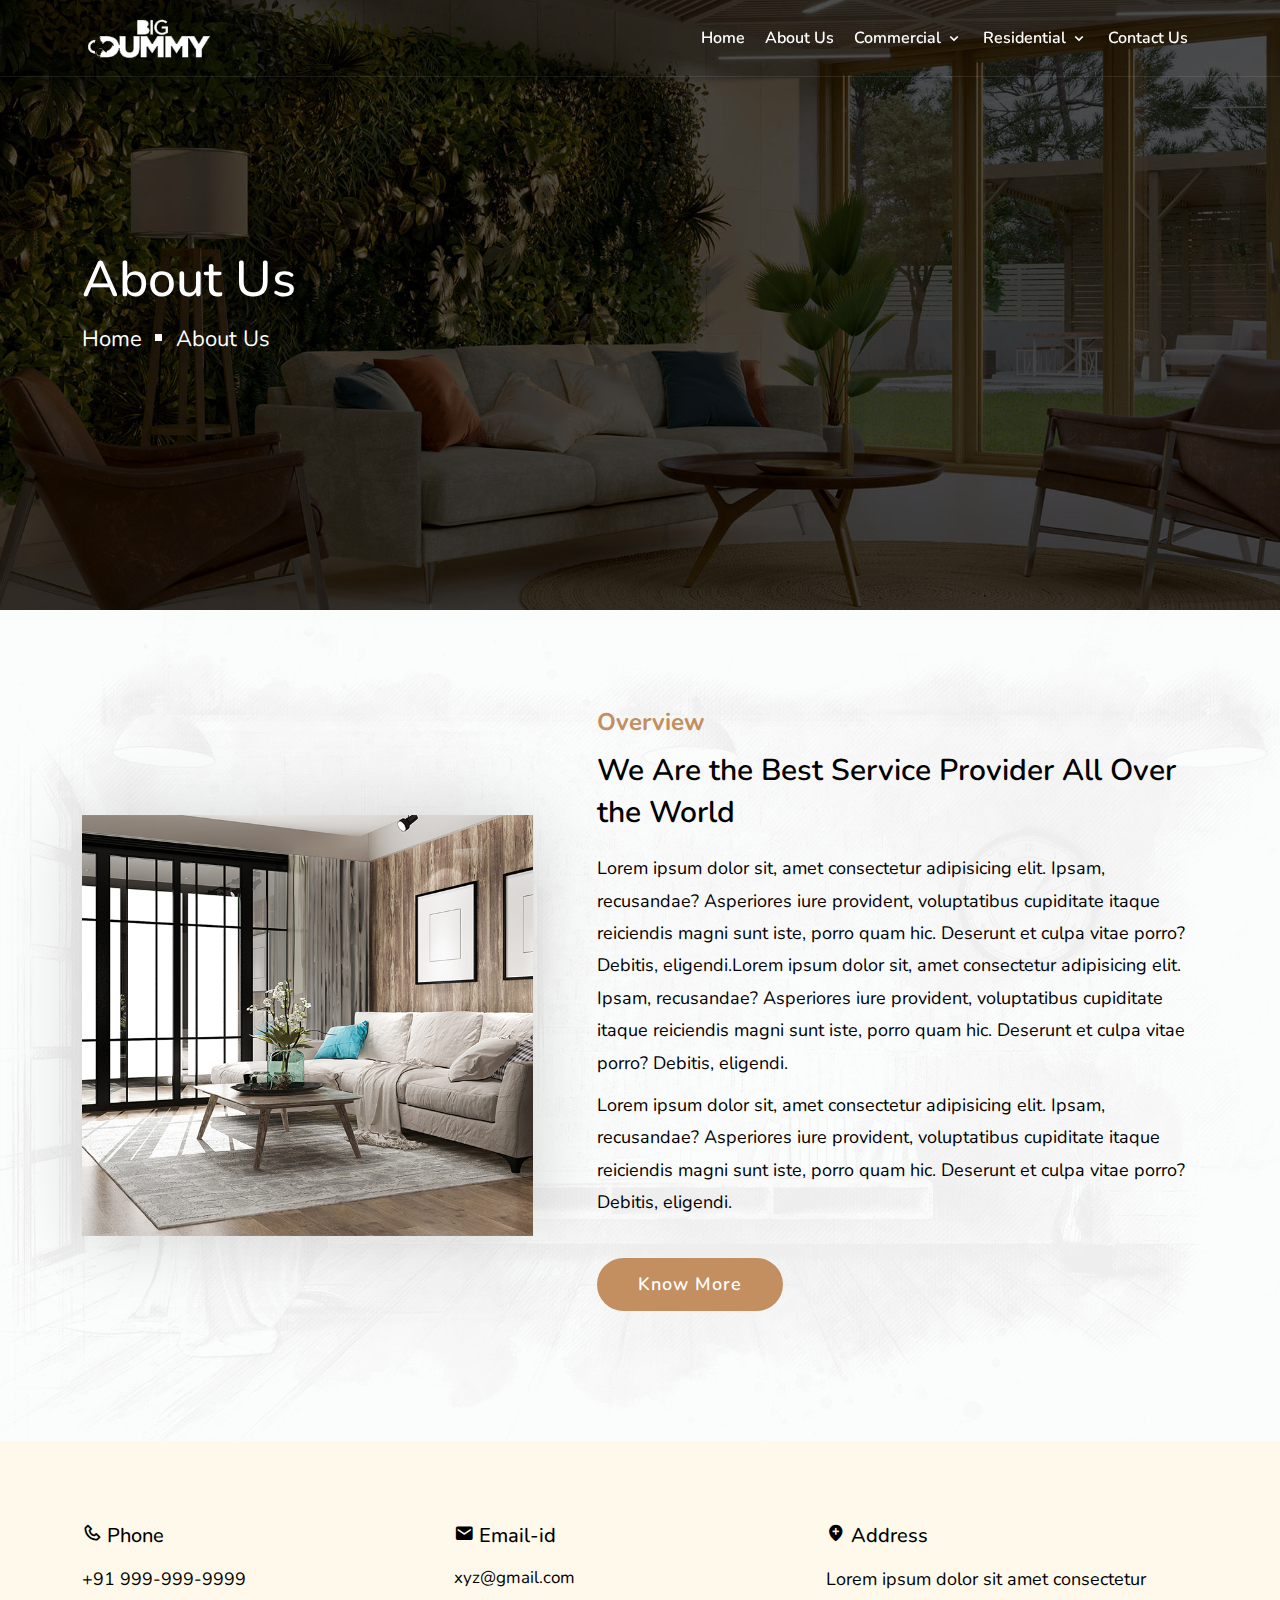
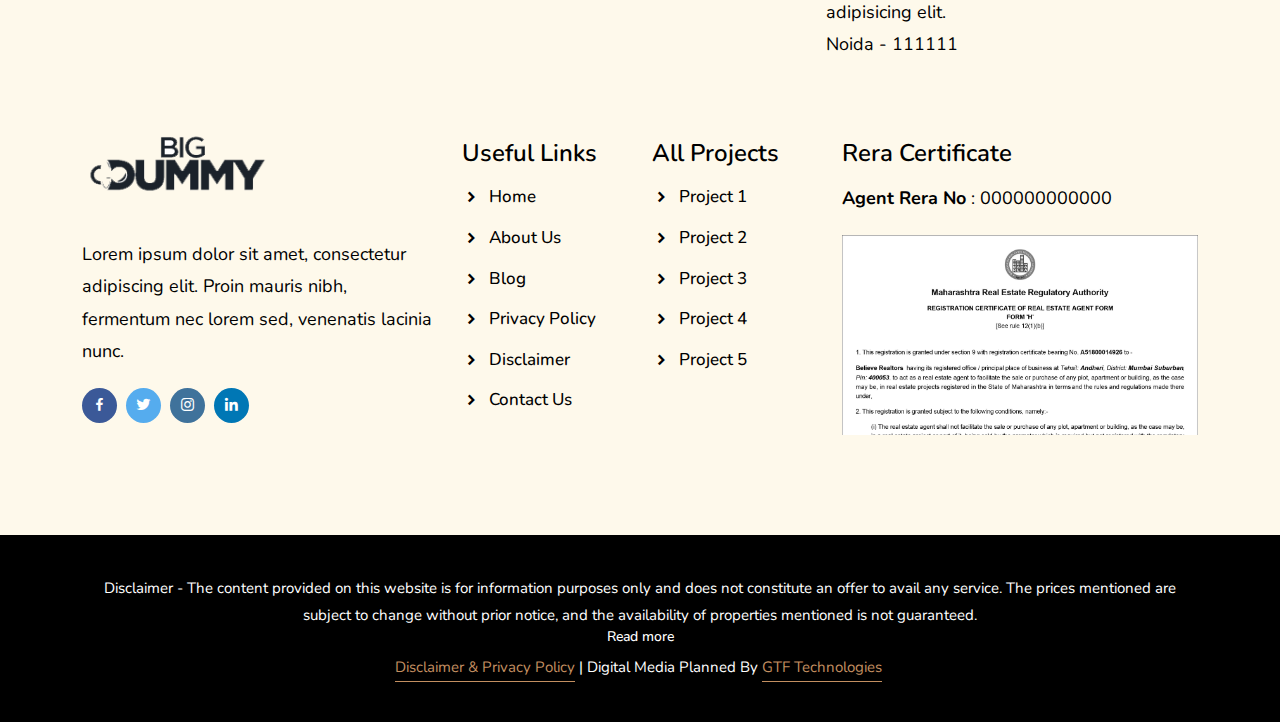
<file: about.html>
<!doctype html>
<html lang="zxx">

<head>
  <meta charset="UTF-8">
  <meta name="viewport" content="width=device-width, initial-scale=1.0">
  <meta name="keywords" content="">
  <meta name="description" content="">
  <title> Layout </title>
  <link rel="stylesheet" href="css/bootstrap.min.css">
  <link rel="stylesheet" href="css/boxicons.min.css">
  <link rel="stylesheet" href="css/magnific-popup.css">
  <link rel="stylesheet" href="css/style.css">
  <link rel="stylesheet" href="css/responsive.css">
  
</head>
<body>

  <div class="navbar-area">
    <div class="main-nav">
      <div class="container">
        <nav class="navbar navbar-expand-md">
          <a class="navbar-brand" href="index.html">
            <img src="img/logo.png" class="logo-one" alt="Logo">
          </a>
          <div class="mobile-trigger">
            <i></i>
          </div>
          <div class=" navbar-collapse mean-menu">
            <ul class="navbar-nav">
              <li class="nav-item">
                <a href="index.html" class="nav-link"> Home </a>
              </li>
              <li class="nav-item">
                <a href="about.html" class="nav-link"> About Us </a>
              </li>
              <li class="nav-item has_submenu">
                <a href="javascript:void(0)" class="nav-link"> Commercial <i class="bx bx-chevron-down"></i>
                </a>
                <ul class="dropdown-menu">
                  <li class="nav-item">
                    <a href="microsite.html" class="nav-link">Microsite </a>
                  </li>
                  <li class="nav-item">
                    <a href="platter.html" class="nav-link"> Platter </a>
                  </li>
                </ul>
              </li>
              <li class="nav-item has_submenu">
                <a href="javascript:void(0)" class="nav-link"> Residential <i class="bx bx-chevron-down"></i>
                </a>
                <ul class="dropdown-menu">
                  <li class="nav-item">
                    <a href="microsite.html" class="nav-link">Project One </a>
                  </li>
                  <li class="nav-item">
                    <a href="#" class="nav-link"> Project Two </a>
                  </li>
                  <li class="nav-item">
                    <a href="#" class="nav-link"> Project Three </a>
                  </li>
                </ul>
              </li>
              <li class="nav-item">
                <a href="contact.html" class="nav-link"> Contact Us</a>
              </li>
            </ul>
          </div>
        </nav>
      </div>
    </div>
  </div>

  <div class="inner-banner inner-bg1">
    <div class="container">
      <div class="inner-title">
        <h3>About Us</h3>
        <ul>
          <li>
            <a href="index.html">Home</a>
          </li>
          <li>About Us</li>
        </ul>
      </div>
    </div>
  </div>

  <div class="about-section ptb-70" id="overview">
    <div class="container">
      <div class="row align-items-center">
        <div class="col-lg-5">
          <div class="about-img-2">
            <div class="big-image">
              <img src="img/aboutimg.jpg" alt="Images">
            </div>
            <!-- <div class="about-shape">
              <img src="img/about-img1.jpg" alt="Images">
            </div> -->
          </div>
        </div>
        <div class="col-lg-7">
          <div class="about-content">
            <div class="section-title ">
              <span>Overview</span>
              <h2>We Are the Best Service Provider All Over the World</h2>
              <p> Lorem ipsum dolor sit, amet consectetur adipisicing elit. Ipsam, recusandae? Asperiores iure
                provident, voluptatibus cupiditate itaque reiciendis magni sunt iste, porro quam hic. Deserunt et
                culpa vitae porro? Debitis, eligendi.Lorem ipsum dolor sit, amet consectetur adipisicing elit. Ipsam,
                recusandae? Asperiores iure provident, voluptatibus cupiditate itaque reiciendis magni sunt iste,
                porro quam hic. Deserunt et culpa vitae porro? Debitis, eligendi. </p>

              <p> Lorem ipsum dolor sit, amet consectetur adipisicing elit. Ipsam, recusandae? Asperiores iure
                provident, voluptatibus cupiditate itaque reiciendis magni sunt iste, porro quam hic. Deserunt et
                culpa vitae porro? Debitis, eligendi.</p>
            </div>
            <div class="about-btn">
              <a href="#" data-bs-toggle="modal" data-bs-target="#exampleModal" class="main_button btn">Know More</a>
            </div>
          </div>
        </div>
      </div>
    </div>
  </div>
  <div class="footer-area main_footer bg-color ptb-70">
    <div class="container">
      <div class="row">
        <div class="top_footer">
          <div class="address">
            <div class="col-lg-4">
              <h6><i class="bx bx-phone"></i> Phone</h6>
              <a href="tel:9999999999">
                <p>+91 999-999-9999</p>
              </a>
            </div>

            <div class="col-lg-4">
              <h6> <i class="bx bxs-envelope"></i></i> Email-id</h6>
              <a href="mailto:xyz@gmail.com">xyz@gmail.com</a>
            </div>

            <div class="col-lg-4">
              <h6> <i class="bx bxs-location-plus"></i> Address</h6>
              <p>Lorem ipsum dolor sit amet consectetur adipisicing elit.<br> Noida  - 111111</p>
            </div>
          </div>
        </div>

        <div class="col-lg-4 col-md-6">
          <div class="footer-widget">
            <div class="footer-logo">
              <a href="index.html">
                <img src="img/logo.png" class="footer-logo" alt="Logo">
              </a>
            </div>
            <p> Lorem ipsum dolor sit amet, consectetur adipiscing elit. Proin mauris nibh, fermentum nec lorem sed,
              venenatis lacinia nunc. </p>
            <ul class="social-link">
              <li>
                <a href="" target="_blank">
                  <i class="bx bxl-facebook"></i>
                </a>
              </li>
              <li>
                <a href="" target="_blank">
                  <i class="bx bxl-twitter"></i>
                </a>
              </li>
              <li>
                <a href="" target="_blank">
                  <i class="bx bxl-instagram"></i>
                </a>
              </li>
              <li>
                <a href="" target="_blank">
                  <i class="bx bxl-linkedin"></i>
                </a>
              </li>
            </ul>
          </div>
        </div>

        <div class="col-lg-2 col-md-6">
          <div class="footer-widget">
            <h3>Useful Links</h3>
            <ul class="footer-list">
              <li>
                <a href="" target="_blank">
                  <i class="bx bxs-chevron-right"></i> Home </a>
              </li>
              <li>
                <a href="about.html" target="_blank">
                  <i class="bx bxs-chevron-right"></i> About Us </a>
              </li>
              <li>
                <a href="" target="_blank">
                  <i class="bx bxs-chevron-right"></i> Blog</a>
              </li>
              <li>
                <a href="gallery.html" target="_blank">
                  <i class="bx bxs-chevron-right"></i> Privacy Policy </a>
              </li>
              <li>
                <a href="" target="_blank">
                  <i class="bx bxs-chevron-right"></i> Disclaimer </a>
              </li>
              <li>
                <a href="contact.html" target="_blank">
                  <i class="bx bxs-chevron-right"></i> Contact Us </a>
              </li>
            </ul>
          </div>
        </div>
        <div class="col-lg-2 col-md-6">
          <div class="footer-widget">
            <h3>All Projects</h3>
            <ul class="footer-list">
              <li>
                <a href="" target="_blank">
                  <i class="bx bxs-chevron-right"></i> Project 1 </a>
              </li>
              <li>
                <a href="" target="_blank">
                  <i class="bx bxs-chevron-right"></i> Project 2 </a>
              </li>
              <li>
                <a href="" target="_blank">
                  <i class="bx bxs-chevron-right"></i> Project 3 </a>
              </li>
              <li>
                <a href="" target="_blank">
                  <i class="bx bxs-chevron-right"></i> Project 4 </a>
              </li>
              <li>
                <a href="" target="_blank">
                  <i class="bx bxs-chevron-right"></i> Project 5 </a>
              </li>
            </ul>
          </div>
        </div>
        <div class="col-lg-4 col-md-6">
          <div class="footer-widget">
            <h3>Rera Certificate</h3>
            <div class="newsletter-area">
              <p><b>Agent Rera No</b> : 000000000000</p>
              <div class="rera_certificate">
                <a href="img/rera-certificate.jpg" target="_blank">
                  <img src="img/rera-certificate.jpg" alt="Rera Certificate" class="img-fluid">
                </a>
              </div>
            </div>
          </div>
        </div>
      </div>
    </div>
  </div>

  <div class="copy-right-area main_footer">
    <div class="container">
      <div class="copy-right-text text-center">
        <p class="btm-foot">
          Disclaimer - The content provided on this website is for information purposes only and does not
          constitute an offer to avail any service. The prices mentioned are subject to change without
          prior notice, and the availability of properties mentioned is not guaranteed.
        </p>
        <div class="text-left1 text-center moretext" style="display: none;">

          <p class="btm-foot"> The images displayed on the website are for representation purposes only
            and may not reflect the actual properties accurately. Please note that this is the official
            website of an authorized marketing partner. We may share data with Real Estate Regulatory
            Authority (RERA) registered brokers/companies for further processing as required. We may
            also send updates and information to the mobile number or email ID registered with us. All
            rights reserved. The content, design, and information on this website are protected by
            copyright and other intellectual property rights. Any unauthorized use or reproduction of
            the content may violate applicable laws. For accurate and up-to-date information regarding
            services, pricing, availability, and any other details, it is advisable to contact us
            directly through the provided contact information on this website. Thank you for visiting
            our website.</p>
        </div>
        <h6 class="moreless-button" style="font-size: 14px;color:#fff;cursor: pointer;">Read more</h6>
        <p><a target="_blank" href="disclaimer.html">Disclaimer &amp; Privacy Policy</a> |
          Digital Media Planned By <a href="http://www.gtftechnologies.com/" target="_blank"> GTF
            Technologies</a> <a href="https://www.google.com/partners/agency?id=6096246672" target="_blank">
          </a>
        </p>
      </div>
    </div>
  </div>

<!-- Modal -->
<div class="modal fade" id="exampleModal" tabindex="-1" aria-labelledby="exampleModalLabel" aria-hidden="true">
  <button type="button" class="btn-close" data-bs-dismiss="modal" aria-label="Close"></button>
  <div class="modal-dialog modal-dialog-centered">
    <div class="modal-content">
      <div class="modal-body">
        <div class="left_col">
          <div class="content">
            <img src="img/logo.png" alt="project logo" class="img-fluid">
            <h4 class="typo">3BHK + Utility / Duplex</h4>
            <h4 class="price">Starting Price: Rs. 3.75 Cr*</h4>
          </div>
        </div>
        <div class="right_col">
          <div class="animated_form">
            <div class="form-head">
              <h4 class="form_heading">Send Us A Message!</h4>
            </div>
            <div class="form-group">
              <input class="form-input" id="qSenderNamemodal" name="name" type="text" placeholder="Your Name" required="" >
            </div>
            <div class="form-group">
             
              <input class="form-input" type="email" name="email" required="" placeholder="Your Email" id="qEmailIDmodal">
            </div>
            <div class="form-group">
              <input id="qMobileNomodal" class="form-input mobileInput1" type="number" name="Mobile No." placeholder="Mobile Number" required="">
            </div>

            <div class="form-group">
              <input id="qMessagemodal" class="form-input" type="text" name="Comments.." placeholder="Comment" required="">
            </div>
            <input type="submit" value="Request A Call" class="btn form-control main_button" id="SubmitQuerymodal">
            <!-- <div class=" form-group checkbox-section" style="display: flex; justify-content: space-between; align-items: baseline;">
              <input type="checkbox" name="" value="" checked="">
              <p style="font-size: 10px; color: #000;padding: 10px; margin: 0;line-height: unset; padding-bottom: 0; text-align: left;">I authorize company representatives to Call, SMS, Email or WhatsApp me about its products and offers.This consent overrides any registration for DNC/NDNC.</p>
            </div> -->

          </div>
        </div>
      </div>
    </div>
  </div>
</div>

<script src="js/jquery.min.js"></script>
<script src="js/bootstrap.bundle.min.js"></script>
<script src="js/jquery.magnific-popup.min.js"></script>
<script src="js/custom.js"></script>

<script type="text/javascript" language="javascript">
  var versionUpdate = (new Date()).getTime();
  var script = document.createElement("script");
  script.type = "text/javascript";
  script.src = "https://api2.gtftech.com/scripts/queryform.min.ssl.js?v=" + versionUpdate;
  document.body.appendChild(script);
</script>

<script>
  var AgentInfo = {
    "vAgentID": "****",
    "vProject": "",
    "vURL": "",
    "thankspageurl": "/thanks.htm",
  };


  //Needs to be duplicate in the case of multiple forms on the same page
  //--------------------------------------------------------------------------------------//
  $('#preferedtime').hide();

  $("#SubmitQuerymodal1").click(function () {
    var FormInfo = {
      "SenderControlID": "qSenderNamemodal1",
      "SenderControlMobileID": "qMobileNomodal1",
      "SenderControlEmailID": "qEmailIDmodal1",
      "SenderControlMsgID": "qMessagemodal1"
    };

    SubmitQueryData(AgentInfo, FormInfo);
  });
  $("#SubmitQuerymodal").click(function () {
      var FormInfo = {
        "SenderControlID": "qSenderNamemodal",
        "SenderControlMobileID": "qMobileNomodal",
        "SenderControlEmailID": "qEmailIDmodal",
        "SenderControlMsgID": "qMessagemodal"
      };

      SubmitQueryData(AgentInfo, FormInfo);
    });


</script>
<script>
  $('.project_section .inner_content').slick({
    dots: true,
    infinite: false,
    speed: 300,
    slidesToShow: 3,
    slidesToScroll: 3,
    responsive: [
      {
        breakpoint: 1024,
        settings: {
          slidesToShow: 3,
          slidesToScroll: 3,
          infinite: true,
          dots: true
        }
      },
      {
        breakpoint: 600,
        settings: {
          slidesToShow: 2,
          slidesToScroll: 2
        }
      },
      {
        breakpoint: 480,
        settings: {
          slidesToShow: 1,
          slidesToScroll: 1
        }
      }
    ]
  });
</script>

<script>
  $('.testimonials-wrap').slick({
    dots: true,
    infinite: false,
    speed: 300,
    slidesToShow: 2,
    slidesToScroll: 2,
    responsive: [
      {
        breakpoint: 1024,
        settings: {
          slidesToShow: 2,
          slidesToScroll: 2,
          infinite: true,
          dots: true
        }
      },
      {
        breakpoint: 600,
        settings: {
          slidesToShow: 2,
          slidesToScroll: 2
        }
      },
      {
        breakpoint: 480,
        settings: {
          slidesToShow: 1,
          slidesToScroll: 1
        }
      }
    ]
  });
</script>
<script>
  $('.without-caption').magnificPopup({
    type: 'image',
    closeOnContentClick: true,
    closeBtnInside: false,
    mainClass: 'mfp-no-margins mfp-with-zoom', // class to remove default margin from left and right side
    image: {
      verticalFit: true
    },
    zoom: {
      enabled: true,
      duration: 300 // don't foget to change the duration also in CSS
    }
  });

  $('.with-caption').magnificPopup({
    type: 'image',
    closeOnContentClick: true,
    closeBtnInside: false,
    mainClass: 'mfp-with-zoom mfp-img-mobile',
    image: {
      verticalFit: true,
      titleSrc: function (item) {
        return item.el.attr('title') + ' &middot; <a class="image-source-link" href="' + item.el.attr('data-source') + '" target="_blank"></a>';
      }
    },
    zoom: {
      enabled: true
    }
  });
</script>
<!--------------------- End Here Images Zooming Plugin  ----------------->
<script>
  $(".moreless-button").click(function () {
    $(".moretext").slideToggle(10);
    if ($(".moreless-button").text() == "Read more") {
      $(this).text("Read less");
    } else {
      $(this).text("Read more");
    }
  });
</script>
</div>
</body>
</html>
</file>
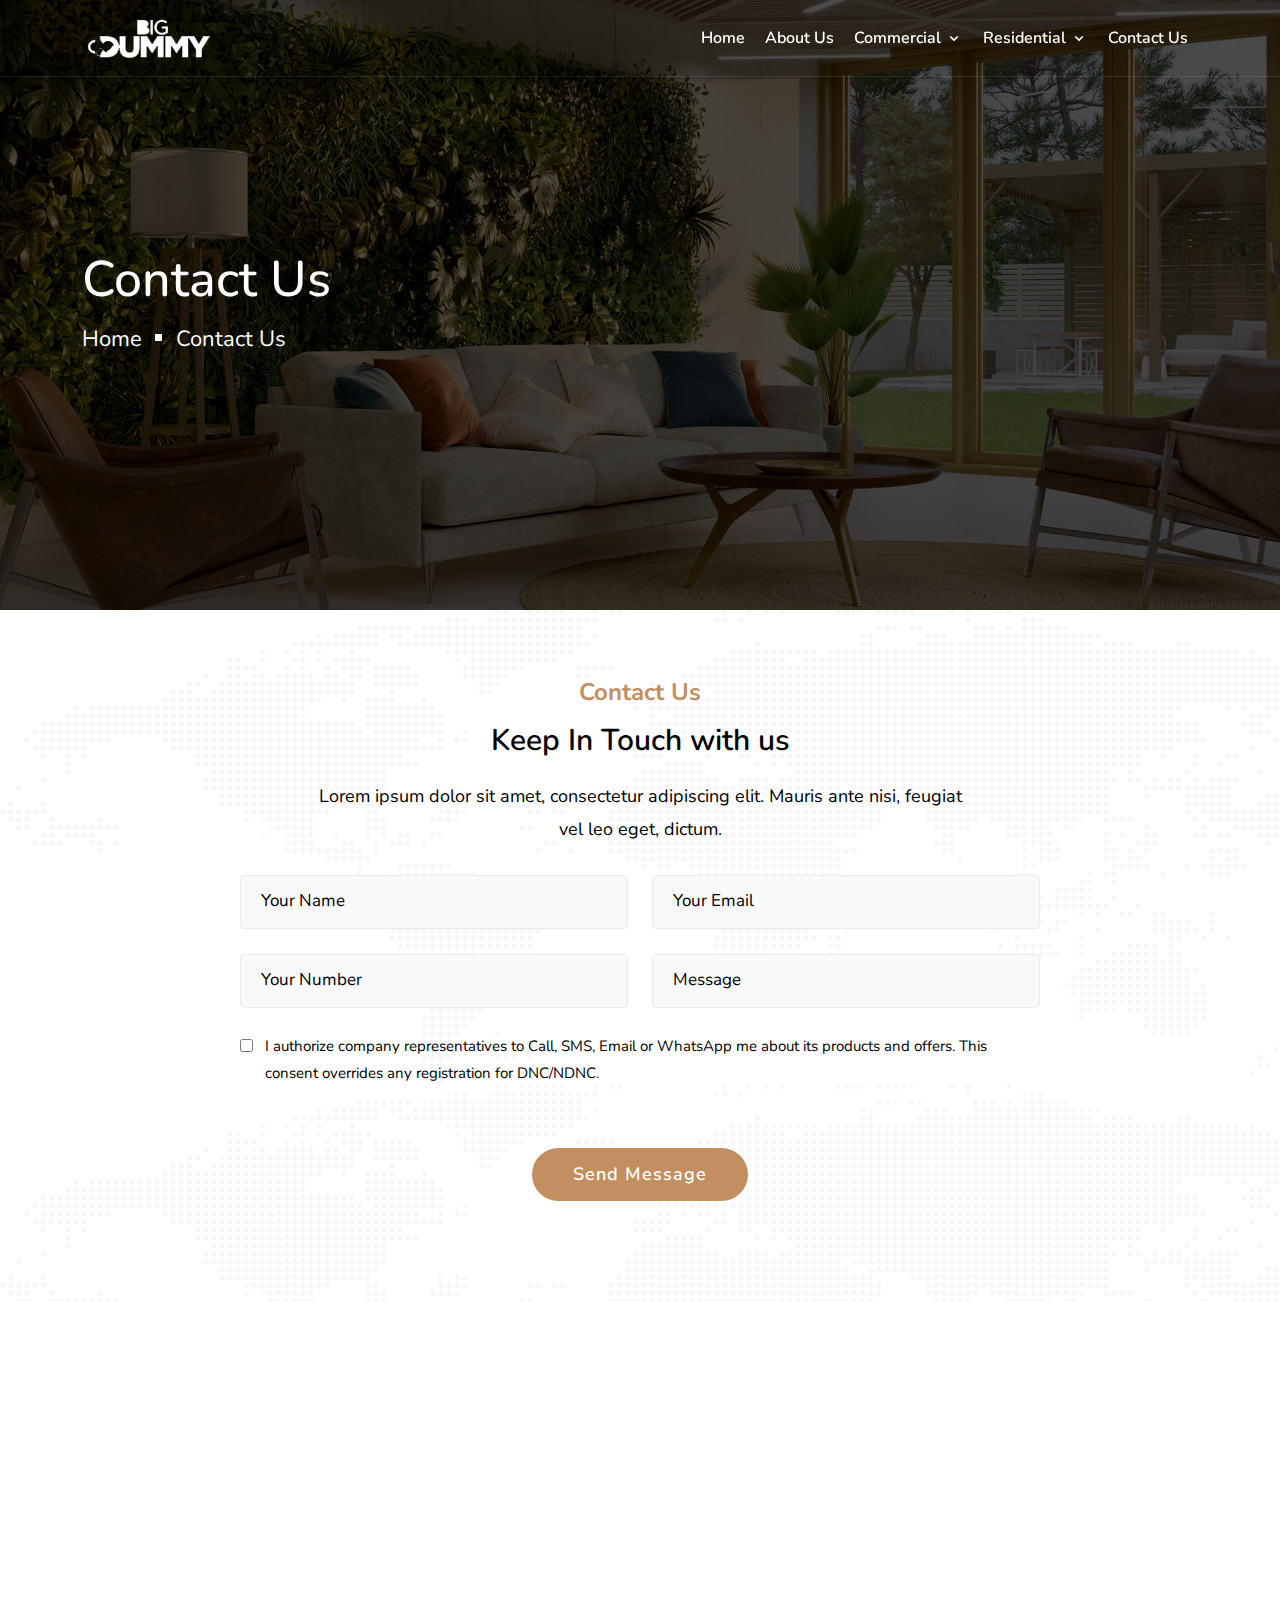
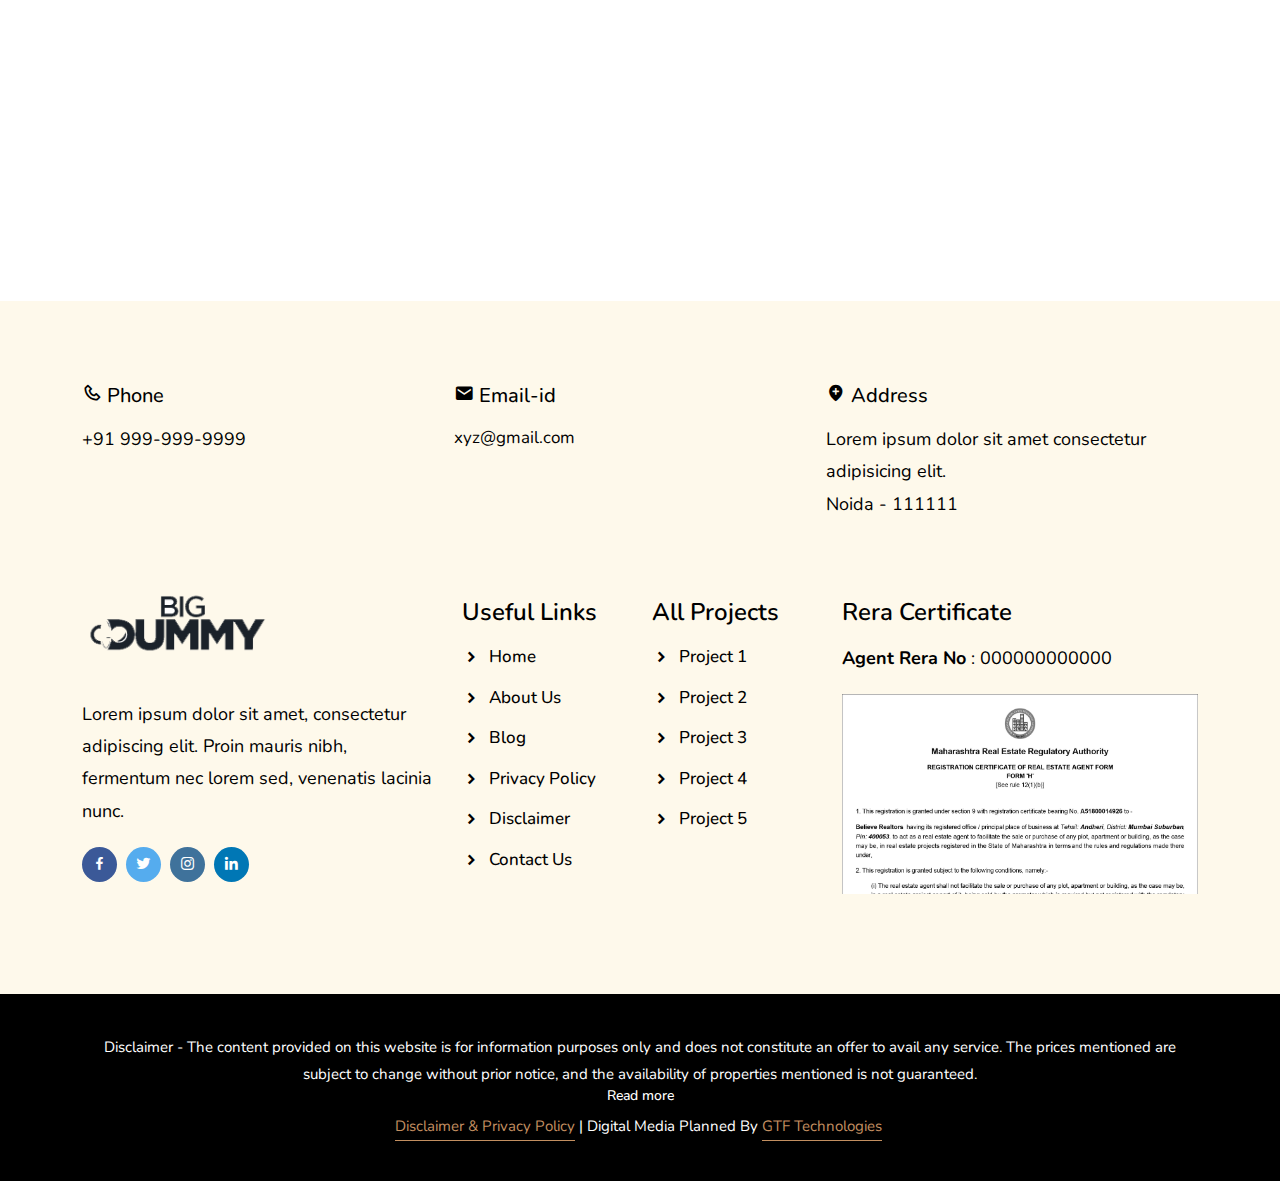
<file: contact.html>
<!doctype html>
<html lang="zxx">

<!-- Mirrored from templates.hibootstrap.com/hemo/default/contact.html by HTTrack Website Copier/3.x [XR&CO'2014], Sat, 02 Sep 2023 09:00:47 GMT -->

<head>
  <meta charset="UTF-8">
  <meta name="viewport" content="width=device-width, initial-scale=1.0">
  <meta name="keywords" content="">
  <meta name="description" content="">
  <title> Layout </title>
  <link rel="stylesheet" href="css/bootstrap.min.css">
  <link rel="stylesheet" href="css/boxicons.min.css">
  <link rel="stylesheet" href="css/magnific-popup.css">
  <link rel="stylesheet" href="css/style.css">
  <link rel="stylesheet" href="css/responsive.css">
</head>

<body class="contact_section">
  <div class="navbar-area">
    <div class="main-nav">
      <div class="container">
        <nav class="navbar navbar-expand-md">
          <a class="navbar-brand" href="index.html">
            <img src="img/logo.png" class="logo-one" alt="Logo">
          </a>
          <div class="mobile-trigger">
            <i></i>
          </div>
          <div class=" navbar-collapse mean-menu">
            <ul class="navbar-nav">
              <li class="nav-item">
                <a href="index.html" class="nav-link"> Home </a>
              </li>
              <li class="nav-item">
                <a href="about.html" class="nav-link"> About Us </a>
              </li>
              <li class="nav-item has_submenu">
                <a href="javascript:void(0)" class="nav-link"> Commercial <i class="bx bx-chevron-down"></i>
                </a>
                <ul class="dropdown-menu">
                  <li class="nav-item">
                    <a href="microsite.html" class="nav-link">Microsite </a>
                  </li>
                  <li class="nav-item">
                    <a href="platter.html" class="nav-link"> Platter </a>
                  </li>
                </ul>
              </li>
              <li class="nav-item has_submenu">
                <a href="javascript:void(0)" class="nav-link"> Residential <i class="bx bx-chevron-down"></i>
                </a>
                <ul class="dropdown-menu">
                  <li class="nav-item">
                    <a href="microsite.html" class="nav-link">Project One </a>
                  </li>
                  <li class="nav-item">
                    <a href="#" class="nav-link"> Project Two </a>
                  </li>
                  <li class="nav-item">
                    <a href="#" class="nav-link"> Project Three </a>
                  </li>
                </ul>
              </li>
              <li class="nav-item">
                <a href="contact.html" class="nav-link"> Contact Us</a>
              </li>
            </ul>
          </div>
        </nav>
      </div>
    </div>
  </div>


    <div class="inner-banner inner-bg2">
        <div class="container">
            <div class="inner-title">
                <h3>Contact Us</h3>
                <ul>
                    <li>
                        <a href="index.html">Home</a>
                    </li>
                    <li>Contact Us</li>
                </ul>
            </div>
        </div>
    </div>

    <div class="contact-area ptb-70 ">
      <div class="container">
        <div class="section-title text-center">
          <span>Contact Us</span>
          <h2>Keep In Touch with us</h2>
          <p>Lorem ipsum dolor sit amet, consectetur adipiscing elit. Mauris ante nisi, feugiat vel leo eget, dictum.
          </p>
        </div>
        <div class="row">
          <div class="col-lg-12">
            <div class="contact-form">
              <form id="contactForm">
                <div class="row">
                  <div class="col-lg-6 col-sm-6">
                    <div class="form-group">
                      <input id="qSenderNamemodal" name="name" class="form-control" type="text" placeholder="Your Name" required="">
                    </div>
                  </div>
                  <div class="col-lg-6 col-sm-6">
                    <div class="form-group">
                        <input id="qEmailIDmodal" name="email" class="form-control" type="email" placeholder="Your Email" required="">
                    </div>
                  </div>
                  <div class="col-lg-6 col-sm-6">
                    <div class="form-group">
                        <input id="qMobileNomodal" name="Mobile No." class="form-control" type="number" placeholder="Your Number" required="">
                    </div>
                  </div>
                  <div class="col-lg-6 col-sm-6">
                    <div class="form-group">
                      <input id="qMessagemodal" name="Comments.." class="form-control" type="text" placeholder="Message" required="">
                      
                    </div>
                  </div>
                 <div class="col-lg-12 col-md-12">
                    <div class="form-group checkbox-option">
                      <input type="checkbox" id="chb2">
                      <p>  I authorize company representatives to Call, SMS, Email or WhatsApp me about its products and offers. This consent overrides any registration for DNC/NDNC.
                      </p> 
                    </div>
                  </div>
                  <div class="col-lg-12 col-md-12">
                    <div class="contact-btn">
                      <a type="submit" value="Request A Call" class="main_button btn" id="SubmitQuerymodal">Send
                        Message</a>
                    </div>
                  </div>
                </div>

              </form>
            </div>
          </div>
        </div>
      </div>
    </div>

    <div class="map-area">
        <div class="container-fluid m-0 p-0">
            <iframe src="https://www.google.com/maps/embed?pb=!1m14!1m12!1m3!1d28029.205685145593!2d77.3193728!3d28.5802496!2m3!1f0!2f0!3f0!3m2!1i1024!2i768!4f13.1!5e0!3m2!1sen!2sin!4v1693980241066!5m2!1sen!2sin" width="600" height="450" style="border:0;" allowfullscreen="" loading="lazy" referrerpolicy="no-referrer-when-downgrade"></iframe>
        </div>
    </div>

    <div class="footer-area main_footer bg-color ptb-70">
      <div class="container">
        <div class="row">
          <div class="top_footer">
            <div class="address">
              <div class="col-lg-4">
                <h6><i class="bx bx-phone"></i> Phone</h6>
                <a href="tel:9999999999">
                  <p>+91 999-999-9999</p>
                </a>
              </div>
  
              <div class="col-lg-4">
                <h6> <i class="bx bxs-envelope"></i></i> Email-id</h6>
                <a href="mailto:xyz@gmail.com">xyz@gmail.com</a>
              </div>
  
              <div class="col-lg-4">
                <h6> <i class="bx bxs-location-plus"></i> Address</h6>
                <p>Lorem ipsum dolor sit amet consectetur adipisicing elit.<br> Noida  - 111111</p>
              </div>
            </div>
          </div>
  
          <div class="col-lg-4 col-md-6">
            <div class="footer-widget">
              <div class="footer-logo">
                <a href="index.html">
                  <img src="img/logo.png" class="footer-logo" alt="Logo">
                </a>
              </div>
              <p> Lorem ipsum dolor sit amet, consectetur adipiscing elit. Proin mauris nibh, fermentum nec lorem sed,
                venenatis lacinia nunc. </p>
              <ul class="social-link">
                <li>
                  <a href="" target="_blank">
                    <i class="bx bxl-facebook"></i>
                  </a>
                </li>
                <li>
                  <a href="" target="_blank">
                    <i class="bx bxl-twitter"></i>
                  </a>
                </li>
                <li>
                  <a href="" target="_blank">
                    <i class="bx bxl-instagram"></i>
                  </a>
                </li>
                <li>
                  <a href="" target="_blank">
                    <i class="bx bxl-linkedin"></i>
                  </a>
                </li>
              </ul>
            </div>
          </div>
  
          <div class="col-lg-2 col-md-6">
            <div class="footer-widget">
              <h3>Useful Links</h3>
              <ul class="footer-list">
                <li>
                  <a href="" target="_blank">
                    <i class="bx bxs-chevron-right"></i> Home </a>
                </li>
                <li>
                  <a href="about.html" target="_blank">
                    <i class="bx bxs-chevron-right"></i> About Us </a>
                </li>
                <li>
                  <a href="" target="_blank">
                    <i class="bx bxs-chevron-right"></i> Blog</a>
                </li>
                <li>
                  <a href="gallery.html" target="_blank">
                    <i class="bx bxs-chevron-right"></i> Privacy Policy </a>
                </li>
                <li>
                  <a href="" target="_blank">
                    <i class="bx bxs-chevron-right"></i> Disclaimer </a>
                </li>
                <li>
                  <a href="contact.html" target="_blank">
                    <i class="bx bxs-chevron-right"></i> Contact Us </a>
                </li>
              </ul>
            </div>
          </div>
          <div class="col-lg-2 col-md-6">
            <div class="footer-widget">
              <h3>All Projects</h3>
              <ul class="footer-list">
                <li>
                  <a href="" target="_blank">
                    <i class="bx bxs-chevron-right"></i> Project 1 </a>
                </li>
                <li>
                  <a href="" target="_blank">
                    <i class="bx bxs-chevron-right"></i> Project 2 </a>
                </li>
                <li>
                  <a href="" target="_blank">
                    <i class="bx bxs-chevron-right"></i> Project 3 </a>
                </li>
                <li>
                  <a href="" target="_blank">
                    <i class="bx bxs-chevron-right"></i> Project 4 </a>
                </li>
                <li>
                  <a href="" target="_blank">
                    <i class="bx bxs-chevron-right"></i> Project 5 </a>
                </li>
              </ul>
            </div>
          </div>
          <div class="col-lg-4 col-md-6">
            <div class="footer-widget">
              <h3>Rera Certificate</h3>
              <div class="newsletter-area">
                <p><b>Agent Rera No</b> : 000000000000</p>
                <div class="rera_certificate">
                  <a href="img/rera-certificate.jpg" target="_blank">
                    <img src="img/rera-certificate.jpg" alt="Rera Certificate" class="img-fluid">
                  </a>
                </div>
              </div>
            </div>
          </div>
        </div>
      </div>
    </div>
  
    <div class="copy-right-area main_footer">
      <div class="container">
        <div class="copy-right-text text-center">
          <p class="btm-foot">
            Disclaimer - The content provided on this website is for information purposes only and does not
            constitute an offer to avail any service. The prices mentioned are subject to change without
            prior notice, and the availability of properties mentioned is not guaranteed.
          </p>
          <div class="text-left1 text-center moretext" style="display: none;">
  
            <p class="btm-foot"> The images displayed on the website are for representation purposes only
              and may not reflect the actual properties accurately. Please note that this is the official
              website of an authorized marketing partner. We may share data with Real Estate Regulatory
              Authority (RERA) registered brokers/companies for further processing as required. We may
              also send updates and information to the mobile number or email ID registered with us. All
              rights reserved. The content, design, and information on this website are protected by
              copyright and other intellectual property rights. Any unauthorized use or reproduction of
              the content may violate applicable laws. For accurate and up-to-date information regarding
              services, pricing, availability, and any other details, it is advisable to contact us
              directly through the provided contact information on this website. Thank you for visiting
              our website.</p>
          </div>
          <h6 class="moreless-button" style="font-size: 14px;color:#fff;cursor: pointer;">Read more</h6>
          <p><a target="_blank" href="disclaimer.html">Disclaimer &amp; Privacy Policy</a> |
            Digital Media Planned By <a href="http://www.gtftechnologies.com/" target="_blank"> GTF
              Technologies</a> <a href="https://www.google.com/partners/agency?id=6096246672" target="_blank">
            </a>
          </p>
        </div>
      </div>
    </div>


  <script src="js/jquery.min.js"></script>
  <script src="js/bootstrap.bundle.min.js"></script>
  <script src="js/custom.js"></script>

  <script type="text/javascript" language="javascript">
    var versionUpdate = (new Date()).getTime();
    var script = document.createElement("script");
    script.type = "text/javascript";
    script.src = "https://api2.gtftech.com/scripts/queryform.min.ssl.js?v=" + versionUpdate;
    document.body.appendChild(script);
  </script>
  
  <script>
    var AgentInfo = {
      "vAgentID": "****",
      "vProject": "",
      "vURL": "",
      "thankspageurl": "/thanks.htm",
    };
  
  
    //Needs to be duplicate in the case of multiple forms on the same page
    //--------------------------------------------------------------------------------------//
    $('#preferedtime').hide();
  
    $("#SubmitQuerymodal").click(function () {
        var FormInfo = {
          "SenderControlID": "qSenderNamemodal",
          "SenderControlMobileID": "qMobileNomodal",
          "SenderControlEmailID": "qEmailIDmodal",
          "SenderControlMsgID": "qMessagemodal"
        };
  
        SubmitQueryData(AgentInfo, FormInfo);
      });
  
  
  </script>
  <!--------------------- End Here Images Zooming Plugin  ----------------->
  <script>
    $(".moreless-button").click(function () {
      $(".moretext").slideToggle(10);
      if ($(".moreless-button").text() == "Read more") {
        $(this).text("Read less");
      } else {
        $(this).text("Read more");
      }
    });
  </script>
</html>
</file>
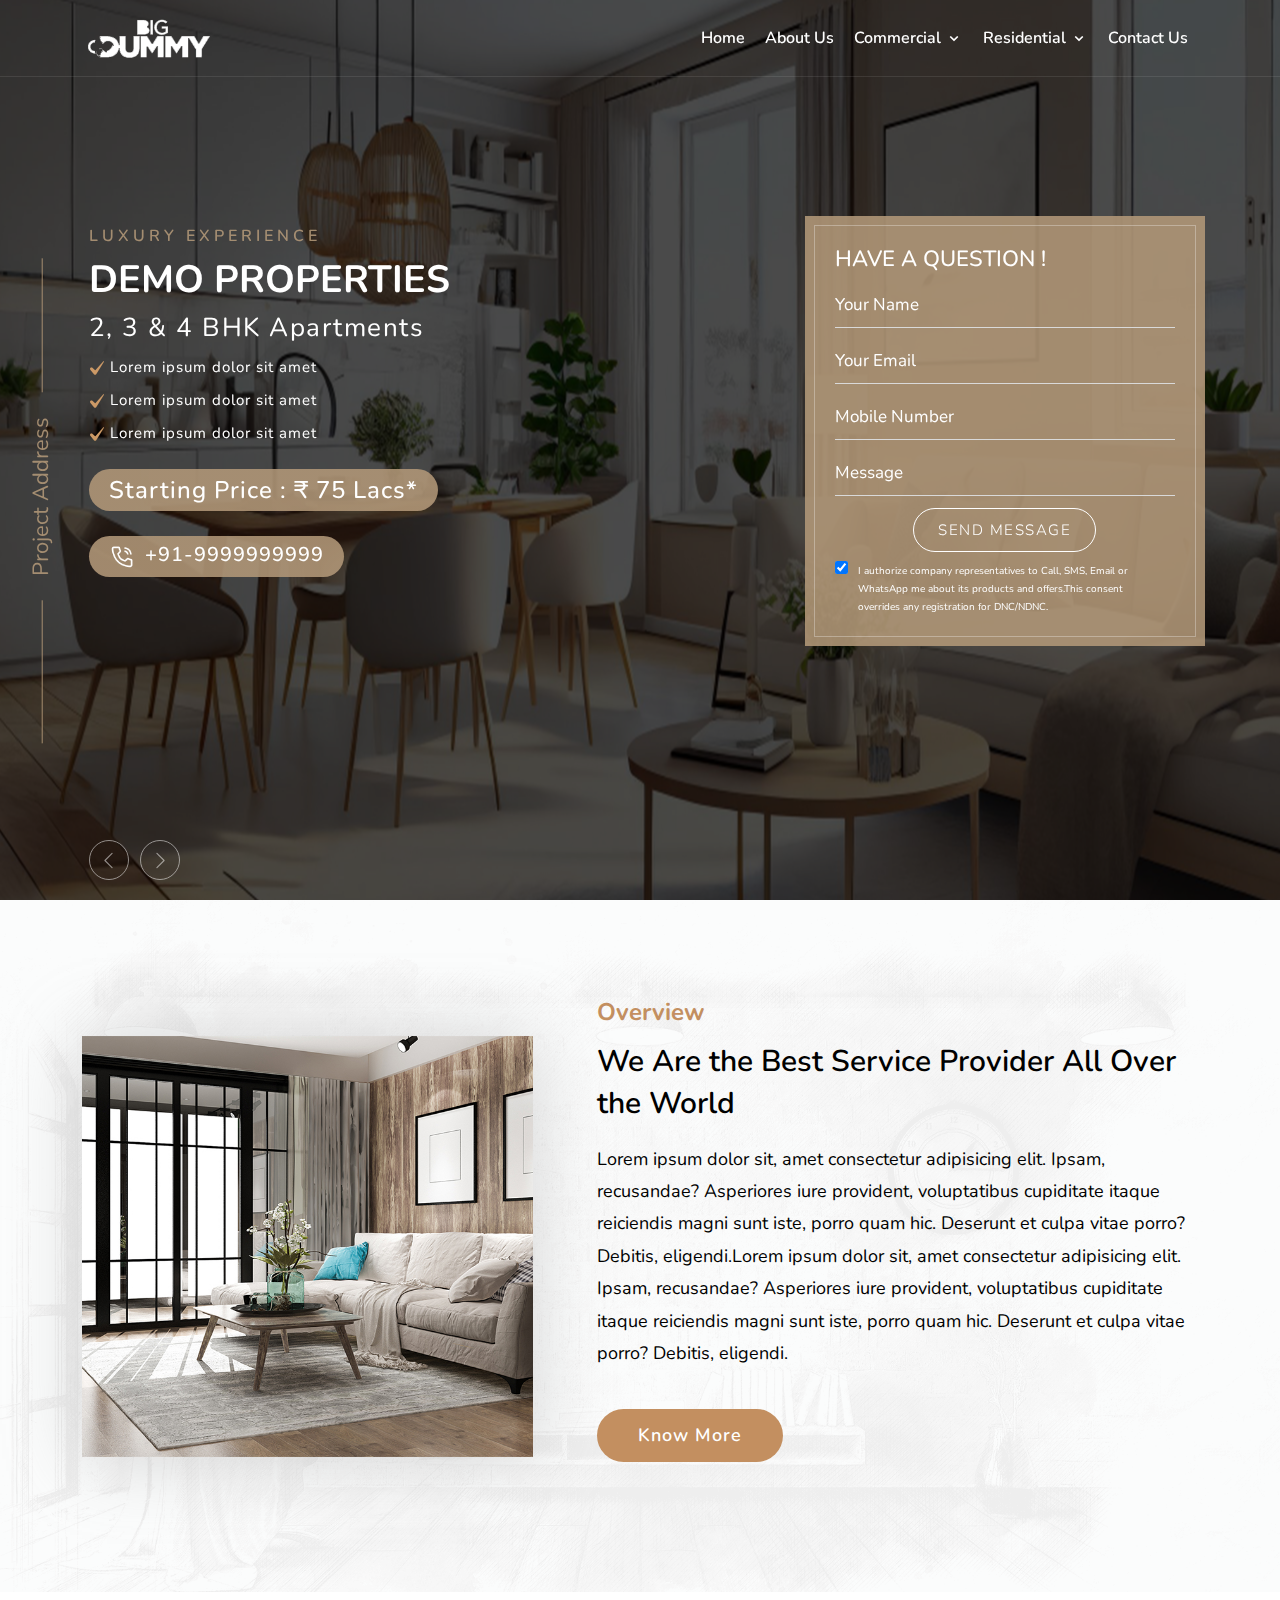
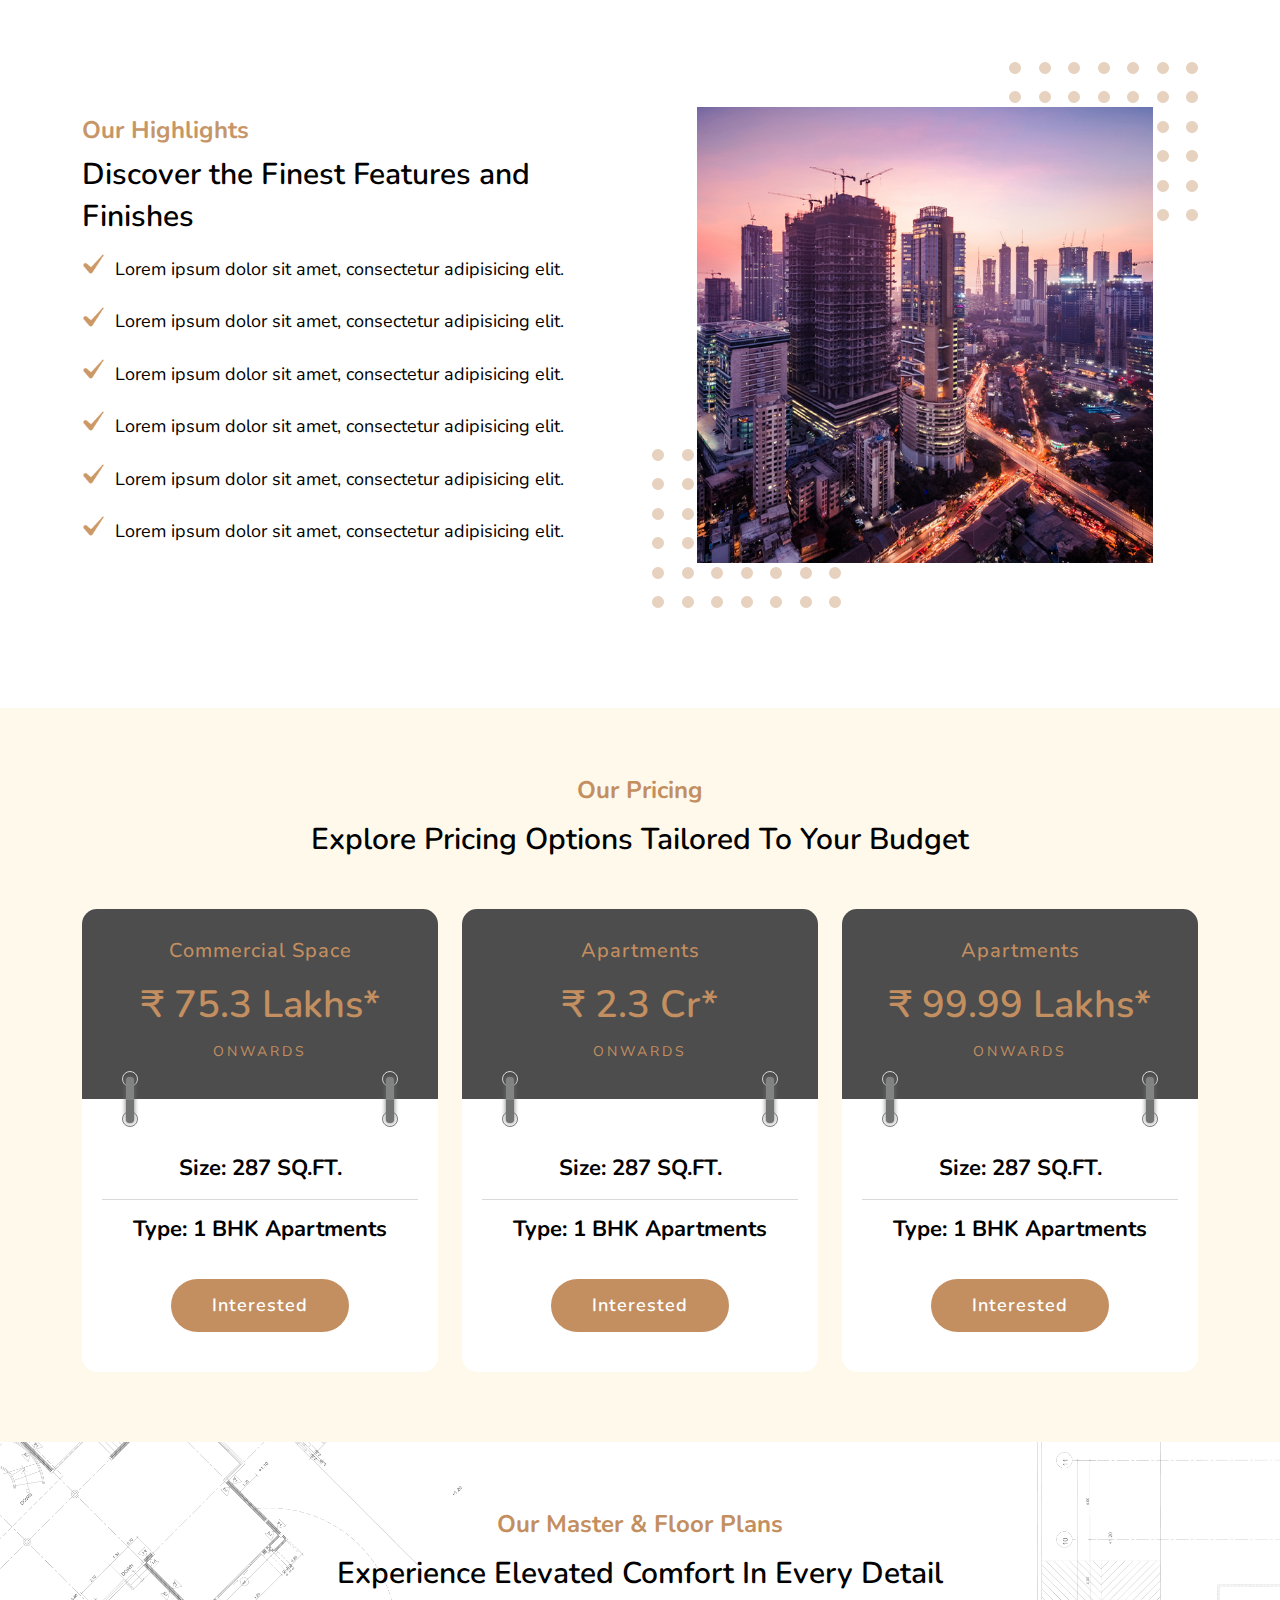
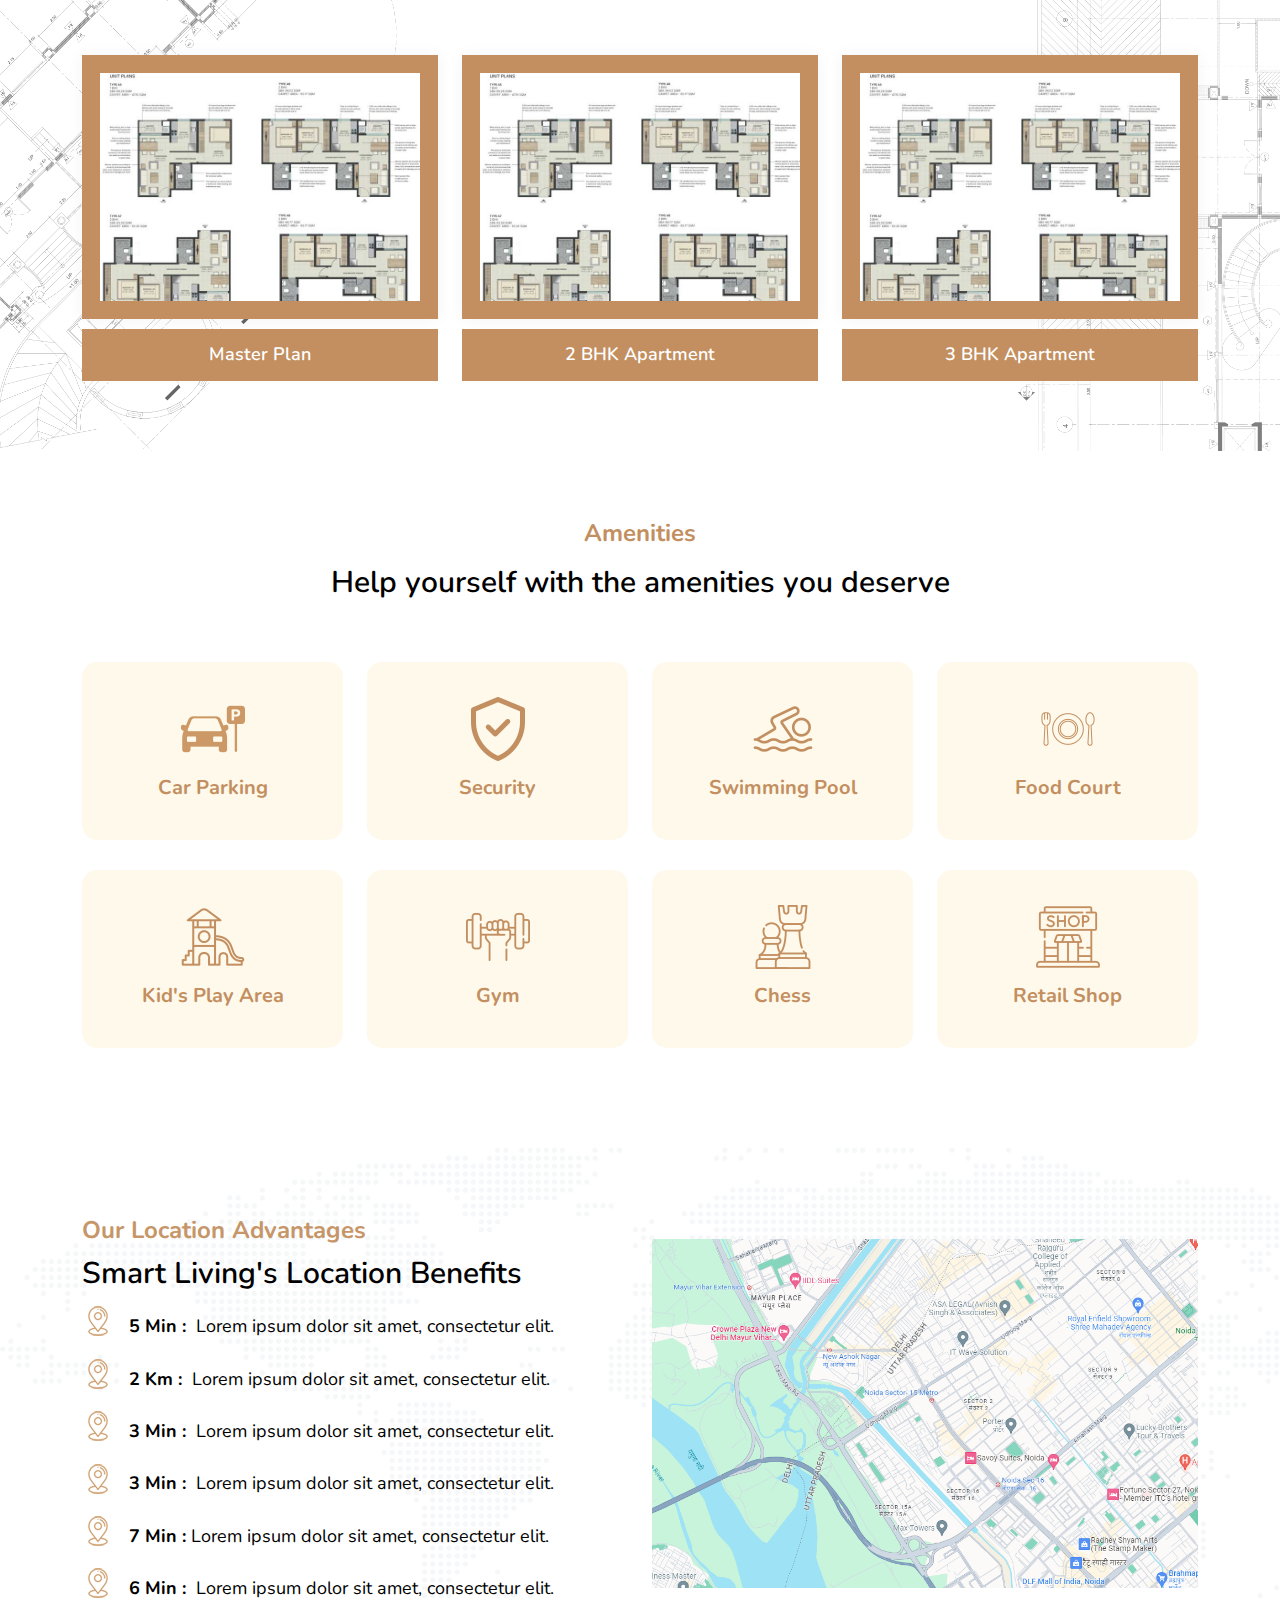
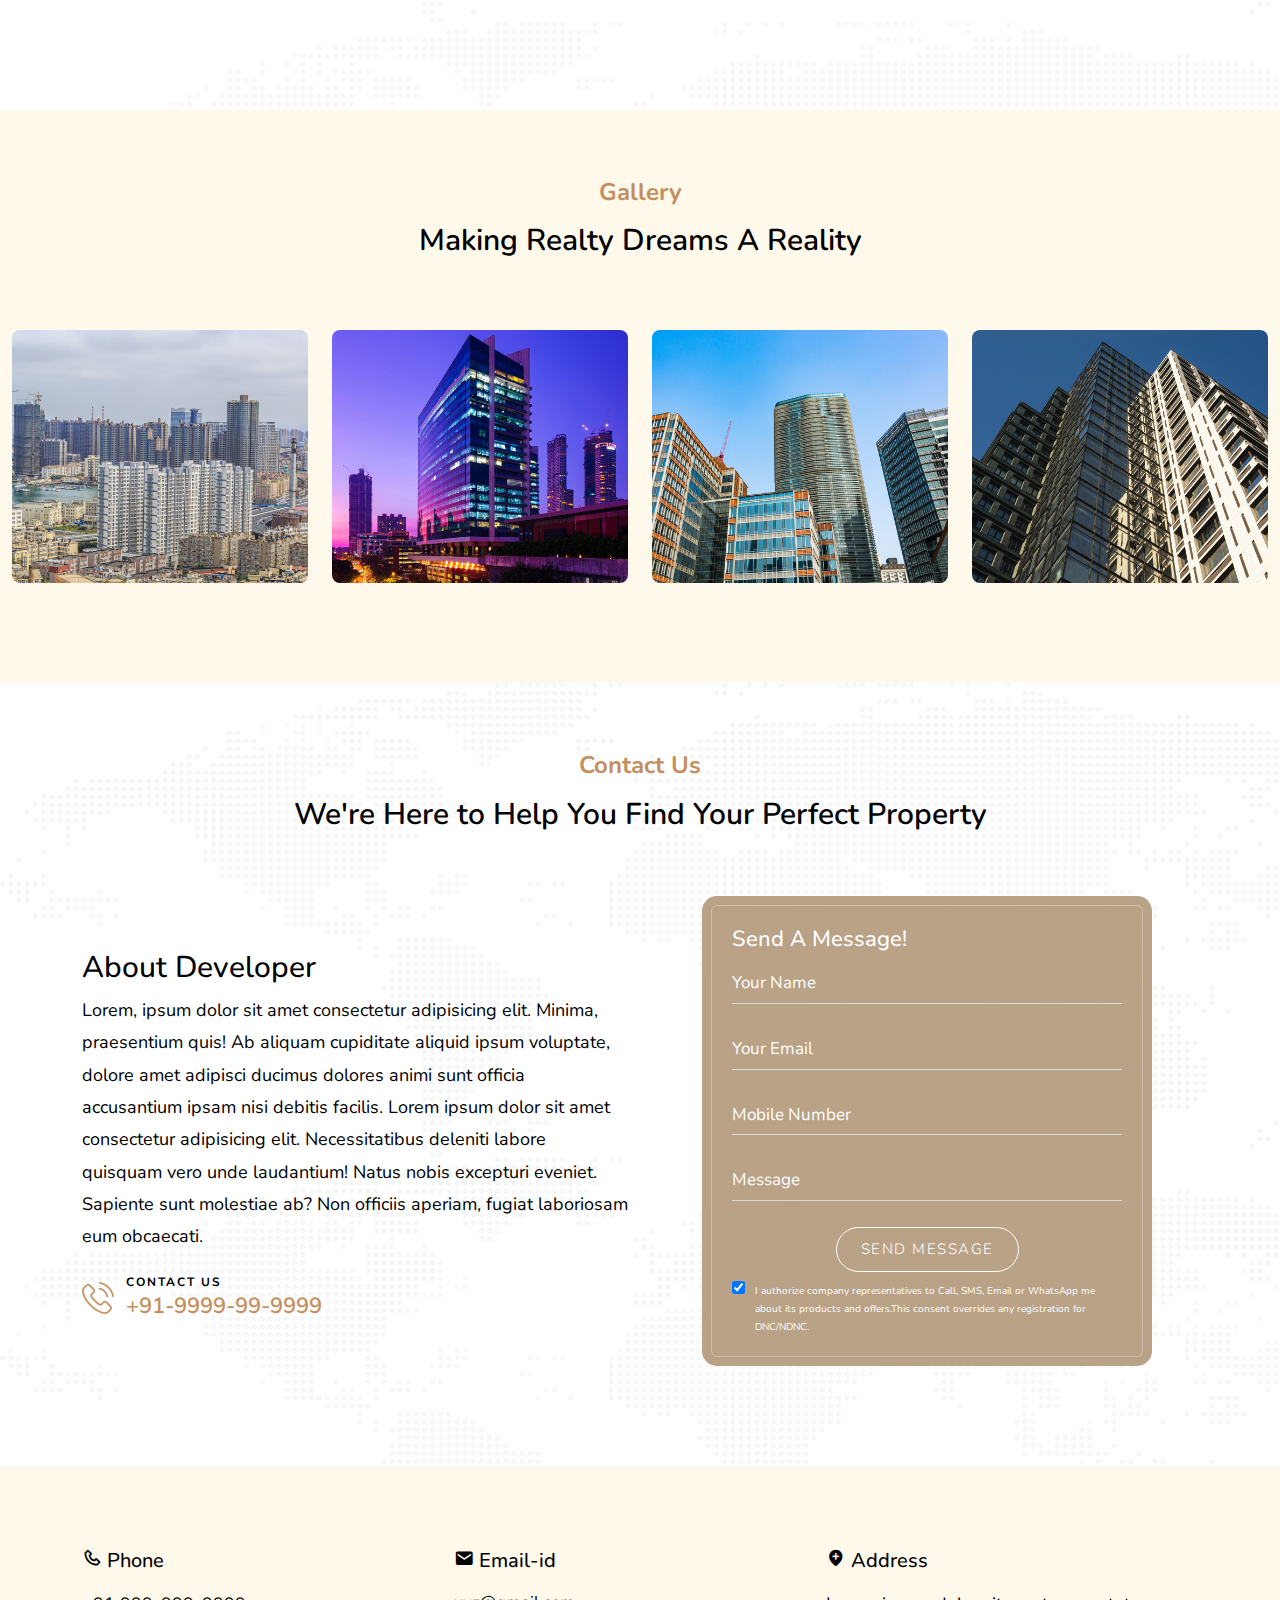
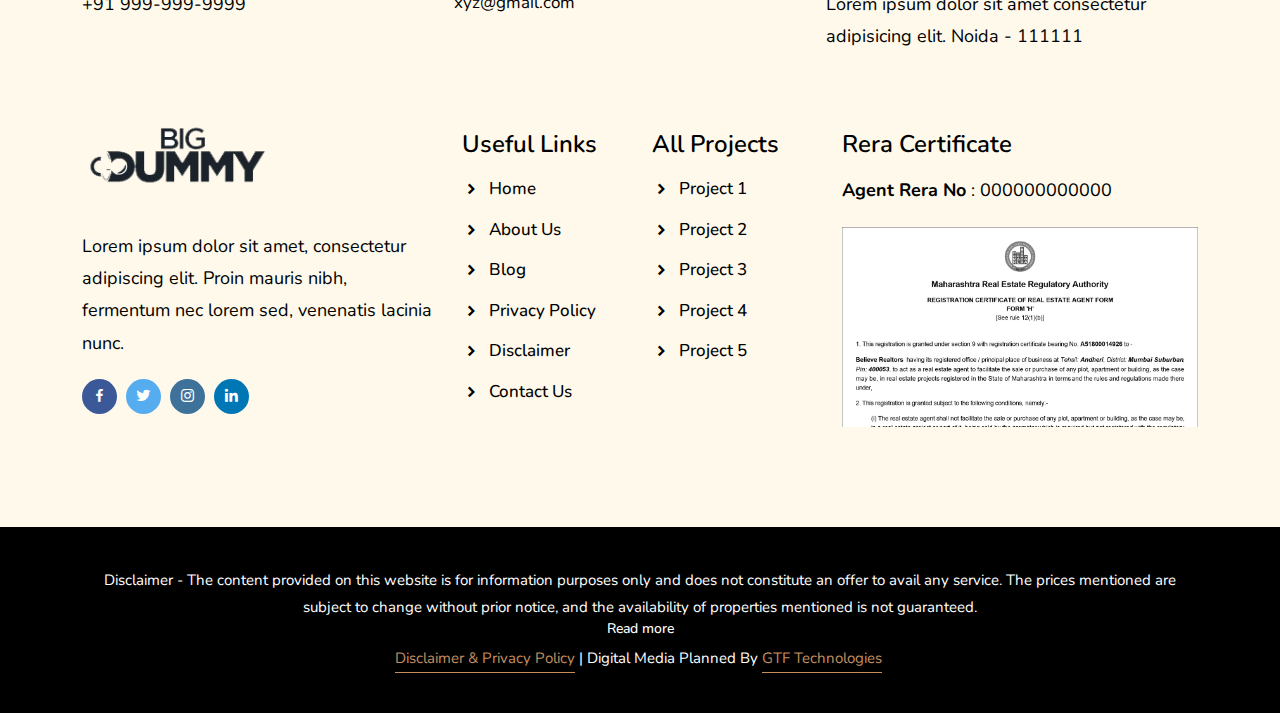
<file: microsite.html>
<!doctype html>
<html lang="zxx">
<head>
  <meta charset="UTF-8">
  <meta name="viewport" content="width=device-width, initial-scale=1.0">
  <meta name="keywords" content="">
  <meta name="description" content="">
  <title> Layout </title>
  <link rel="stylesheet" href="css/bootstrap.min.css">
  <link rel="stylesheet" href="css/boxicons.min.css">
  <link rel="stylesheet" href="css/magnific-popup.css">
  <link rel="stylesheet" href="css/style.css">
  <link rel="stylesheet" href="css/responsive.css">
  <link rel="shortcut icon" href="favicon.ico" type="image/x-icon">
</head>

<body>
  <div class="home_page" id="home">
    <div class="navbar-area">
      <div class="main-nav">
        <div class="container">
          <nav class="navbar navbar-expand-md">
            <a class="navbar-brand" href="index.html">
              <img src="img/logo.png" class="logo-one" alt="Logo">
            </a>
            <div class="mobile-trigger">
              <i></i>
            </div>
            <div class=" navbar-collapse mean-menu">
              <ul class="navbar-nav">
                <li class="nav-item">
                  <a href="index.html" class="nav-link"> Home </a>
                </li>
                <li class="nav-item">
                  <a href="about.html" class="nav-link"> About Us </a>
                </li>
                <li class="nav-item has_submenu">
                  <a href="javascript:void(0)" class="nav-link"> Commercial <i class="bx bx-chevron-down"></i>
                  </a>
                  <ul class="dropdown-menu">
                    <li class="nav-item">
                      <a href="microsite.html" class="nav-link">Microsite </a>
                    </li>
                    <li class="nav-item">
                      <a href="platter.html" class="nav-link"> Platter </a>
                    </li>
                  </ul>
                </li>
                <li class="nav-item has_submenu">
                  <a href="javascript:void(0)" class="nav-link"> Residential <i class="bx bx-chevron-down"></i>
                  </a>
                  <ul class="dropdown-menu">
                    <li class="nav-item">
                      <a href="microsite.html" class="nav-link">Project One </a>
                    </li>
                    <li class="nav-item">
                      <a href="#" class="nav-link"> Project Two </a>
                    </li>
                    <li class="nav-item">
                      <a href="#" class="nav-link"> Project Three </a>
                    </li>
                  </ul>
                </li>
                <li class="nav-item">
                  <a href="contact.html" class="nav-link"> Contact Us</a>
                </li>
              </ul>
            </div>
          </nav>
        </div>
      </div>
    </div>
  <!--  <div class="navbar-area">
      <div class="main-nav">
        <div class="container">
          <nav class="navbar navbar-expand-md">
            <a class="navbar-brand" href="index.html">
              <img src="img/logo.png" class="logo-one" alt="Logo">
            </a>
            <div class="mobile-trigger">
              <i></i>
            </div>

            <div class=" navbar-collapse mean-menu">
              <ul class="navbar-nav">
                <li class="nav-item">
                  <a href="#overview" class="nav-link"> Overview </a>
                </li>
                <li class="nav-item">
                  <a href="#highlight" class="nav-link"> Highlight</a>
                </li>
                <li class="nav-item">
                  <a href="#pricelist" class="nav-link"> Price List</a>
                </li>
                <li class="nav-item">
                  <a href="#floorplan" class="nav-link"> Floor Plan</a>
                </li>
                <li class="nav-item">
                  <a href="#amenities" class="nav-link"> Amenities</a>
                </li>
                <li class="nav-item">
                  <a href="#location" class="nav-link"> Location</a>
                </li>
                <li class="nav-item">
                  <a href="#gallery" class="nav-link">Gallery</a>
                </li>
                <li class="nav-item">
                  <a href="#contactus" class="nav-link"> Contact Us</a>
                </li>
              </ul>
              <div class="nav-btn-area"><a href="tel:88888888888" class="nav-btn nav-btn-color"> +91 9999999999 </a>
              </div>
            </div>
          </nav>
        </div>
      </div>
    </div>-->


    <div id="carouselExampleFade" class="carousel slide carousel-fade home_slider">
      <div class="carousel-inner">
        <div class="carousel-item active">
          <img src="img/Banner/banner-1.jpg" class="d-block w-100" alt="...">
        </div>
        <div class="carousel-item">
          <img src="img/Banner/banner-2.jpg" class="d-block w-100" alt="...">
        </div>
        <div class="carousel-item">
          <img src="img/Banner/banner-3.jpg" class="d-block w-100" alt="...">
        </div>
      </div>

      <div class="slider-content col-lg-7 ">
        <div class="banner-content ">
          <p class="mini">LUXURY EXPERIENCE</p>
          <h1 class="title">Demo Properties</h1>
          <h3 class="typo">2, 3 & 4 BHK Apartments</h3>
          <ul>
            <li><img src="img/check-icon.png" class="img-fluid">Lorem ipsum dolor sit amet </li>
            <li><img src="img/check-icon.png" class="img-fluid">Lorem ipsum dolor sit amet </li>
            <li><img src="img/check-icon.png" class="img-fluid">Lorem ipsum dolor sit amet </li>
          </ul>
          <h2 class="price"> Starting Price : ₹ <span class="animate__animated animate__bounce">75</span> Lacs*</h2>
          <h3 class="ivr-number"> <a href="tel:+919999999999"><img src="img/call-light.png">+91-9999999999</a></h3>
        </div>

        <div class="form-box col-lg-5   ">
          <div class="inner">
            <h2>HAVE A QUESTION !</h2>
            <div class="form-row">
              <div class="form-holder">
                <input id="qSenderNamemodal1" name="name" class="form-input" type="text" placeholder="Your Name" required="">
              </div>
            </div>

            <div class="form-row">
              <div class="form-holder">
                <input id="qEmailIDmodal1" name="email" class="form-input" type="email" placeholder="Your Email" required="">
              </div>
            </div>
            <div class="form-row">
              <div class="form-holder">
                <input id="qMobileNomodal1" name="Mobile No." class="form-input mobileInput" type="number" placeholder="Mobile Number" required="">
               
              </div>
            </div>
            <div class="form-row">
              <div class="form-holder">
                <input id="qMessagemodal1" name="Comments.." class="form-input" type="text" placeholder="Message" required="">
                
              </div>
            </div>
           
            <div class="form-row">
              <div class="form-holder">
                <div class="form_btn">
                  <button id="SubmitQuerymodal1" type="submit" class="submit_button" id="" title="Send Message">Send
                    Message</button>
                </div>
              </div>
            </div>
        
            <div class="checkbox-section" style="display: flex; justify-content: space-between; align-items: baseline;">
              <input type="checkbox" name="" value="" checked="">
              <p style="font-size: 10px; color: #fff;padding: 10px; margin: 0;line-height: unset; padding-bottom: 0;">I authorize company representatives to Call, SMS, Email or WhatsApp me about its products and offers.This consent overrides any registration for DNC/NDNC.</p>
            </div>
          </div>
        </div>
      </div>
      <p class="side-location">Project Address</p>
      <button class="carousel-control-prev" type="button" data-bs-target="#carouselExampleFade" data-bs-slide="prev">
        <span class="carousel-control-prev-icon" aria-hidden="true"></span>
        <span class="visually-hidden">Previous</span>
      </button>
      <button class="carousel-control-next" type="button" data-bs-target="#carouselExampleFade" data-bs-slide="next">
        <span class="carousel-control-next-icon" aria-hidden="true"></span>
        <span class="visually-hidden">Next</span>
      </button>
    </div>

    <div class="mobile_form">
      <div class="form-box col-lg-5">
        <div class="inner">
          <h2>HAVE A QUESTION</h2>
          <div class="form-row">
            <div class="form-holder">
              <input type="text" placeholder="First Name">
            </div>
          </div>

          <div class="form-row">
            <div class="form-holder">
              <input type="text" placeholder="Email">
              <i class="zmdi zmdi-email small"></i>
            </div>
          </div>
          <div class="form-row">
            <div class="form-holder">
              <input type="text" placeholder="Phone">
              <i class="zmdi zmdi-smartphone-android"></i>
            </div>
          </div>
          <div class="form-row">
            <div class="form-holder">
              <input type="text" placeholder="Address">
              <i class="zmdi zmdi-map small"></i>
            </div>
          </div>

          <div class="form-row">
            <div class="form-holder">
              <div class="form_btn">
                <button type="submit" class="submit_button" id="" title="Send Message">Send Message</button>
              </div>
            </div>
          </div>
        </div>
      </div>
    </div>

    <div class="about-section ptb-70 " id="overview">
      <div class="container">
        <div class="row align-items-center">
          <div class="col-lg-5 ">
            <div class="about-img-2">
              <div class="big-image">
                <img src="img/aboutimg.jpg" alt="Images">
              </div>
            </div>
          </div>
          <div class="col-lg-7 ">
            <div class="about-content">
              <div class="section-title ">
                <span>Overview</span>
                <h2>We Are the Best Service Provider All Over the World</h2>
                <p> Lorem ipsum dolor sit, amet consectetur adipisicing elit. Ipsam, recusandae? Asperiores iure
                  provident, voluptatibus cupiditate itaque reiciendis magni sunt iste, porro quam hic. Deserunt et
                  culpa vitae porro? Debitis, eligendi.Lorem ipsum dolor sit, amet consectetur adipisicing elit. Ipsam,
                  recusandae? Asperiores iure provident, voluptatibus cupiditate itaque reiciendis magni sunt iste,
                  porro quam hic. Deserunt et culpa vitae porro? Debitis, eligendi. </p>
              </div>
              <div class="about-btn">
                <a href="#" data-bs-toggle="modal" data-bs-target="#exampleModal" class="main_button btn">Know More</a>
              </div>
            </div>
          </div>
        </div>
      </div>
    </div>

    <!-- Highlight Section -->
    <div class="highlight ptb-70" id="highlight">
      <div class="container">
        <div class="row align-items-center">
          <div class="col-lg-6">
            <div class="innovation-img">
              <img src="img/highlight-img.jpg" alt="Images">
              <div class="innovation-shape">
                <div class="shape1">
                  <img src="img/innovation-img/shape3.png" alt="Images">
                </div>
                <div class="shape2">
                  <img src="img/innovation-img/shape3.png" alt="Images">
                </div>
              </div>
            </div>
          </div>
          <div class="col-lg-6">
            <div class="highlight-content section-title">
              <span>Our Highlights</span>
              <h2>Discover the Finest Features and Finishes</h2>
              <ul class="list-content">
                <li><img src="img/check-mark.png" class="img-fluid">
                  <p>Lorem ipsum dolor sit amet, consectetur adipisicing elit. </p>
                </li>
                <li><img src="img/check-mark.png" class="img-fluid">
                  <p>Lorem ipsum dolor sit amet, consectetur adipisicing elit.</p>
                </li>
                <li><img src="img/check-mark.png" class="img-fluid">
                  <p>Lorem ipsum dolor sit amet, consectetur adipisicing elit.</p>
                </li>
                <li><img src="img/check-mark.png" class="img-fluid">
                  <p>Lorem ipsum dolor sit amet, consectetur adipisicing elit.</p>
                </li>
                <li><img src="img/check-mark.png" class="img-fluid">
                  <p>Lorem ipsum dolor sit amet, consectetur adipisicing elit.</p>
                </li>
                <li><img src="img/check-mark.png" class="img-fluid">
                  <p>Lorem ipsum dolor sit amet, consectetur adipisicing elit.</p>
                </li>
              </ul>
            </div>
          </div>
        </div>
      </div>
    </div>

    <!-- Price list -->
    <div class="price_list ptb-70" id="pricelist">
      <div class="container">
        <div class="section-title text-center">
          <span>Our Pricing</span>
          <h2>Explore Pricing Options Tailored To Your Budget</h2>
        </div>
        <div class="row">
          <div class="col-md-4 col-sm-6">
            <div class="pricingTable10">
              <div class="pricingTable-header">
                <h3 class="heading">Commercial Space</h3>
                <span class="price-value">₹ 75.3 Lakhs*</span>
                <h6 class="Onwards">Onwards</h6>
              </div>
              <div class="pricing-content">
                <ul>
                  <li>Size: 287 SQ.FT.</li>
                  <li>Type: 1 BHK Apartments</li>
                </ul>

                <a href="#" data-bs-toggle="modal" data-bs-target="#exampleModal" class="main_button btn">Interested</a>
              </div>
            </div>
          </div>

          <div class="col-md-4 col-sm-6">
            <div class="pricingTable10">
              <div class="pricingTable-header">
                <h3 class="heading">Apartments</h3>
                <span class="price-value">₹ 2.3 Cr* </span>
                <h6 class="Onwards">Onwards</h6>
              </div>
              <div class="pricing-content">
                <ul>
                  <li>Size: 287 SQ.FT.</li>
                  <li>Type: 1 BHK Apartments</li>

                </ul>
                <a href="#" data-bs-toggle="modal" data-bs-target="#exampleModal" class="main_button btn">Interested</a>
              </div>
            </div>
          </div>

          <div class="col-md-4 col-sm-6">
            <div class="pricingTable10">
              <div class="pricingTable-header">
                <h3 class="heading">Apartments</h3>
                <span class="price-value">
                  <span class="price-value">
                    ₹ 99.99 Lakhs*
                  </span>
              
                  <h6 class="Onwards">Onwards</h6>
                </span>
              </div>
              <div class="pricing-content">
                <ul>
                  <li>Size: 287 SQ.FT.</li>
                  <li>Type: 1 BHK Apartments</li>

                </ul>
                <a href="#" data-bs-toggle="modal" data-bs-target="#exampleModal" class="main_button btn">Interested</a>
              </div>
            </div>
          </div>


        </div>
      </div>
    </div>


    <!-- floor plan -->
    <div class="floor_plan ptb-70" id="floorplan">
      <div class="container">

        <div class="section-title text-center">
          <span>Our Master & Floor Plans</span>
          <h2>Experience Elevated
            Comfort In Every Detail</h2>
        </div>

        <div class="row">

          <div class="col-lg-4">
            <div class="wrap">
              <div class="image_section">
                <a href="img/floor-plan/floorplan-2.jpg" class="with-caption image-link" title="Floor Plan">
                  <img src="img/floor-plan/floorplan-2.jpg">
                </a>
              </div>
              <h3>Master Plan</h3>
            </div>
          </div>

          <div class="col-lg-4">
            <div class="wrap">
              <div class="image_section">
                <a href="img/floor-plan/floorplan-2.jpg" class="with-caption image-link" title="Floor Plan">
                  <img src="img/floor-plan/floorplan-2.jpg">
                </a>
              </div>
              <h3>2 BHK Apartment</h3>
            </div>
          </div>

          <div class="col-lg-4">
            <div class="wrap">
              <div class="image_section">
                <a href="img/floor-plan/floorplan-2.jpg" class="with-caption image-link" title="Floor Plan">
                  <img src="img/floor-plan/floorplan-2.jpg">
                </a>
              </div>
              <h3>3 BHK Apartment</h3>
            </div>
          </div>

        </div>
      </div>
    </div>

    <!-- Amenities Section-->
    <div class="amenities ptb-70" id="amenities">
      <div class="container">
        <div class="section-title text-center">
          <span>Amenities</span>
          <h2>Help yourself with the amenities you deserve
          </h2>
        </div>
        <div class="row pt-45">
          <div class="col-6 col-lg-3 col-sm-6">
            <div class="amenities-item">
              <img class="amenities-img" src="img/amenities/parked-car.png">
              <h3>Car Parking</h3>
            </div>
          </div>
          <div class="col-6 col-lg-3 col-sm-6">
            <div class="amenities-item ">
              <img class="amenities-img" src="img/amenities/verified.png">
              <h3>Security</h3>
            </div>
          </div>
          <div class="col-6 col-lg-3 col-sm-6">
            <div class="amenities-item ">
              <img class="amenities-img" src="img/amenities/swimming.png">
              <h3>Swimming Pool</h3>
            </div>
          </div>
          <div class="col-6 col-lg-3 col-sm-6">
            <div class="amenities-item ">
              <img class="amenities-img" src="img/amenities/restaurant.png">
              <h3>Food Court</h3>
            </div>
          </div>

          <div class="col-6 col-lg-3 col-sm-6">
            <div class="amenities-item ">
              <img class="amenities-img" src="img/amenities/kids-zone.png">
              <h3>Kid's Play Area</h3>
              </p>
            </div>
          </div>
          <div class="col-6 col-lg-3 col-sm-6">
            <div class="amenities-item ">
              <img class="amenities-img" src="img/amenities/dumbbell.png">
              <h3>Gym</h3>
            </div>
          </div>
          <div class="col-6 col-lg-3 col-sm-6">
            <div class="amenities-item ">
              <img class="amenities-img" src="img/amenities/chess.png">
              <h3>Chess</h3>
            </div>
          </div>
          <div class="col-6 col-lg-3 col-sm-6">
            <div class="amenities-item ">
              <img class="amenities-img" src="img/amenities/shop.png">
              <h3>Retail Shop</h3>
            </div>
          </div>
        </div>
      </div>
    </div>

    <div class="location-section ptb-70" id="location">
      <div class="container">
        <div class="row align-items-center">
          <div class="col-lg-6">
            <div class="highlight-content section-title">
              <span>Our Location Advantages</span>
              <h2>Smart Living's Location Benefits</h2>
              <ul class="list-content">
                <li><img src="img/location-icon.png" class="img-fluid">
                  <p> <b>5 Min :</b> Lorem ipsum dolor sit amet, consectetur elit.</p>
                </li>
                <li><img src="img/location-icon.png" class="img-fluid">
                  <p><b>2 Km :</b> Lorem ipsum dolor sit amet, consectetur elit.</p>
                </li>
                <li><img src="img/location-icon.png" class="img-fluid">
                  <p><b>3 Min :</b> Lorem ipsum dolor sit amet, consectetur elit.</p>
                </li>
                <li><img src="img/location-icon.png" class="img-fluid">
                  <p><b>3 Min :</b> Lorem ipsum dolor sit amet, consectetur elit.</p>
                </li>
                <li><img src="img/location-icon.png" class="img-fluid">
                  <p><b>7 Min :</b>Lorem ipsum dolor sit amet, consectetur elit.</p>
                </li>
                <li><img src="img/location-icon.png" class="img-fluid">
                  <p> <b>6 Min :</b> Lorem ipsum dolor sit amet, consectetur elit.</p>
                </li>

                
              </ul>
            </div>
          </div>
          <div class="col-lg-6">
            <div class="about-img">
              <a href="img/location-map.png" class="with-caption image-link" title="location map">
                <img src="img/location-map.png" alt="Images">
              </a>
            </div>
          </div>

        </div>
      </div>
    </div>

    <div class="gallery-section ptb-70" id="gallery">
      <div class="container-fluid">
        <div class="gallery-view">
          <div class="section-title text-center">
            <span>Gallery</span>
            <h2>Making Realty Dreams A Reality</h2>
          </div>
          <div class="row">
            <div class="col-lg-3 col-sm-6">
              <div class="single-gallery">
                <a href="img/gallery/gallery-1.jpg" class="with-caption image-link" title="Images">
                  <img src="img/gallery/gallery-1.jpg" alt="Images">
                </a>
              </div>
            </div>
            <div class="col-lg-3 col-sm-6">
              <div class="single-gallery">
                <a href="img/gallery/gallery-2.jpg" class="with-caption image-link" title="Images">
                  <img src="img/gallery/gallery-2.jpg" alt="Images">
                </a>
              </div>
            </div>
            <div class="col-lg-3 col-sm-6">
              <div class="single-gallery">
                <a href="img/gallery/gallery-3.jpg" class="with-caption image-link" title="Images">
                  <img src="img/gallery/gallery-3.jpg" alt="Images">
                </a>
              </div>
            </div>
            <div class="col-lg-3 col-sm-6">
              <div class="single-gallery">
                <a href="img/gallery/gallery-4.jpg" class="with-caption image-link" title="Images">
                  <img src="img/gallery/gallery-4.jpg" alt="Images">
                </a>
              </div>
            </div>
          </div>
        </div>
      </div>
    </div>


    <div class="contact-area ptb-70" id="contactus">
      <div class="container">
        <div class="section-title text-center">
          <span>Contact Us</span>
          <h2>We're Here to Help You Find Your Perfect Property</h2>
        </div>
        <div class="row">
          <div class="col-lg-6">
            <div class="about_developer">
              <div class="title">
                <h4>About Developer</h4>
              </div>
              <p class="about-developer">
                Lorem, ipsum dolor sit amet consectetur adipisicing elit. Minima, praesentium quis! Ab aliquam
                cupiditate aliquid ipsum voluptate, dolore amet adipisci ducimus dolores animi sunt officia accusantium
                ipsam nisi debitis facilis. Lorem ipsum dolor sit amet consectetur adipisicing elit. Necessitatibus
                deleniti labore quisquam vero unde laudantium! Natus nobis excepturi eveniet. Sapiente sunt molestiae
                ab? Non officiis aperiam, fugiat laboriosam eum obcaecati.</p>
              <div class="phone_element no_borders">
                <a href="tel:+919999999999">
                  <img src="img/phone-call.png">
                  <span>
                    <em>Contact Us</em>+91-9999-99-9999</span>
                </a>
              </div>
            </div>
          </div>
          <div class="col-lg-6">
            <div class="contact-form">
              <div class="form-box col-lg-5">
                <div class="inner">
                  <h2>Send A Message!</h2>
                  <div class="form-row">
                    <div class="form-holder">
                      <input id="qSenderNamemodal2" name="name" class="form-input" type="text" placeholder="Your Name" required="">
                    </div>
                  </div>

                  <div class="form-row">
                    <div class="form-holder">
                      <input id="qEmailIDmodal2" name="email" class="form-input" type="email" placeholder="Your Email" required="">
                    </div>
                  </div>
                  <div class="form-row">
                    <div class="form-holder">
                      <input id="qMobileNomodal2" name="Mobile No." class="form-input mobileInput" type="number" placeholder="Mobile Number" required="">
                    </div>
                  </div>
                  <div class="form-row">
                    <div class="form-holder">
                      <input id="qMessagemodal2" name="Comments.." class="form-input" type="text" placeholder="Message" required="">
                    </div>
                  </div>

                  <div class="form-row">
                    <div class="form-holder">
                      <div class="form_btn">
                        <button id="SubmitQuerymodal2" type="submit" class="submit_button" id="" title="Send Message">Send
                          Message</button>
                      </div>
                    </div>
                  </div>
                  <div class="checkbox-section" style="display: flex; justify-content: space-between; align-items: baseline;">
                    <input type="checkbox" name="" value="" checked="">
                    <p style="font-size: 10px; color: #fff;padding: 10px; margin: 0;line-height: unset; padding-bottom: 0;">I authorize company representatives to Call, SMS, Email or WhatsApp me about its products and offers.This consent overrides any registration for DNC/NDNC.</p>
                  </div>
                </div>
                
              </div>
            </div>
          </div>
        </div>
      </div>
    </div>

    <div class="footer-area main_footer bg-color ptb-70">
      <div class="container">
        <div class="row">
          <div class="top_footer">
            <div class="address">
              <div class="col-lg-4">
                <h6><i class="bx bx-phone"></i> Phone</h6>
                <a href="tel:9999999999">
                  <p>+91 999-999-9999</p>
                </a>
              </div>
  
              <div class="col-lg-4">
                <h6> <i class="bx bxs-envelope"></i></i> Email-id</h6>
                <a href="mailto:xyz@gmail.com">xyz@gmail.com</a>
              </div>
  
              <div class="col-lg-4">
                <h6> <i class="bx bxs-location-plus"></i> Address</h6>
                <p>Lorem ipsum dolor sit amet consectetur adipisicing elit. Noida  - 111111</p>
              </div>
            </div>
          </div>
  
          <div class="col-lg-4 col-md-6">
            <div class="footer-widget">
              <div class="footer-logo">
                <a href="index.html">
                  <img src="img/logo.png" class="footer-logo" alt="Logo">
                </a>
              </div>
              <p> Lorem ipsum dolor sit amet, consectetur adipiscing elit. Proin mauris nibh, fermentum nec lorem sed,
                venenatis lacinia nunc. </p>
              <ul class="social-link">
                <li>
                  <a href="" target="_blank">
                    <i class="bx bxl-facebook"></i>
                  </a>
                </li>
                <li>
                  <a href="" target="_blank">
                    <i class="bx bxl-twitter"></i>
                  </a>
                </li>
                <li>
                  <a href="" target="_blank">
                    <i class="bx bxl-instagram"></i>
                  </a>
                </li>
                <li>
                  <a href="" target="_blank">
                    <i class="bx bxl-linkedin"></i>
                  </a>
                </li>
              </ul>
            </div>
          </div>
  
          <div class="col-lg-2 col-md-6">
            <div class="footer-widget">
              <h3>Useful Links</h3>
              <ul class="footer-list">
                <li>
                  <a href="" target="_blank">
                    <i class="bx bxs-chevron-right"></i> Home </a>
                </li>
                <li>
                  <a href="about.html" target="_blank">
                    <i class="bx bxs-chevron-right"></i> About Us </a>
                </li>
                <li>
                  <a href="" target="_blank">
                    <i class="bx bxs-chevron-right"></i> Blog</a>
                </li>
                <li>
                  <a href="gallery.html" target="_blank">
                    <i class="bx bxs-chevron-right"></i> Privacy Policy </a>
                </li>
                <li>
                  <a href="" target="_blank">
                    <i class="bx bxs-chevron-right"></i> Disclaimer </a>
                </li>
                <li>
                  <a href="contact.html" target="_blank">
                    <i class="bx bxs-chevron-right"></i> Contact Us </a>
                </li>
              </ul>
            </div>
          </div>
          <div class="col-lg-2 col-md-6">
            <div class="footer-widget">
              <h3>All Projects</h3>
              <ul class="footer-list">
                <li>
                  <a href="" target="_blank">
                    <i class="bx bxs-chevron-right"></i> Project 1 </a>
                </li>
                <li>
                  <a href="" target="_blank">
                    <i class="bx bxs-chevron-right"></i> Project 2 </a>
                </li>
                <li>
                  <a href="" target="_blank">
                    <i class="bx bxs-chevron-right"></i> Project 3 </a>
                </li>
                <li>
                  <a href="" target="_blank">
                    <i class="bx bxs-chevron-right"></i> Project 4 </a>
                </li>
                <li>
                  <a href="" target="_blank">
                    <i class="bx bxs-chevron-right"></i> Project 5 </a>
                </li>
              </ul>
            </div>
          </div>
          <div class="col-lg-4 col-md-6">
            <div class="footer-widget">
              <h3>Rera Certificate</h3>
              <div class="newsletter-area">
                <p><b>Agent Rera No</b> : 000000000000</p>
                <div class="rera_certificate">
                  <a href="img/rera-certificate.jpg" target="_blank">
                    <img src="img/rera-certificate.jpg" alt="Rera Certificate" class="img-fluid">
                  </a>
                </div>
              </div>
            </div>
          </div>
        </div>
      </div>
    </div>
  
    <div class="copy-right-area main_footer">
      <div class="container">
        <div class="copy-right-text text-center">
          <p class="btm-foot">
            Disclaimer - The content provided on this website is for information purposes only and does not
            constitute an offer to avail any service. The prices mentioned are subject to change without
            prior notice, and the availability of properties mentioned is not guaranteed.
          </p>
          <div class="text-left1 text-center moretext" style="display: none;">
  
            <p class="btm-foot"> The images displayed on the website are for representation purposes only
              and may not reflect the actual properties accurately. Please note that this is the official
              website of an authorized marketing partner. We may share data with Real Estate Regulatory
              Authority (RERA) registered brokers/companies for further processing as required. We may
              also send updates and information to the mobile number or email ID registered with us. All
              rights reserved. The content, design, and information on this website are protected by
              copyright and other intellectual property rights. Any unauthorized use or reproduction of
              the content may violate applicable laws. For accurate and up-to-date information regarding
              services, pricing, availability, and any other details, it is advisable to contact us
              directly through the provided contact information on this website. Thank you for visiting
              our website.</p>
          </div>
          <h6 class="moreless-button" style="font-size: 14px;color:#fff;cursor: pointer;">Read more</h6>
          <p><a target="_blank" href="disclaimer.html">Disclaimer &amp; Privacy Policy</a> |
            Digital Media Planned By <a href="http://www.gtftechnologies.com/" target="_blank"> GTF
              Technologies</a> <a href="https://www.google.com/partners/agency?id=6096246672" target="_blank">
            </a>
          </p>
        </div>
      </div>
    </div>


    <div class="mobile-section">
      <a href="javascript:void(0)" data-bs-toggle="modal" data-bs-target="#exampleModal" class="btn" title="Enquire Now">
        Enquire Now</a>
      <a href="https://api.whatsapp.com/send?phone=+91-9999999999 &amp;text=Hello, Looking forProject Name , project address. Get in touch with me my name is"
        class="btn"> Whats App</a>
      <a href="tel:+91-9999999999" class="btn">Tap To Call</a>
    </div>


<!-- Modal -->
<div class="modal fade" id="exampleModal" tabindex="-1" aria-labelledby="exampleModalLabel" aria-hidden="true">
  <button type="button" class="btn-close" data-bs-dismiss="modal" aria-label="Close"></button>
  <div class="modal-dialog modal-dialog-centered">
    <div class="modal-content">
      <div class="modal-body">
        <div class="left_col">
          <div class="content">
            <img src="img/logo.png" alt="project logo" class="img-fluid">
            <h4 class="typo">3BHK + Utility / Duplex</h4>
            <h4 class="price">Starting Price: Rs. 3.75 Cr*</h4>
          </div>
        </div>
        <div class="right_col">
          <div class="animated_form">
            <div class="form-head">
              <h4 class="form_heading">Send Us A Message!</h4>
            </div>
            <div class="form-group">
              <input class="form-input" id="qSenderNamemodal" name="name" type="text" placeholder="Your Name" required="" >
            </div>
            <div class="form-group">
             
              <input class="form-input" type="email" name="email" required="" placeholder="Your Email" id="qEmailIDmodal">
            </div>
            <div class="form-group">
              <input id="qMobileNomodal" class="form-input mobileInput1" type="number" name="Mobile No." placeholder="Mobile Number" required="">
            </div>

            <div class="form-group">
              <input id="qMessagemodal" class="form-input" type="text" name="Comments.." placeholder="Comment" required="">
            </div>
            <input type="submit" value="Request A Call" class="btn form-control main_button" id="SubmitQuerymodal">
          </div>
        </div>
      </div>
    </div>
  </div>
</div>


  <script src="js/jquery.min.js"></script>
  <script src="js/bootstrap.bundle.min.js"></script>
  <script src="js/jquery.magnific-popup.min.js"></script>
  <script src="js/custom.js"></script>

  <script type="text/javascript" language="javascript">
    var versionUpdate = (new Date()).getTime();
    var script = document.createElement("script");
    script.type = "text/javascript";
    script.src = "https://api2.gtftech.com/scripts/queryform.min.ssl.js?v=" + versionUpdate;
    document.body.appendChild(script);
  </script>

  <script>
    var AgentInfo = {
      "vAgentID": "****",
      "vProject": "",
      "vURL": "",
      "thankspageurl": "/thanks.htm",
    };
    //Needs to be duplicate in the case of multiple forms on the same page
    //--------------------------------------------------------------------------------------//
    $('#preferedtime').hide();

    $("#SubmitQuerymodal1").click(function () {
      var FormInfo = {
        "SenderControlID": "qSenderNamemodal1",
        "SenderControlMobileID": "qMobileNomodal1",
        "SenderControlEmailID": "qEmailIDmodal1",
        "SenderControlMsgID": "qMessagemodal1"
      };

      SubmitQueryData(AgentInfo, FormInfo);
    });

    $("#SubmitQuerymodal2").click(function () {
      var FormInfo = {
        "SenderControlID": "qSenderNamemodal2",
        "SenderControlMobileID": "qMobileNomodal2",
        "SenderControlEmailID": "qEmailIDmodal2",
        "SenderControlMsgID": "qMessagemodal2"
      };

      SubmitQueryData(AgentInfo, FormInfo);
    });

    $("#SubmitQuerymodal").click(function () {
      var FormInfo = {
        "SenderControlID": "qSenderNamemodal",
        "SenderControlMobileID": "qMobileNomodal",
        "SenderControlEmailID": "qEmailIDmodal",
        "SenderControlMsgID": "qMessagemodal"
      };

      SubmitQueryData(AgentInfo, FormInfo);
    });

  </script>
  <script>
    $('.project_section .inner_content').slick({
      dots: true,
      infinite: false,
      speed: 300,
      slidesToShow: 3,
      slidesToScroll: 3,
      responsive: [
        {
          breakpoint: 1024,
          settings: {
            slidesToShow: 3,
            slidesToScroll: 3,
            infinite: true,
            dots: true
          }
        },
        {
          breakpoint: 600,
          settings: {
            slidesToShow: 2,
            slidesToScroll: 2
          }
        },
        {
          breakpoint: 480,
          settings: {
            slidesToShow: 1,
            slidesToScroll: 1
          }
        }
      ]
    });
  </script>

  <script>
    $('.testimonials-wrap').slick({
      dots: true,
      infinite: false,
      speed: 300,
      slidesToShow: 2,
      slidesToScroll: 2,
      responsive: [
        {
          breakpoint: 1024,
          settings: {
            slidesToShow: 2,
            slidesToScroll: 2,
            infinite: true,
            dots: true
          }
        },
        {
          breakpoint: 600,
          settings: {
            slidesToShow: 2,
            slidesToScroll: 2
          }
        },
        {
          breakpoint: 480,
          settings: {
            slidesToShow: 1,
            slidesToScroll: 1
          }
        }
      ]
    });
  </script>
  <script>
    $('.without-caption').magnificPopup({
      type: 'image',
      closeOnContentClick: true,
      closeBtnInside: false,
      mainClass: 'mfp-no-margins mfp-with-zoom', // class to remove default margin from left and right side
      image: {
        verticalFit: true
      },
      zoom: {
        enabled: true,
        duration: 300 // don't foget to change the duration also in CSS
      }
    });

    $('.with-caption').magnificPopup({
      type: 'image',
      closeOnContentClick: true,
      closeBtnInside: false,
      mainClass: 'mfp-with-zoom mfp-img-mobile',
      image: {
        verticalFit: true,
        titleSrc: function (item) {
          return item.el.attr('title') + ' &middot; <a class="image-source-link" href="' + item.el.attr('data-source') + '" target="_blank"></a>';
        }
      },
      zoom: {
        enabled: true
      }
    });
  </script>
  <!--------------------- End Here Images Zooming Plugin  ----------------->
  <script>
    $(".moreless-button").click(function () {
      $(".moretext").slideToggle(10);
      if ($(".moreless-button").text() == "Read more") {
        $(this).text("Read less");
      } else {
        $(this).text("Read more");
      }
    });
  </script>
  </div>
</body>

</html>
</file>
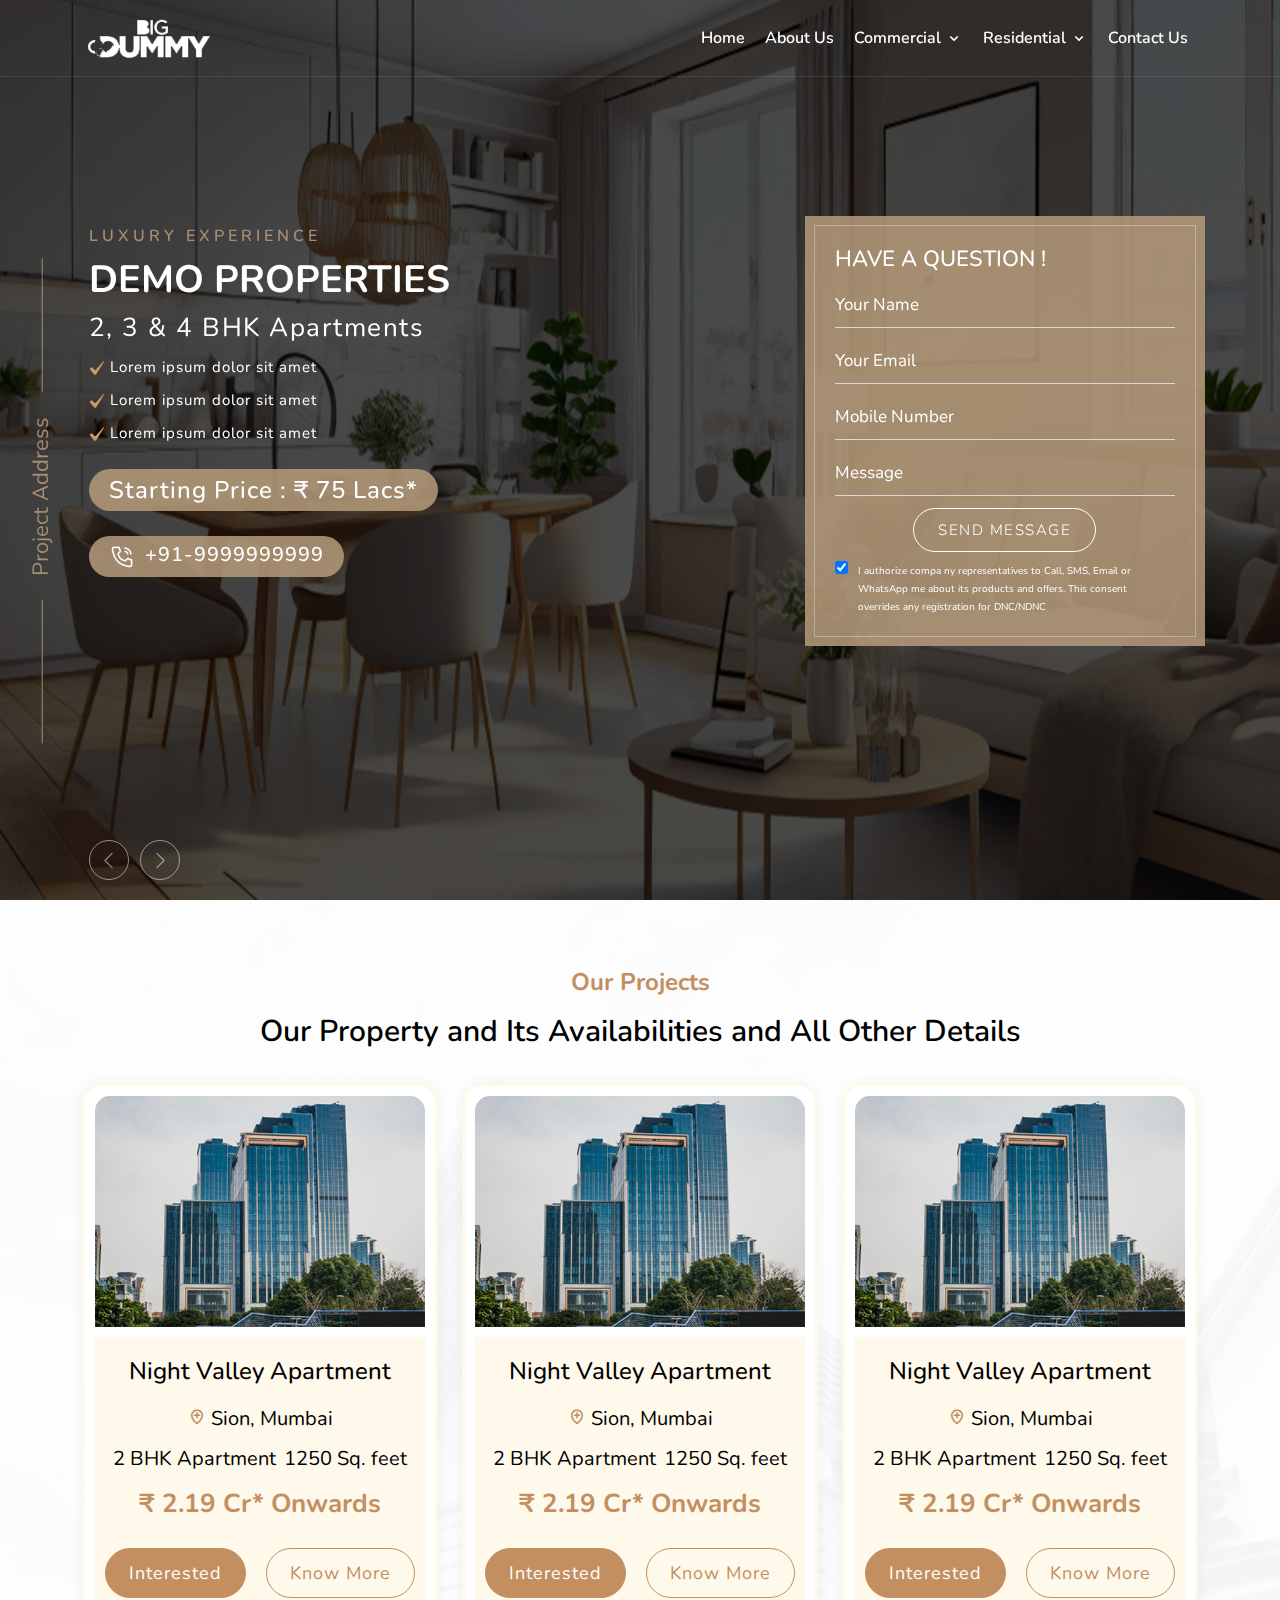
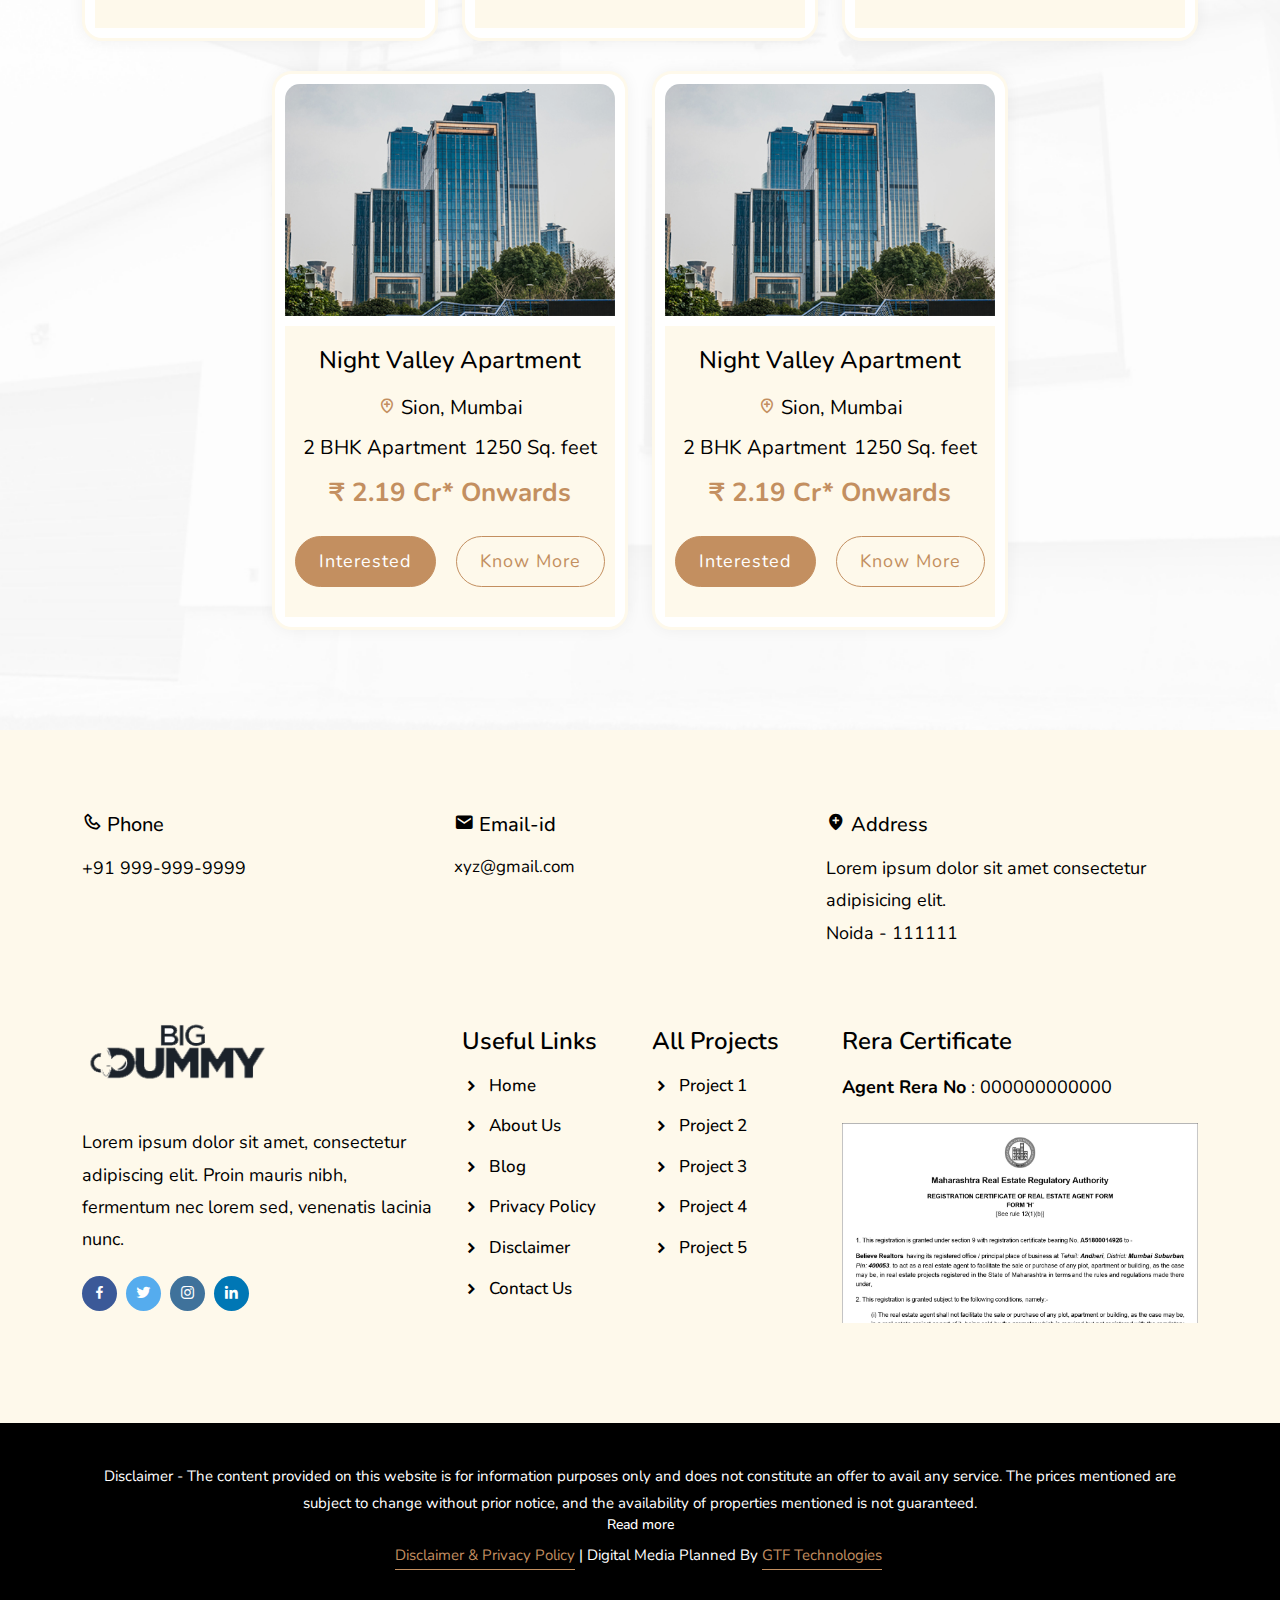
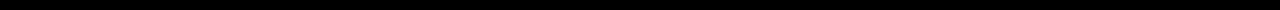
<file: platter.html>
<!doctype html> 
<html lang="zxx">
  <!-- Mirrored from templates.hibootstrap.com/hemo/default/property.html by HTTrack Website Copier/3.x [XR&CO'2014], Sat, 02 Sep 2023 09:00:24 GMT -->
  <head>
    <meta charset="UTF-8">
    <meta name="viewport" content="width=device-width, initial-scale=1.0">
    <meta name="keywords" content="">
    <meta name="description" content="">
    <title> Layout </title>
    <link rel="stylesheet" href="css/bootstrap.min.css">
    <link rel="stylesheet" href="css/boxicons.min.css">
    <link rel="stylesheet" href="css/magnific-popup.css">
    <link rel="stylesheet" href="css/style.css">
    <link rel="stylesheet" href="css/responsive.css">
    <link rel="shortcut icon" href="favicon.ico" type="image/x-icon">
   
  </head>
  <body>
    <div class="project_page">
      <div class="navbar-area">
        <div class="main-nav">
          <div class="container">
            <nav class="navbar navbar-expand-md">
              <a class="navbar-brand" href="index.html">
                <img src="img/logo.png" class="logo-one" alt="Logo">
              </a>
              <div class="mobile-trigger">
                <i></i>
              </div>
              <div class=" navbar-collapse mean-menu">
                <ul class="navbar-nav">
                  <li class="nav-item">
                    <a href="index.html" class="nav-link"> Home </a>
                  </li>
                  <li class="nav-item">
                    <a href="about.html" class="nav-link"> About Us </a>
                  </li>
                  <li class="nav-item has_submenu">
                    <a href="javascript:void(0)" class="nav-link"> Commercial <i class="bx bx-chevron-down"></i>
                    </a>
                    <ul class="dropdown-menu">
                      <li class="nav-item">
                        <a href="microsite.html" class="nav-link">Microsite </a>
                      </li>
                      <li class="nav-item">
                        <a href="platter.html" class="nav-link"> Platter </a>
                      </li>
                    </ul>
                  </li>
                  <li class="nav-item has_submenu">
                    <a href="javascript:void(0)" class="nav-link"> Residential <i class="bx bx-chevron-down"></i>
                    </a>
                    <ul class="dropdown-menu">
                      <li class="nav-item">
                        <a href="microsite.html" class="nav-link">Project One </a>
                      </li>
                      <li class="nav-item">
                        <a href="#" class="nav-link"> Project Two </a>
                      </li>
                      <li class="nav-item">
                        <a href="#" class="nav-link"> Project Three </a>
                      </li>
                    </ul>
                  </li>
                  <li class="nav-item">
                    <a href="contact.html" class="nav-link"> Contact Us</a>
                  </li>
                </ul>
              </div>
            </nav>
          </div>
        </div>
      </div>
    <div id="carouselExampleFade" class="carousel slide carousel-fade home_slider">
      <div class="carousel-inner">
        <div class="carousel-item active">
          <img src="img/Banner/banner-1.jpg" class="d-block w-100" alt="...">
        </div>
        <div class="carousel-item">
          <img src="img/Banner/banner-2.jpg" class="d-block w-100" alt="...">
        </div>
        <div class="carousel-item">
          <img src="img/Banner/banner-3.jpg" class="d-block w-100" alt="...">
        </div>
      </div>

      <div class="slider-content col-lg-7 ">
        <div class="banner-content animate__animated  animate__fadeInLeft">
          <p class="mini">LUXURY EXPERIENCE</p>
          <h1 class="title">Demo Properties</h1>
          <!-- <h3 class="address">Project Address</h3> -->
          <h3 class="typo">2, 3 & 4 BHK Apartments</h3>
         
          <ul>
            <li><img src="img/check-icon.png" class="img-fluid">Lorem ipsum dolor sit amet </li>
            <li><img src="img/check-icon.png" class="img-fluid">Lorem ipsum dolor sit amet </li>
            <li><img src="img/check-icon.png" class="img-fluid">Lorem ipsum dolor sit amet </li>
          </ul>
          <h2 class="price"> Starting Price : ₹ <span class="animate__animated animate__bounce">75</span> Lacs*</h2>
          <h3 class="ivr-number"> <a href="tel:+919999999999"><img src="img/call-light.png">+91-9999999999</a></h3>
        </div>

        <div class="form-box col-lg-5 animate__animated  animate__fadeInRight">
          <div class="inner">
            <h2>HAVE A QUESTION !</h2>
            <div class="form-row">
              <div class="form-holder">
                <input id="qSenderNamemodal1" name="name" class="form-input" type="text" placeholder="Your Name" required="">
              </div>
            </div>

            <div class="form-row">
              <div class="form-holder">
                <input id="qEmailIDmodal1" name="email" class="form-input" type="email" placeholder="Your Email" required="">
                
              </div>
            </div>
            <div class="form-row">
              <div class="form-holder">
                <input id="qMobileNomodal1" name="Mobile No." class="form-input mobileInput" type="number" placeholder="Mobile Number" required="">
               
              </div>
            </div>
            <div class="form-row">
              <div class="form-holder">
                <input id="qMessagemodal1" name="Comments.." class="form-input" type="text" placeholder="Message" required="">
                
              </div>
            </div>
           
            <div class="form-row">
              <div class="form-holder">
                <div class="form_btn">
                  <button id="SubmitQuerymodal1" type="submit" class="submit_button" id="" title="Send Message">Send
                    Message</button>
                </div>
              </div>
            </div>
        
            <div class="checkbox-section" style="display: flex; justify-content: space-between; align-items: baseline;">
              <input type="checkbox" name="" value="" checked="">
              <p style="font-size: 10px; color: #fff;padding: 10px; margin: 0;line-height: unset; padding-bottom: 0;">I authorize compa
                ny representatives to Call, SMS, Email or WhatsApp me about its products and offers. This consent overrides any registration for DNC/NDNC</p>
            </div>
          </div>
        </div>
      </div>
      <p class="side-location">Project Address</p>
      <button class="carousel-control-prev" type="button" data-bs-target="#carouselExampleFade" data-bs-slide="prev">
        <span class="carousel-control-prev-icon" aria-hidden="true"></span>
        <span class="visually-hidden">Previous</span>
      </button>
      <button class="carousel-control-next" type="button" data-bs-target="#carouselExampleFade" data-bs-slide="next">
        <span class="carousel-control-next-icon" aria-hidden="true"></span>
        <span class="visually-hidden">Next</span>
      </button>
    </div>

    <div class="property-area-widget ptb-70">
      <div class="container"> 
        <div class="section-title text-center">
          <span class="sp-color-2">Our Projects</span>
          <h2>Our Property and Its Availabilities and All Other Details</h2>
        </div>
        <div class="row">
          <div class="col-lg-4 col-md-6">
            <div class="property-card property-item property-item-color">
              <div class="property-card-img">
                <a href="property-details.html">
                    <img src="img/project/gallery-5.jpg" alt="Images">
                </a>
              </div>
              <div class="content">
                <h3>Night Valley Apartment</h3>
                <p><i class="bx bx-location-plus"></i> Sion, Mumbai</p>
                <h4><span>2 BHK Apartment</span> <span>1250 Sq. feet</span> </h4>
                
                <div class="price">₹ 2.19 Cr* Onwards</div>
                <div class="property-btn">
                <a href="#" data-bs-toggle="modal" class="book-btn" data-bs-target="#exampleModal">Interested</a>
                <a href="microsite.html"  class="book-btn know-more" data-bs-target="#exampleModal">Know More</a>
                </div>
                </div>
            </div>
          </div>
          <div class="col-lg-4 col-md-6">
            <div class="property-card property-item property-item-color">
              <div class="property-card-img">
                <a href="property-details.html">
                    <img src="img/project/gallery-5.jpg" alt="Images">
                </a>
              </div>
              <div class="content">
                <h3>Night Valley Apartment</h3>
                <p><i class="bx bx-location-plus"></i> Sion, Mumbai</p>
                <h4><span>2 BHK Apartment</span> <span>1250 Sq. feet</span> </h4>
                
                <div class="price">₹ 2.19 Cr* Onwards</div>
                <div class="property-btn">
                <a href="#" data-bs-toggle="modal" class="book-btn" data-bs-target="#exampleModal">Interested</a>
                <a href="microsite.html"  class="book-btn know-more" data-bs-target="#exampleModal">Know More</a>
                </div>
                </div>
            </div>
          </div>
          <div class="col-lg-4 col-md-6">
            <div class="property-card property-item property-item-color">
              <div class="property-card-img">
                <a href="property-details.html">
                    <img src="img/project/gallery-5.jpg" alt="Images">
                </a>
              </div>
              <div class="content">
                <h3>Night Valley Apartment</h3>
                <p><i class="bx bx-location-plus"></i> Sion, Mumbai</p>
                <h4><span>2 BHK Apartment</span> <span>1250 Sq. feet</span> </h4>
                
                <div class="price">₹ 2.19 Cr* Onwards</div>
                <div class="property-btn">
                <a href="#" data-bs-toggle="modal" class="book-btn" data-bs-target="#exampleModal">Interested</a>
                <a href="microsite.html"  class="book-btn know-more" data-bs-target="#exampleModal">Know More</a>
                </div>
                </div>
            </div>
          </div>
          <div class="col-lg-4 col-md-6">
            <div class="property-card property-item property-item-color">
              <div class="property-card-img">
                <a href="property-details.html">
                    <img src="img/project/gallery-5.jpg" alt="Images">
                </a>
              </div>
              <div class="content">
                <h3>Night Valley Apartment</h3>
                <p><i class="bx bx-location-plus"></i> Sion, Mumbai</p>
                <h4><span>2 BHK Apartment</span> <span>1250 Sq. feet</span> </h4>
                
                <div class="price">₹ 2.19 Cr* Onwards</div>
                <div class="property-btn">
                <a href="#" data-bs-toggle="modal" class="book-btn" data-bs-target="#exampleModal">Interested</a>
                <a href="microsite.html"  class="book-btn know-more" data-bs-target="#exampleModal">Know More</a>
                </div>
                </div>
            </div>
          </div>
          <div class="col-lg-4 col-md-6">
            <div class="property-card property-item property-item-color">
              <div class="property-card-img">
                <a href="property-details.html">
                    <img src="img/project/gallery-5.jpg" alt="Images">
                </a>
              </div>
              <div class="content">
                <h3>Night Valley Apartment</h3>
                <p><i class="bx bx-location-plus"></i> Sion, Mumbai</p>
                <h4><span>2 BHK Apartment</span> <span>1250 Sq. feet</span> </h4>
                
                <div class="price">₹ 2.19 Cr* Onwards</div>
                <div class="property-btn">
                <a href="#" data-bs-toggle="modal" class="book-btn" data-bs-target="#exampleModal">Interested</a>
                <a href="microsite.html"  class="book-btn know-more" data-bs-target="#exampleModal">Know More</a>
                </div>
                </div>
            </div>
          </div>
      
        </div>
      </div>
    </div>
    <div class="footer-area main_footer bg-color ptb-70">
      <div class="container">
        <div class="row">
          <div class="top_footer">
            <div class="address">
              <div class="col-lg-4">
                <h6><i class="bx bx-phone"></i> Phone</h6>
                <a href="tel:9999999999">
                  <p>+91 999-999-9999</p>
                </a>
              </div>
  
              <div class="col-lg-4">
                <h6> <i class="bx bxs-envelope"></i></i> Email-id</h6>
                <a href="mailto:xyz@gmail.com">xyz@gmail.com</a>
              </div>
  
              <div class="col-lg-4">
                <h6> <i class="bx bxs-location-plus"></i> Address</h6>
                <p>Lorem ipsum dolor sit amet consectetur adipisicing elit.<br> Noida  - 111111</p>
              </div>
            </div>
          </div>
  
          <div class="col-lg-4 col-md-6">
            <div class="footer-widget">
              <div class="footer-logo">
                <a href="index.html">
                  <img src="img/logo.png" class="footer-logo" alt="Logo">
                </a>
              </div>
              <p> Lorem ipsum dolor sit amet, consectetur adipiscing elit. Proin mauris nibh, fermentum nec lorem sed,
                venenatis lacinia nunc. </p>
              <ul class="social-link">
                <li>
                  <a href="" target="_blank">
                    <i class="bx bxl-facebook"></i>
                  </a>
                </li>
                <li>
                  <a href="" target="_blank">
                    <i class="bx bxl-twitter"></i>
                  </a>
                </li>
                <li>
                  <a href="" target="_blank">
                    <i class="bx bxl-instagram"></i>
                  </a>
                </li>
                <li>
                  <a href="" target="_blank">
                    <i class="bx bxl-linkedin"></i>
                  </a>
                </li>
              </ul>
            </div>
          </div>
  
          <div class="col-lg-2 col-md-6">
            <div class="footer-widget">
              <h3>Useful Links</h3>
              <ul class="footer-list">
                <li>
                  <a href="" target="_blank">
                    <i class="bx bxs-chevron-right"></i> Home </a>
                </li>
                <li>
                  <a href="about.html" target="_blank">
                    <i class="bx bxs-chevron-right"></i> About Us </a>
                </li>
                <li>
                  <a href="" target="_blank">
                    <i class="bx bxs-chevron-right"></i> Blog</a>
                </li>
                <li>
                  <a href="gallery.html" target="_blank">
                    <i class="bx bxs-chevron-right"></i> Privacy Policy </a>
                </li>
                <li>
                  <a href="" target="_blank">
                    <i class="bx bxs-chevron-right"></i> Disclaimer </a>
                </li>
                <li>
                  <a href="contact.html" target="_blank">
                    <i class="bx bxs-chevron-right"></i> Contact Us </a>
                </li>
              </ul>
            </div>
          </div>
          <div class="col-lg-2 col-md-6">
            <div class="footer-widget">
              <h3>All Projects</h3>
              <ul class="footer-list">
                <li>
                  <a href="" target="_blank">
                    <i class="bx bxs-chevron-right"></i> Project 1 </a>
                </li>
                <li>
                  <a href="" target="_blank">
                    <i class="bx bxs-chevron-right"></i> Project 2 </a>
                </li>
                <li>
                  <a href="" target="_blank">
                    <i class="bx bxs-chevron-right"></i> Project 3 </a>
                </li>
                <li>
                  <a href="" target="_blank">
                    <i class="bx bxs-chevron-right"></i> Project 4 </a>
                </li>
                <li>
                  <a href="" target="_blank">
                    <i class="bx bxs-chevron-right"></i> Project 5 </a>
                </li>
              </ul>
            </div>
          </div>
          <div class="col-lg-4 col-md-6">
            <div class="footer-widget">
              <h3>Rera Certificate</h3>
              <div class="newsletter-area">
                <p><b>Agent Rera No</b> : 000000000000</p>
                <div class="rera_certificate">
                  <a href="img/rera-certificate.jpg" target="_blank">
                    <img src="img/rera-certificate.jpg" alt="Rera Certificate" class="img-fluid">
                  </a>
                </div>
              </div>
            </div>
          </div>
        </div>
      </div>
    </div>
  
    <div class="copy-right-area main_footer">
      <div class="container">
        <div class="copy-right-text text-center">
          <p class="btm-foot">
            Disclaimer - The content provided on this website is for information purposes only and does not
            constitute an offer to avail any service. The prices mentioned are subject to change without
            prior notice, and the availability of properties mentioned is not guaranteed.
          </p>
          <div class="text-left1 text-center moretext" style="display: none;">
  
            <p class="btm-foot"> The images displayed on the website are for representation purposes only
              and may not reflect the actual properties accurately. Please note that this is the official
              website of an authorized marketing partner. We may share data with Real Estate Regulatory
              Authority (RERA) registered brokers/companies for further processing as required. We may
              also send updates and information to the mobile number or email ID registered with us. All
              rights reserved. The content, design, and information on this website are protected by
              copyright and other intellectual property rights. Any unauthorized use or reproduction of
              the content may violate applicable laws. For accurate and up-to-date information regarding
              services, pricing, availability, and any other details, it is advisable to contact us
              directly through the provided contact information on this website. Thank you for visiting
              our website.</p>
          </div>
          <h6 class="moreless-button" style="font-size: 14px;color:#fff;cursor: pointer;">Read more</h6>
          <p><a target="_blank" href="disclaimer.html">Disclaimer &amp; Privacy Policy</a> |
            Digital Media Planned By <a href="http://www.gtftechnologies.com/" target="_blank"> GTF
              Technologies</a> <a href="https://www.google.com/partners/agency?id=6096246672" target="_blank">
            </a>
          </p>
        </div>
      </div>
    </div>
<!-- Modal -->
<div class="modal fade" id="exampleModal" tabindex="-1" aria-labelledby="exampleModalLabel" aria-hidden="true">
  <button type="button" class="btn-close" data-bs-dismiss="modal" aria-label="Close"></button>
  <div class="modal-dialog modal-dialog-centered">
    <div class="modal-content">
      <div class="modal-body">
        <div class="left_col">
          <div class="content">
            <img src="img/logo.png" alt="project logo" class="img-fluid">
            <h4 class="typo">3BHK + Utility / Duplex</h4>
            <h4 class="price">Starting Price: Rs. 3.75 Cr*</h4>
          </div>
        </div>
        <div class="right_col">
          <div class="animated_form">
            <div class="form-head">
              <h4 class="form_heading">Send Us A Message!</h4>
            </div>
            <div class="form-group">
              <input class="form-input" id="qSenderNamemodal" name="name" type="text" placeholder="Your Name" required="" >
            </div>
            <div class="form-group">
             
              <input class="form-input" type="email" name="email" required="" placeholder="Your Email" id="qEmailIDmodal">
            </div>
            <div class="form-group">
              <input id="qMobileNomodal" class="form-input mobileInput1" type="number" name="Mobile No." placeholder="Mobile Number" required="">
            </div>

            <div class="form-group">
              <input id="qMessagemodal" class="form-input" type="text" name="Comments.." placeholder="Comment" required="">
            </div>
            <input type="submit" value="Request A Call" class="btn form-control main_button" id="SubmitQuerymodal">
            <!-- <div class=" form-group checkbox-section" style="display: flex; justify-content: space-between; align-items: baseline;">
              <input type="checkbox" name="" value="" checked="">
              <p style="font-size: 10px; color: #000;padding: 10px; margin: 0;line-height: unset; padding-bottom: 0; text-align: left;">I authorize company representatives to Call, SMS, Email or WhatsApp me about its products and offers.This consent overrides any registration for DNC/NDNC.</p>
            </div> -->

          </div>
        </div>
      </div>
    </div>
  </div>
</div>

</div>
<script src="js/jquery.min.js"></script>
<script src="js/bootstrap.bundle.min.js"></script>
<script src="js/jquery.magnific-popup.min.js"></script>
<script src="js/custom.js"></script>

<script type="text/javascript" language="javascript">
  var versionUpdate = (new Date()).getTime();
  var script = document.createElement("script");
  script.type = "text/javascript";
  script.src = "https://api2.gtftech.com/scripts/queryform.min.ssl.js?v=" + versionUpdate;
  document.body.appendChild(script);
</script>

<script>
  var AgentInfo = {
    "vAgentID": "****",
    "vProject": "",
    "vURL": "",
    "thankspageurl": "/thanks.htm",
  };


  //Needs to be duplicate in the case of multiple forms on the same page
  //--------------------------------------------------------------------------------------//
  $('#preferedtime').hide();

  $("#SubmitQuerymodal1").click(function () {
    var FormInfo = {
      "SenderControlID": "qSenderNamemodal1",
      "SenderControlMobileID": "qMobileNomodal1",
      "SenderControlEmailID": "qEmailIDmodal1",
      "SenderControlMsgID": "qMessagemodal1"
    };

    SubmitQueryData(AgentInfo, FormInfo);
  });

  $("#SubmitQuerymodal").click(function () {
      var FormInfo = {
        "SenderControlID": "qSenderNamemodal",
        "SenderControlMobileID": "qMobileNomodal",
        "SenderControlEmailID": "qEmailIDmodal",
        "SenderControlMsgID": "qMessagemodal"
      };

      SubmitQueryData(AgentInfo, FormInfo);
    });

</script>
<script>
  $('.project_section .inner_content').slick({
    dots: true,
    infinite: false,
    speed: 300,
    slidesToShow: 3,
    slidesToScroll: 3,
    responsive: [
      {
        breakpoint: 1024,
        settings: {
          slidesToShow: 3,
          slidesToScroll: 3,
          infinite: true,
          dots: true
        }
      },
      {
        breakpoint: 600,
        settings: {
          slidesToShow: 2,
          slidesToScroll: 2
        }
      },
      {
        breakpoint: 480,
        settings: {
          slidesToShow: 1,
          slidesToScroll: 1
        }
      }
    ]
  });
</script>

<script>
  $('.testimonials-wrap').slick({
    dots: true,
    infinite: false,
    speed: 300,
    slidesToShow: 2,
    slidesToScroll: 2,
    responsive: [
      {
        breakpoint: 1024,
        settings: {
          slidesToShow: 2,
          slidesToScroll: 2,
          infinite: true,
          dots: true
        }
      },
      {
        breakpoint: 600,
        settings: {
          slidesToShow: 2,
          slidesToScroll: 2
        }
      },
      {
        breakpoint: 480,
        settings: {
          slidesToShow: 1,
          slidesToScroll: 1
        }
      }
    ]
  });
</script>
<script>
  $('.without-caption').magnificPopup({
    type: 'image',
    closeOnContentClick: true,
    closeBtnInside: false,
    mainClass: 'mfp-no-margins mfp-with-zoom', // class to remove default margin from left and right side
    image: {
      verticalFit: true
    },
    zoom: {
      enabled: true,
      duration: 300 // don't foget to change the duration also in CSS
    }
  });

  $('.with-caption').magnificPopup({
    type: 'image',
    closeOnContentClick: true,
    closeBtnInside: false,
    mainClass: 'mfp-with-zoom mfp-img-mobile',
    image: {
      verticalFit: true,
      titleSrc: function (item) {
        return item.el.attr('title') + ' &middot; <a class="image-source-link" href="' + item.el.attr('data-source') + '" target="_blank"></a>';
      }
    },
    zoom: {
      enabled: true
    }
  });
</script>
<!--------------------- End Here Images Zooming Plugin  ----------------->
<script>
  $(".moreless-button").click(function () {
    $(".moretext").slideToggle(10);
    if ($(".moreless-button").text() == "Read more") {
      $(this).text("Read less");
    } else {
      $(this).text("Read more");
    }
  });
</script>
</div>
</body>

</html>
</file>
<file: css/responsive.css>
@media only screen and (min-width:992px) and (max-width:1199px) {
	.banner-content h1 {
		font-size: 48px
	}

	.banner-content h1 {
		font-size: 56px
	}

	.property-item .content {
		position: relative;
		padding: 20px 15px
	}

	.property-item .content ul li {
		margin-right: 10px
	}

	.property-item .content p {
		font-size: 14px
	}

	.property-item .content .price {
		font-size: 26px
	}

	.property-item .content .property-btn {
		bottom: 20px;
		right: 20px
	}

	.property-item .content .property-btn .book-btn {
		padding: 6px 18px
	}

	.amenities-item {
		padding: 20px 15px 30px
	}

	.amenities-item h3 {
		font-size: 20px
	}

	.footer-widget h3 {
		font-size: 22px
	}

	.footer-widget .footer-list-two li {
		font-size: 15px
	}

	.footer-widget .social-link li {
		margin-right: 3px
	}
}

@media only screen and (min-width:1350px) and (max-width:1699px) {

	.banner-content h1 {
		font-size: 60px
	}


	.property-card .content {
		padding: 20px 10px 10px
	}


	.testimonials-item {
		padding: 30px 45px
	}

	.testimonials-item p {
		max-width: 530px
	}

	.amenities-item {
		padding: 20px 40px 30px
	}
}

@media only screen and (min-width:1700px) {
	.container {
		max-width: 1440px !important
	}

	.banner-content h1 {
		font-size: 60px
	}

	.banner-content p {
		max-width: 530px
	}

	.about-content .section-title h2 {
		max-width: 590px
	}

	.property-item .content {
		padding: 30px 40px
	}

	.property-item .property-btn {
		right: 40px
	}

	.property-card .content {
		padding: 20px 10px 10px
	}

	.highlight-content h2 {
		max-width: 600px
	}

	.amenities-item {
		padding: 20px 20px 30px
	}

	.testimonials-item {
		padding: 30px 45px
	}

	.testimonials-item p {
		max-width: 100%
	}



}

@media only screen and (min-width:768px) {
.main-nav nav .navbar-nav .nav-item:hover .dropdown-menu {
	-webkit-transform: scaleX(1);
	transform: scaleX(1);
  }

  .main-nav nav .navbar-nav .nav-item .dropdown-menu {
	z-index: 5;
	border: none;
	padding: 0;
	border-radius: 0;
	background-color: #fff !important;
	-webkit-transform: scaleX(0);
	transform: scaleX(0);
  }
  .main-nav nav .navbar-nav .nav-item .dropdown-menu {
	-webkit-box-shadow: 0 0 30px 0 rgba(0, 0, 0, .05);
	box-shadow: 0 0 30px 0 rgba(0, 0, 0, .05);
	background: #0d1028;
	position: absolute;
	top: 80px;
	left: 0;
	width: 250px;
	z-index: 99;
	display: block;
	padding-top: 10px;
	padding-left: 5px;
	padding-right: 5px;
	padding-bottom: 10px;
	opacity: 0;
	visibility: hidden;
	-webkit-transition: all .3s ease-in-out;
	transition: all .3s ease-in-out
  }
}
@media only screen and (max-width:1440px) {
	.property-item-color .content .property-btn .book-btn {
		padding: 10px 38px;
	}
	.main_page .slider-content {
		top: 27%;
	}

	
	.slider-content {
		left: 5%;
		max-width: 1290px;
		top: 20%;
	}


	.home_slider .inner .form-row {
		margin-bottom: 15px;
	}

	.home_slider input {
		padding: 7px 0;
	}

	.banner-content h1 {
		font-size: 48px;
	}

	.banner-content h2 {
		font-size: 28px;
	}

	.carousel-control-prev {
		left: -1%;
	}

	button.carousel-control-next {
		left: 3%;
	}

	p.side-location {
		left: -3%;
		top: 53%;
	}

	p.side-location {
		left: -3%;
		top: 53%;
	}

	.banner-content ul li {
		padding-bottom: 6px;
	}

	.banner-content h3.ivr-number a {
		font-size: 20px;
		padding-top: 7px;
		padding-bottom: 7px;
	}

	.banner-content .price {
		font-size: 20px;
		padding-top: 7px;
		padding-bottom: 7px;
	}

	.banner-content h3.ivr-number img {
		width: 32px;
		/* height: 36px; */
	}

	.banner-content h1 {
		margin-bottom: 15px;
	}

	.inner h2 {
		margin-bottom: 12px;
		font-size: 22px;
	}

	.inner .form-row:nth-child(6) {
		margin-bottom: 0px;
	}

	.section-title h2 {
		font-size: 32px;
	}

	.highlight-content .list-content {
		margin-top: 0px;
	}

	.highlight .highlight-content .list-content li img {
		width: 33px;
		height: 22px;
	}

	.pricingTable10 .price-value {
		font-size: 40px;
	}

	.property-card .content h3 {
		font-size: 24px;
	}

	.property-item-color .content .price {
		font-size: 28px;
	}
}

@media only screen and (max-width:1367px) {
	.home_page .contact-area .about_developer {
		padding-right: 0;
	}

	.amenities-item h3 {
		font-size: 20px;
	}

	.slider-content {
		max-width: 1130px;
	}

	.section-title h2 {
		font-size: 32px;
	}

	.navbar-brand {
		margin-right: 0;
	}

	.main-nav nav .navbar-nav .nav-item a {
		margin: 0 10px;
		font-size: 16px;
	}

	.nav-btn-area .nav-btn-color {
		font-size: 16px;
		padding: 10px 15px;
	}

	.navbar-expand-md .mean-menu {
		justify-content: end;
	}

	.slider-content {
		left: 6%;
		max-width: 1140px;
		padding: 0 12px;
	}

	.carousel-control-prev {
		left: 1%;
	}

	button.carousel-control-next {
		left: 5%;
	}

	.banner-content h1 {
		font-size: 40px;
	}

	.banner-content ul li {
		letter-spacing: 1px;
		margin-bottom: 4px;
		font-size: 15px;
	}

	.banner-content .ivr-number {
		font-size: 24px;
	}

	.form-box.col-lg-5 {
		bottom: auto;
		top: 0%;
		right: 1%;
	}

	.pricingTable10 .price-value {
		font-size: 38px;
	}

	.pricingTable10 .pricing-content {
		padding: 40px 0;
	}

	.property-item-color .content .property-btn .book-btn {
		padding: 10px 24px;
	}


	.property-card .content h3 {
		font-size: 24px;
	}

	.property-item-color .content .property-btn .book-btn {
		padding: 8px 23px;
	}

	.property-item-color .content .price {
		font-size: 26px;
	}
}


@media only screen and (max-width:1281px) {

	.banner-content h1 {
		font-size: 38px;
		margin-bottom: 10px;
	}

	.banner-content h3 {
		font-size: 26px;
	}

	.banner-content ul li {
		margin-bottom: 0;
	}

	.banner-content .price {
		font-size: 24px;
		margin-bottom: 10px;
	}

	.banner-content h3.ivr-number {
		font-size: 24px;
	}

	.banner-content h3.ivr-number img {
		width: 36px;
	}

	.form-box input {
		margin-bottom: 0;
	}

	.home_slider .inner .form-row {
		margin-bottom: 12px;
	}

	.inner .form-row:nth-child(6) {
		margin-bottom: 0;
	}

	.form-box.col-lg-5 {
		padding: 30px;
	}

	.form_btn .submit_button {
		font-size: 15px;
	}

	.slider-content {
		top: 24%;
	}

	.section-title h2 {
		font-size: 30px;
	}

}

@media only screen and (max-width:991px) {
	p.side-location {
		top: 42%;
		left: -8%;
		font-size: 14px;
	}

	.mobile-nav {
		display: block;
		position: relative
	}


	.mean-container .mean-bar {
		background-color: #fff;
		padding: 0
	}

	.mean-container a.meanmenu-reveal {
		padding: 20px 15px 0 0;
		margin-top: -5px
	}

	.mobile-nav nav .navbar-nav {
		height: 100vh;
		overflow-y: scroll
	}

	.mobile-nav nav .navbar-nav .nav-item a i {
		display: none
	}

}

@media only screen and (max-width:767px) {
	p{
		font-size: 16px;
	}
	.section-title p {
		font-size: 16px;
	}
	.amenities-img {
		width: 55%;
	}

	li.nav-item.has_submenu.submenu-open {
		padding-bottom: 0;
	}
	.main-nav nav .navbar-nav .nav-item .dropdown-menu {
		position: relative;
    opacity: 100;
    visibility: visible;
    transform: none;
    background-color: inherit;
    border: none;
    padding: 0;
	}
	.main-nav nav .navbar-nav .nav-item .dropdown-menu li {
		border: none;
	}
	
	.main-nav nav .navbar-nav .nav-item .dropdown-menu li a {
		border: none;
	}

	.main-nav nav .navbar-nav .nav-item .dropdown-menu li a{
		font-size: 16px;
    margin-left: 0;
    padding-left: 10px;
    padding-right: 10px;
	}
	.top_footer{
		padding-bottom: 0;
	}
	.footer-widget .footer-logo img {
		max-width: 160px;
		margin-bottom: 0;
	}
	.footer-area .address {
		padding-bottom: 0px;
	}
	.section-title span {
		font-size: 12px
	}

	.section-title h2 {
		font-size: 26px;
		text-align: center;
		font-weight: 600;
	}

	.mobile-nav .logo .logo-two {
		display: none
	}

	.nav-btn-area {
		display: none
	}

	.banner-area {
		background-color: #fef9eb
	}

	.banner-content {
		margin-left: auto;
		margin-right: auto;
		padding-top: 130px
	}

	.banner-content h1 {
		font-size: 35px;
		margin-bottom: 15px
	}

	.banner-content p {
		font-size: 16px;
		margin-bottom: 20px
	}

	.banner-content .banner-btn .buy-btn {
		padding: 8px 30px
	}

	.banner-content .banner-btn .rent-btn {
		padding: 8px 26px
	}


	.banner-content {
		margin-left: auto;
		margin-right: auto;
		padding-top: 130px;
		padding-bottom: 75px
	}

	.banner-content h1 {
		font-size: 35px;
		margin-bottom: 15px
	}

	.banner-content p {
		font-size: 16px;
		margin-bottom: 20px
	}

	.banner-content .banner-btn .buy-btn {
		padding: 8px 30px
	}

	.banner-content .banner-btn .rent-btn {
		padding: 8px 26px
	}

	.inner-banner .inner-title {
		padding-top: 200px;
		padding-bottom: 160px;
		text-align: center
	}

	.inner-banner .inner-title h3 {
		font-size: 38px
	}

	.inner-banner .inner-title ul li {
		font-size: 16px
	}

	.inner-banner .inner-title ul li::before {
		top: 10px
	}

	.about-content {
		margin-left: 0;
		margin-top: 30px;
	}

	.about-content .about-btn {
		margin-top: 5px
	}

	.property-features-img .shape {
		display: none
	}

	.highlight-content {
		margin-left: 0
	}


	.highlight-content h2 {
		font-size: 26px
	}

	.highlight-content .list-content {
		margin-top: 0px;
		margin-bottom: 25px
	}

	.highlight-content .list-content li {
		font-size: 15px;
		margin-bottom: 0;
	}

	.highlight-content .list-content li b {
		font-size: 17px
	}

	.innovation-img {
		margin-top: 0;
		margin-bottom: 30px;
		margin-left: auto;
		margin-right: auto
	}

	.innovation-shape {
		display: none
	}

	.testimonials-item {
		padding: 30px 20px
	}

	.footer-widget h3 {
		margin-top: 0;
		font-size: 22px;
		color: #000;
		margin-bottom: 20px
	}

	.slider-content {
		max-width: 75%;
	}

	.banner-content .banner-btn-two .rent-btn {
		margin-left: 0;
		margin-top: 20px;
	}



	.about-section {
		padding-bottom: 50px;
	}

	.mobile_form {
		display: block;
	}

	.home_slider .form-box.col-lg-5 {
		display: none;
	}

	.mobile_form .form-box.col-lg-5 {
		position: relative;
		padding: 20px 15px;
		width: 100%;
		bottom: 0;
		outline-offset: initial;
	}

	.slider-content {
		max-width: 100%;
		left: 0;
	}

	.banner-content ul li {
		letter-spacing: 1px;
	}

	.banner-content .ivr-number {
		font-size: 20px;
		margin-bottom: 24px;
		padding: 10px;
	}



	button.carousel-control-next {
		left: 14%;
	}

	.banner-content p {
		margin-bottom: 10px;
	}

	.about-section.margin_tb {
		padding: 50px 0;
	}

	.mean-container .mean-bar {
		background: #aa9277;
	}

	.mobile-nav .logo img {
		max-width: 150px;
		width: 100%;

	}

	.mobile-nav {
		display: flex;
		background: #aa9277;
		justify-content: space-between;
	}

	.mobile-trigger {
		cursor: pointer;
		display: inline-block !important;
		height: auto;
		line-height: normal;
		padding: 0;
		position: relative;
		right: 15px;
		/* top: 5px; */
		width: auto;
		z-index: 99999;

	}

	.mobile-trigger i,
	.mobile-trigger i:after,
	.mobile-trigger i:before {
		background-color: #283b5c;
		border-radius: 1px;
		display: inline-block;
		height: 3px;
		width: 24px;
		position: relative;
		top: 0;
	}

	.mobile-trigger i,
	.mobile-trigger i:after,
	.mobile-trigger i:before {
		background-color: #000;
		-webkit-border-radius: 1px;
		-moz-border-radius: 1px;
		border-radius: 1px;
		display: inline-block;
		height: 3px;
		width: 24px;
	}

	.mobile-trigger i:after,
	.mobile-trigger i:before {
		content: "";
		position: absolute;

	}

	.mobile-trigger i:before {
		top: -6px;
	}

	.mobile-trigger i:after {
		top: 6px;
	}



	.main-nav {
		background: #fef9eb;
	}

	.slider-content {
		left: 0;
	}

	.mean-menu {
		background: #fef9eb;
		display: block;
		height: 100vh;
		left: -100%;
		opacity: 0;
		position: fixed;
		text-align: center;
		top: 0;
		transition: .4s ease-in;
		width: 300px;
		z-index: 99999;
		top: 8%;
	}

	body.mobile-open .mean-menu {
		left: 0;
		opacity: 1;
	}

	.main-nav nav .navbar-nav .nav-item {
		padding: 10px 15px;
		border-top: 1px solid rgba(255, 255, 255, .075);
		list-style: none;
		margin-bottom: 0;
		position: relative;
		text-align: left;
	}

	.mobile-open .mobile-trigger i:before {
		background-color: #000;
		bottom: 0;
		top: 0;
		transform: rotate(-45deg);
		transition: bottom .3s cubic-bezier(.23, 1, .32, 1), transform .3s cubic-bezier(.23, 1, .32, 1) .3s;
	}

	.mobile-open .mobile-trigger i:after {
		background-color: #000;
		top: 0;
		transform: rotate(45deg);
		transition: top .3s cubic-bezier(.23, 1, .32, 1), transform .3s cubic-bezier(.23, 1, .32, 1) .3s;
	}

	.mobile-open .mobile-trigger i {
		background-color: transparent;
	}

	.mobile-open .mobile_overlay {
		background-color: #000000a1;
		opacity: 1;
		pointer-events: all;
	}

	.mobile_overlay {
		background-color: rgba(0, 0, 0, .5);
		height: 100%;
		left: 0;
		opacity: 0;
		pointer-events: none;
		position: absolute;
		top: 0;
		transition: .5s ease-in-out;
		width: 100%;
		z-index: 9999;
	}

	.navbar {
		padding: 0;
	}

	.main-nav nav .navbar-nav .nav-item a {
		color: #000;
	}

	.slider-content {
		top: 27%;
	}

	.carousel-control-prev {
		left: 2%;
	}

	button.carousel-control-next {
		left: 15%;
	}

	.form-box.col-lg-5 {
		right: 0%;
	}

	.about-section {
		padding: 30px 0;
	}


	.section-title span {
		font-size: 20px;
	}

	.price_list .col-md-4 {
		margin-bottom: 30px;
	}

	.price_list .col-md-4 {
		margin-bottom: 30px;
	}

	.floor_plan .col-lg-4 {
		margin-bottom: 30px;
	}

	.price_list .col-md-4 {
		margin-bottom: 30px;
	}

	.floor_plan .col-lg-4 {
		margin-bottom: 40px;
	}

	.pricingTable10 .price-value {
		font-size: 30px;
	}

	a.main_button.btn {
		padding: 8px 30px;

	}

	.pricingTable10 .pricing-content ul li {
		font-size: 18px;
		font-weight: 700;
		color: #000;
		padding: 10px 0;
		border-bottom: 1px solid #d9d9d8;
	}

	.amenities-item {
		padding: 15px 30px 15px;
		margin-bottom: 15px;
	}

	.amenities-item h3 {
		font-size: 14px;
	}

	.home_page .contact-area .contact-form .form-box.col-lg-5 {
		width: 100%;
		padding: 35px 20px;
	}

	.home_page .contact-area .contact-form {
		max-width: 100%;
		padding: 0;
	}

	.pricingTable10 .pricing-content {
		padding-top: 35px;
		padding-bottom: 35px;
	}

	.home_page .contact-area .about_developer {
		padding-right: 0px;
    padding-bottom: 20px;
	}

	.carousel-item img {
		min-height: 600px;
		object-fit: cover;
	}

	.banner-content {
		margin: 0;
	}

	.form_btn .submit_button {
		width: auto;
	}

	.mean-menu {
		top: 61px;
	}
	/* .main_page .mean-menu {
		top:60px;
	} */
	.navbar-brand img {
		filter: none;
	}

	.fixed-header .main-nav {
		background: #fef9eb;
	}

	.modal .modal-body {
		flex-direction: column;
	}

	.modal .left_col,
	.modal .right_col {
		max-width: 100%;
	}

	.mobile-section {
		display: flex;
		z-index: 99;
	}

	.slider-content {
		padding-right: 20px;
	}

	.banner-content p.mini {
		padding: 5px 0;
		font-size: 16px;
	}
	.main_page .banner-content p.mini {
		letter-spacing: 1.5px;
	}
	.banner-content h1 {
		font-size: 32px;
		margin-bottom: 10px;
	}
	.main_page .banner-content h1 {
		font-size: 36px;
	}
	.banner-content h3 {
		font-size: 20px;
		letter-spacing: normal;
	}

	.banner-content ul li {
		padding-bottom: 0px;
		font-size: 18px;
	}

	.banner-content .price {
		font-size: 21px;
	}

	.banner-content h3.ivr-number {
		margin-top: 0;
		margin-bottom: 0;
		padding-left: 0;
	}

	.banner-content h3.ivr-number a {
		font-size: 20px;

	}

	.banner-content h3.ivr-number img {
		width: 30px;
	}

	.carousel-control-prev {
		left: 10%;
		bottom: 3%;
	}

	button.carousel-control-next {
		bottom: 3%;
		left: 23%;
	}

	p.side-location {
		top: 55%;
		left: -9%;
		font-size: 16px;
	}

	p.side-location::before,
	p.side-location::after {
		top: 14px;
	}

	.carousel-control-next-icon,
	.carousel-control-prev-icon {
		height: 31px;
		width: 31px;
	}

	button.carousel-control-next {
		left: auto;
		bottom: 3%;
		right: 0;
	}

	.carousel-control-prev {
		left: auto;
		bottom: 3%;
		right: 11%;
	}

	.banner-content {
		padding: 0;
	}

	.highlight .row.align-items-center {
		flex-direction: column-reverse;
	}

	.ptb-70 {
		padding-top: 50px;
		padding-bottom: 60px;
	}

	.floor_plan .section-title.text-center {
		margin-bottom: 30px;
	}

	.home_page .contact-area .section-title.text-center {
		margin-bottom: 30px;
	}

	.footer-area .address {
		flex-direction: column;
	}

	.footer-area .address .col-lg-4 {
		padding-bottom: 15px;
	}

	.footer-area {
		text-align: center;
	}

	.copy-right-area {
		padding-bottom: 80px;
	}

	p.side-location {
		left: auto;
		right: -39px;
		transform: rotate(90deg);
		top: 50%;
	}
	.project_section button.slick-next.slick-arrow {
		right: 38%;
		top: auto;
		bottom: -7%;
	}

	.project_section button.slick-prev.slick-arrow {
		right: 50%;
		top: auto;
		bottom: -7%;
	}

	button.slick-prev.slick-arrow:before,
	button.slick-next.slick-arrow:before {
		font-size: 20px;
		width: 35px;
		height: 35px;
	}
	.project_section .inner_content .col-lg-4 {
		padding: 0;
	}
	.testimonials-area button.slick-next.slick-arrow {
		left: 54%;
	}
.testimonials-area button.slick-prev.slick-arrow {
    left: 40%;
  
}
	.testimonials-area{
		margin-bottom: 0;
	}
	.contact-area {
		background-position: center;
	}
	.main_page .copy-right-area.main_footer {
		padding-bottom: 45px;
	}
	.main_page .slider-content {
		top: 30%;
	}


	.main_page .banner-content p{
		max-width: 100%;
	}
	.main_page .slider-content {
		padding-right: 12px;
	}

	.main-nav nav .navbar-nav .nav-item a i {
		position: absolute;
		font-size: 18px;
		right: 19px;
		top: 25px;
	}
	.carousel-item img {
		height: auto;
	}
	.modal .left_col, .modal .right_col {
		padding: 15px;
	}
	.modal .left_col img {
	
		max-width: 170px;
	}
	.modal .modal-body .main_button {
		margin-top: 0;
		font-size: 17px;
		padding: 10px 30px;
	}

	p.about-developer {
		font-size: 16px;
	}
	
	.home_page .contact-area .about_developer h4 {
		font-size: 25px;
		
	}
	.project_section .inner_content {
		padding-top: 30px;
	}
	.about-content .section-title h2 {
		text-align: left;
	}
}

@media (min-width: 576px) {
	.modal .modal-dialog {
		min-height: calc(100% - 3.5rem);
	}
}
</file>
<file: css/style.css>
@font-face {
  font-family: 'boxicons';
  font-weight: 400;
  font-style: normal;
  src: url(../fonts/Box-icon/boxicons.eot);
  src: url(../fonts/Box-icon/boxicons.eot) format('embedded-opentype'),
    url(../fonts/Box-icon/boxicons.woff2) format('woff2'),
    url(../fonts/Box-icon/boxicons.woff) format('woff'),
    url(../fonts/Box-icon/boxicons.ttf) format('truetype'),
    url(../fonts/Box-icon/boxiconsd41d.svg?#boxicons) format('svg')
}

@font-face {
  font-family: 'Nunito';
  src: url(../fonts/Nunito/Nunito-Light.ttf) format('ttf'),
    url(../fonts/Nunito/Nunito-Light.woff) format('woff');
  font-display: swap;
  font-weight: 300;
}

@font-face {
  font-family: 'Nunito';
  src: url(../fonts/Nunito/Nunito-Regular.ttf),
    url(../fonts/Nunito/Nunito-Regular.woff) format('woff');
  font-weight: 400;
}


@font-face {
  font-family: 'Nunito';
  src: url(../fonts/Nunito/Nunito-Medium.ttf),
  url(../fonts/Nunito/Nunito-Medium.woff) format('woff');
  font-weight: 500;
}

@font-face {
  font-family: 'Nunito';
  src: url(../fonts/Nunito/Nunito-SemiBold.ttf),
  url(../fonts/Nunito/Nunito-SemiBold.woff) format('woff');
  font-weight: 600;

}

@font-face {
  font-family: 'Nunito';
  src: url(../fonts/Nunito/Nunito-Bold.ttf),
  url(../fonts/Nunito/Nunito-Bold.woff) format('woff');
  font-weight: 700;
}

:root {
  --bg_color: #FFF9F5;
  --mini_title: #c38f60;
  /* --primary:#00776e; */
  --primary: #c38f60;
  --nunito_font: 'Nunito', sans-serif;
  --sub_text: #000;
}

body {
  font-family: var(--nunito_font);
  font-size: 17px;
  line-height: 1.8;
  color: #000;
}

p {
  font-size: 18px;
}

h1,
h2,
h3,
h4,
h5,
h6,
span {
  font-family: var(--nunito_font);
}

a {
  display: inline-block;
  -webkit-transition: all 0.5s;
  transition: all 0.5s;
  text-decoration: none;
}

a:hover,
a:focus {
  text-decoration: none;
}

button {
  margin: 0;
  padding: 0;
  outline: 0;
}

button:focus {
  outline: 0;
  border: 0;
}

img {
  max-width: 100%;
}

.ptb-70 {
  padding-top: 70px;
  padding-bottom: 70px;
}


.bg-color {
  background-color: #fef9eb;
}

.btn-bg-2 {
  background-color: #c38f60;
}

.btn-bg-2::before {
  background-color: #c38f60;
}

.section-title span {
  line-height: 0;
  text-transform: capitalize;
  padding-bottom: 5px;
  margin: 0;
  font-size: 24px;
  font-weight: 700;
  color: #c38f60;
}

.section-title h2 {
  font-size: 35px;
  font-weight: 600;
  margin-top: 10px;
  line-height: 1.4;
  color: #000;
}


.section-title p {
  padding-top: 10px;
  margin-bottom: 0;
}



.main-nav nav .navbar-nav .nav-item a {
  text-transform: capitalize;
  color: #fff;
  font-weight: 600;
  margin-left: 16px;
  margin-right: 16px;
  font-size: 18px;
  padding: 0;
}

/* .sticky-nav .main-nav nav .navbar-nav .nav-item a {
  color: #000;
} */

.main-nav nav .navbar-nav .nav-item a i {
  line-height: 0;
  position: relative;
  top: 3px;
  font-size: 18px;
}



.main-nav nav .navbar-nav .nav-item .dropdown-menu li {
  border-bottom: 1px solid #fff;
}

.main-nav nav .navbar-nav .nav-item .dropdown-menu li:last-child {
  border-bottom: none;
}

.main-nav nav .navbar-nav .nav-item .dropdown-menu li a {
  text-transform: capitalize;
  color: #000 !important;
  position: relative;
  -webkit-transition: 0.7s;
  transition: 0.7s;
  font-weight: 400;
  padding: 10px;
  border-bottom: 1px dashed #ebebeb;
}



/* .main-nav nav .navbar-nav .nav-item .dropdown-menu li a:hover,
.main-nav nav .navbar-nav .nav-item .dropdown-menu li a :focus {
  color: #c38f60 !important;
  border-radius: 0;
  background-color: #f3f3f3;
} */


.main-nav nav .navbar-nav .nav-item .dropdown-menu li .dropdown-menu {
  left: 100%;
  margin-top: 18px !important;
  position: absolute;
  -webkit-transform: scaleX(0);
  transform: scaleX(0);
}

.main-nav nav .navbar-nav .nav-item .dropdown-menu li:hover .dropdown-menu {
  -webkit-transform: scaleX(1);
  transform: scaleX(1);
}



.nav-btn-area .nav-btn-color:hover {
  background-color: #c38f60;
  color: #fff;
}


.banner-content span {
  color: #c38f60;
}

.banner-content h1 {
  font-size: 60px;
  margin-bottom: 20px;
  font-weight: 700;
  color: #fff;
  text-transform: uppercase;
}

.home_slider .container {
  height: 100%;
}

.home_slider .row {
  align-items: center;
}

.banner-content span {
  color: #fff;
}

.banner-content p.mini {
  /* font-size: 24px; */
  font-size: 16px;
  margin-bottom: 0;
  text-transform: uppercase;
  color: #b09677e3;
  letter-spacing: 4px;
  font-weight: 600;
  display: block;
  margin: 0;
  padding: 6px 0;
}

.about-img {
  margin-bottom: 30px;
}

.about-content {
  margin-bottom: 30px;
  margin-left: 40px;
}

.about-content .about-btn {
  margin-top: 20px;
}

.about-img {
  margin-bottom: 30px;
  position: relative;
  z-index: 1;
}

.about-img .about-shape {
  position: absolute;
  top: 53%;
  left: 44%;
}


.highlight-content {
  margin-bottom: 30px;
  /* margin-left: 45px; */
}

.highlight-content span {
  color: #c69669;
  font-weight: 700;
}

.highlight-content h2 {
  font-size: 35px;
  margin-top: 5px;
  margin-bottom: 0;
}

.highlight-content .list-content {
  position: relative;
  z-index: 1;
  margin-top: 15px;
  margin-bottom: 15px;
  list-style: none;
  padding: 0;
  max-width: 600px;
  /* margin-left: 34px; */
}

.highlight-content .list-content li {
  font-size: 18px;
  color: #000000;
  position: relative;
  padding: 5px 0;
  list-style: none;
  display: flex;
  align-items: center;
}

.highlight-content .list-content li img {
  padding-right: 10px;
}

.amenities-item {
  background-color: #fef9eb;
  padding: 20px 30px 30px;
  margin-bottom: 30px;
  border-radius: 15px;
  /* min-height: 315px; */
  text-align: center;
}

.amenities-img {
  padding: 15px 0;
}

.amenities-item:hover {
  background-color: #fff;
  -webkit-box-shadow: 0 0 15px rgba(0, 0, 0, 0.05);
  box-shadow: 0 0 15px rgba(0, 0, 0, 0.05);
}

.amenities-item:hover i {
  color: #c38f60;
}

.amenities-item:hover .read-btn {
  color: #c38f60;
  letter-spacing: 0.25px;
}

.amenities-item:hover .read-btn i {
  color: #c38f60;
}

.amenities-item i {
  font-size: 50px;
  color: #000;
  margin-bottom: 10px;
}

.amenities-item h3 {
  margin-bottom: 10px;
  color: #c38f60;
  font-size: 24px;
  font-weight: 700;
}

.amenities-item p {
  margin-bottom: 10px;
}

.amenities-item .read-btn {
  font-size: 15px;
  color: #000000;
  margin-bottom: 0;
}

.amenities-item .read-btn i {
  font-size: 18px;
  margin-left: 5px;
  position: relative;
  top: 5px;
  color: #000000;
}

.amenities-item:hover {
  background-color: #fff;
  -webkit-box-shadow: 0 0 15px rgba(0, 0, 0, 0.05);
  box-shadow: 0 0 15px rgba(0, 0, 0, 0.05);
}

.amenities-item:hover i {
  color: #c38f60;
}

.amenities-item:hover .read-btn {
  color: #c38f60;
  letter-spacing: 0.25px;
}

.amenities-item:hover .read-btn i {
  color: #c38f60;
}

.single-gallery {
  position: relative;
  margin-bottom: 30px;
}

.single-gallery:hover .gallery-icon {
  -webkit-transform: scale(1);
  transform: scale(1);
}

.single-gallery:hover img {
  -webkit-filter: brightness(0.5);
  filter: brightness(0.5);
}

.single-gallery .gallery-icon {
  position: absolute;
  text-align: center;
  top: 45%;
  left: 0;
  right: 0;
  margin: 0 auto;
  font-size: 20px;
  color: #fff;
  width: 40px;
  height: 40px;
  border-radius: 0 7px 0 7px;
  line-height: 45px;
  background-color: #8567fe;
  -webkit-transform: scale(0);
  transform: scale(0);
  -webkit-transition: 0.7s;
  transition: 0.7s;
}

.single-gallery .gallery-icon:hover {
  background-color: #c38f60;
  color: #fff;
}

.single-gallery .gallery-icon:hover::before {
  border-color: #c38f60;
}

.single-gallery .gallery-icon::before {
  content: "";
  position: absolute;
  top: 0;
  right: 0;
  bottom: 0;
  border-radius: 0 7px 0 7px;
  left: 0;
  border: 1px solid #8567fe;
  -webkit-animation: scale 1s linear 2s infinite;
  animation: scale 1s linear 2s infinite;
}

.innovation-img {
  position: relative;
  z-index: 1;
  margin-top: 45px;
  margin-bottom: 75px;
  margin-left: 45px;
  margin-right: 45px;
}

.innovation-img .innovation-shape .shape1 {
  position: absolute;
  z-index: -1;
  bottom: -45px;
  left: -45px;
}

.innovation-img .innovation-shape .shape2 {
  position: absolute;
  z-index: -1;
  top: -45px;
  right: -45px;
}

.contact-area .section-title {
  margin-bottom: 40px;
}

.contact-area .section-title p {
  max-width: 660px;
  margin-left: auto;
  margin-right: auto;
}

.contact-form {
  max-width: 800px;
  position: relative;
  z-index: 1;
  margin-bottom: 30px;
  margin-left: auto;
  margin-right: auto;
}

.contact-form .form-group {
  margin-bottom: 25px;
  position: relative;
}

.contact-form .form-group.checkbox-option {
  position: relative;
}

.contact-form .form-group.checkbox-option #chb2 {
  position: absolute;
  top: 6px;
  left: 0;
}

.contact-form .form-group.checkbox-option p {
  padding-left: 25px;
  font-size: 15px;
}

.contact-form .form-group.checkbox-option p a {
  color: #c38f60;
}


.contact-form .form-group .form-control {
  height: 54px;
  color: #000000;
  border: 1px solid #ebebeb;
  background-color: #f8f9fb;
  font-size: 14px;
  padding: 10px 20px;
  width: 100%;
}

.contact-form .form-group .form-control:focus {
  outline: none;
  border-color: #000;
  -webkit-box-shadow: none;
  box-shadow: none;
}

.contact-form .with-errors {
  float: left;
  font-size: 14px;
  margin-top: 10px;
  margin-bottom: 0;
  color: red;
  font-weight: 400;
  display: block;
}

.contact-form .text-danger {
  font-size: 18px;
  margin-top: 15px;
}


.contact-form .form-group .form-control::-webkit-input-placeholder {
  color: #000000;
}

.contact-form .form-group .form-control:-ms-input-placeholder {
  color: #000000;
}

.contact-form .form-group .form-control::-ms-input-placeholder {
  color: #000000;
}

.contact-form .form-group .form-control::placeholder {
  color: #000000;
}

.footer-widget {
  margin-bottom: 30px;
}

.footer-widget .footer-logo {
  margin-bottom: 20px;
}

.footer-widget h3 {
  margin-top: 12px;
  font-size: 24px;
  color: #000;
  margin-bottom: 15px;
  font-weight: 600;
}

.footer-widget p {
  margin-bottom: 20px;
}

.footer-widget .social-link {
  margin: 0;
  padding: 0;
  list-style: none;
}

.footer-widget .social-link li {
  display: inline-block;
  margin-right: 5px;
}

.footer-widget .social-link li a {
  border-radius: 50px;
  width: 35px;
  height: 35px;
  line-height: 37px;
  text-align: center;
  color: #fff;
}

.footer-widget .social-link li:nth-child(1) a {
  background-color: #3b5998;
}

.footer-widget .social-link li:nth-child(1) a:hover {
  background-color: #000;
  -webkit-animation: tada 1s linear;
  animation: tada 1s linear;
}

.footer-widget .social-link li:nth-child(2) a {
  background-color: #55acee;
}

.footer-widget .social-link li:nth-child(2) a:hover {
  background-color: #000;
  -webkit-animation: tada 1s linear;
  animation: tada 1s linear;
}

.footer-widget .social-link li:nth-child(3) a {
  background-color: #3f729b;
}

.footer-widget .social-link li:nth-child(3) a:hover {
  background-color: #000;
  -webkit-animation: tada 1s linear;
  animation: tada 1s linear;
}

.footer-widget .social-link li:nth-child(4) a {
  background-color: red;
}

.footer-widget .social-link li:nth-child(4) a:hover {
  background-color: #000;
  -webkit-animation: tada 1s linear;
  animation: tada 1s linear;
}

.footer-widget .social-link li:nth-child(5) a {
  background-color: #c80000;
}

.footer-widget .social-link li:nth-child(5) a:hover {
  background-color: #000;
  -webkit-animation: tada 1s linear;
  animation: tada 1s linear;
}

.footer-widget .footer-list {
  list-style: none;
  margin: 0;
  padding: 0;
}

.footer-widget .footer-list li {
  display: block;
  margin-bottom: 10px;
  font-weight: 500;
}

.footer-widget .footer-list li:last-child {
  margin-bottom: 0;
}

.footer-widget .footer-list li a {
  color: #000000;
  font-weight: 500;
}

.footer-widget .footer-list li a i {
  font-size: 18px;
  position: relative;
  top: 3px;
  margin-right: 5px;
}

.footer-widget .footer-list li a:hover {
  color: #c38f60;
}

.footer-widget .footer-list-two {
  list-style: none;
  margin: 0;
  padding: 0;
}

.footer-widget .footer-list-two li {
  display: block;
  color: #c69669;
  margin-bottom: 10px;
  position: relative;
  padding-left: 30px;
}

.footer-widget .footer-list-two li i {
  color: #c69669;
  margin-right: 5px;
  position: absolute;
  left: 0;
  top: 3px;
  font-size: 20px;
}

.footer-widget .footer-list-two li a {
  color: #000000;
}

.footer-widget .footer-list-two li:hover {
  color: #000;
}

.footer-widget .footer-list-two li:hover i {
  color: #000000;
}

.footer-widget .footer-list-two li:hover a {
  color: #000;
}

.footer-widget .newsletter-form {
  position: relative;
  border-radius: 50px;
}

.footer-widget .newsletter-form .form-control {
  background: #fff;
  color: #000;
  height: 52px;
  line-height: 52px;
  margin: 0;
  border-radius: 50px;
  border: none;
  padding: 0 25px;
  width: 90%;
}

.footer-widget .newsletter-form .form-control:focus {
  outline: none;
  border: none;
  -webkit-box-shadow: none;
  box-shadow: none;
}


.footer-widget .newsletter-form .validation-danger {
  font-size: 16px;
  margin-top: 15px;
  color: red;
}

.footer-widget .newsletter-form .form-control::-webkit-input-placeholder {
  color: #000;
}

.footer-widget .newsletter-form .form-control:-ms-input-placeholder {
  color: #000;
}

.footer-widget .newsletter-form .form-control::-ms-input-placeholder {
  color: #000;
}

.footer-widget .newsletter-form .form-control::placeholder {
  color: #000;
}

.copy-right-area {
  padding: 40px 15px;
  background-color: #000;
}

.copy-right-area .copy-right-text p {
  color: #fff;
  margin-bottom: 0;
  font-size: 15px;
}

.copy-right-area .copy-right-text p a {
  color: #c38f60;
  border-bottom: 1px solid #c38f60;
}

.copy-right-area .copy-right-text p a:hover {
  color: #fff;
  border-color: #fff;
}

.testimonials-item p {
  min-height: 140px;
  height: 100%;
}

.footer-widget .footer-logo img {
  max-width: 200px;
}

.footer-widget .social-link li:nth-child(4) a {
  background-color: #0077b5;
}

.home_page .contact-area {
  position: relative;
}

.home_page .contact-area .container {
  position: relative;
  z-index: 99;
}

.form-group {
  position: relative;
  /* height: 70px; */
  overflow: hidden;
}

.form-group .form_input {
  width: 100%;
  height: 100%;
  color: rgb(253 137 128 / 80%);
  padding-top: 20px;
  border: none;
}

/* .form-group label {
  position: absolute;
  bottom: 0px;
  left: 0px;
  width: 100%;
  height: 100%;
  pointer-events: none;
  border-bottom: 1px solid #c38f60
}

.form-group label::after {
  content: "";
  position: absolute;
  bottom: -1px;
  left: 0px;
  width: 100%;
  height: 100%;
  border-bottom: 3px solid #c38f60;
  transform: translateX(-100%);
  transition: all 0.3s ease;
} */

.form-group .content-name {
  position: absolute;
  bottom: 0px;
  left: 0px;
  padding-bottom: 5px;
  transition: all 0.3s ease;
}

.form-group .form_input:focus {
  outline: none;
}

.form-group .form_input:focus+.label-name .content-name,
.form-group .form_input:valid+.label-name .content-name {
  transform: translateY(-150%);
  font-size: 14px;
  left: 0px;
  color: #c38f60;
}

.form-group .form_input:focus+.label-name::after,
.form-group .form_input:valid+.label-name::after {
  transform: translateX(0%);
}


.highlight-content .list-content li::marker {
  font-size: 20px;
  color: #c69669;
}

.gallery-section .section-title {
  padding-bottom: 30px;
}

.single-gallery img {
  border-radius: 8px;
  height: 100%;
  object-fit: cover;
}

/* price list */

.price_list {
  background: #fef9eb;
}

.pricingTable10 {
  text-align: center
}

.pricingTable10 .pricingTable-header {
  padding: 30px 0;
  background: #4d4d4d;
  position: relative;
  transition: all .3s ease 0s;
  border-top-left-radius: 15px;
  border-top-right-radius: 15px
}

.pricingTable10:hover .pricingTable-header {
  background: #c38f60
}

.pricingTable10 .pricingTable-header:after,
.pricingTable10 .pricingTable-header:before {
  content: "";
  width: 16px;
  height: 16px;
  border-radius: 50%;
  border: 1px solid #d9d9d8;
  position: absolute;
  bottom: 12px
}

.pricingTable10 .pricingTable-header:before {
  left: 40px
}

.pricingTable10 .pricingTable-header:after {
  right: 40px
}

.pricingTable10 .heading {
  font-size: 20px;
  color: #c38f60;
  letter-spacing: 1px;
  margin-top: 0
}

.pricingTable10 .price-value {
  display: inline-block;
  position: relative;
  font-size: 44px;
  font-weight: 600;
  color: #c38f60;
  transition: all .3s ease 0s
}

.pricingTable10:hover .price-value {
  color: #fff
}

.pricingTable10 .currency {
  font-size: 30px;
  font-weight: 700;
  position: absolute;
  top: 6px;
  left: -19px
}

.pricingTable10 .month {
  font-size: 16px;
  color: #fff;
  position: absolute;
  bottom: 15px;
  right: -30px;
  text-transform: uppercase
}

.pricingTable10 .pricing-content {
  padding-top: 50px;
  background: #fff;
  position: relative;
  border-bottom-left-radius: 15px;
  border-bottom-right-radius: 15px;
  padding-bottom: 50px;
}

.pricingTable10 .pricing-content:after,
.pricingTable10 .pricing-content:before {
  content: "";
  width: 16px;
  height: 16px;
  border-radius: 50%;
  border: 1px solid #7c7c7c;
  position: absolute;
  top: 12px
}

.pricingTable10 .pricing-content:before {
  left: 40px
}

.pricingTable10 .pricing-content:after {
  right: 40px
}

.pricingTable10 .pricing-content ul {
  padding: 0 20px;
  margin: 0;
  list-style: none
}

.pricingTable10 .pricing-content ul:after,
.pricingTable10 .pricing-content ul:before {
  content: "";
  width: 8px;
  height: 46px;
  border-radius: 3px;
  background: linear-gradient(to bottom, #818282 50%, #727373 50%);
  position: absolute;
  top: -22px;
  z-index: 1;
  box-shadow: 0 0 5px #707070;
  transition: all .3s ease 0s
}

.pricingTable10:hover .pricing-content ul:after,
.pricingTable10:hover .pricing-content ul:before {
  background: linear-gradient(to bottom, #c38f60 50%, #c38f60 50%)
}

.pricingTable10 .pricing-content ul:before {
  left: 44px
}

.pricingTable10 .pricing-content ul:after {
  right: 44px
}

.pricingTable10 .pricing-content ul li {
  font-size: 22px;
  font-weight: 700;
  color: #000;
  padding: 10px 0;
  border-bottom: 1px solid #d9d9d8
}

.pricingTable10 .pricing-content ul li:last-child {
  border-bottom: none
}

.pricingTable10 .read {
  display: inline-block;
  font-size: 16px;
  color: #fff;
  background: #c38f60;
  padding: 8px 25px;
  margin: 30px 0;
  transition: all .3s ease 0s
}

.pricingTable10 .read:hover {
  text-decoration: none
}

.pricingTable10:hover .read {
  background: #c38f60
}

.section-title.text-center {
  margin: 0 0 30px 0;
}

.pricingTable10 .Onwards {
  font-size: 20px;
  letter-spacing: 1px;
  margin-top: 0;

  font-size: 14px;
  display: block;
  text-transform: uppercase;
  letter-spacing: 3px;
  color: #c38f60;
  font-weight: 400;
  margin-top: 5px;
}

.pricingTable10:hover .Onwards {
  color: #fff;
}

.pricingTable10:hover .heading {
  color: #fff;
}

.floor_plan .wrap {
  text-align: center;
}

.floor_plan .image_section {
  text-align: center;
  padding: 18px 18px;
  margin-bottom: 10px;
  background-color: #c38f60;
  -webkit-box-shadow: 0 0 15px rgba(0, 0, 0, 0.05);
  box-shadow: 0 0 15px rgba(0, 0, 0, 0.05);
}

.floor_plan .wrap h3 {
  color: #FFF;
  margin: 0;
  width: 100%;
  padding: 15PX 20px;
  font-size: 18px;
  background: #c38f60;
  font-weight: 600;
  text-align: center;
}

.floor_plan .section-title.text-center {
  margin-bottom: 60px;
}

.location-section {
  /* background-image: url(/img/bg-map-footer.png); */
  background-image: url(../img/bg-map-footer.png);
}

.price_list .row {
  padding-top: 40px;
}

.highlight .row {
  flex-direction: row-reverse;
}


.rera_certificate {
  width: 100%;
  max-height: 200px;
  overflow-y: scroll;
}

.rera_certificate .img-fluid {
  max-width: 100%;
}

.query-btn a:HOVER {
  background-color: #fff;
  color: #000;
}

.query-btn a {
  display: inline-block;
  padding: 7px 18px;
  border: 1px solid #fff;
  color: #000;
  border-radius: 50px;
  font-size: 16px;
  background: #fef9eb;
  font-weight: 500;
}

.query-btn {
  position: absolute;
  top: 30px;
  right: 30px;
}



button {
  /* width: 100%; */
  /* height: 80px; */
  position: relative;
  background: rgba(255, 255, 255, .27);
  text-transform: uppercase;
  color: white;
  font-weight: 700;
  letter-spacing: 1px;
  border: none;
  font-size: 15px;
  outline: none;
  cursor: pointer;
  border-radius: 100px !important;
}

.btn {
  display: inline-block;
  font-weight: 400;
  color: #212529;
  text-align: center;
  vertical-align: middle;
  -webkit-user-select: none;
  -moz-user-select: none;
  -ms-user-select: none;
  user-select: none;
  background-color: transparent;
  border: 1px solid transparent;
  padding: 0.375rem 0.75rem;
  font-size: 1rem;
  line-height: 1.5;
  border-radius: 0.25rem;
  transition: color .15s ease-in-out, background-color .15s ease-in-out, border-color .15s ease-in-out, box-shadow .15s ease-in-out;
  border-radius: 100px;
}



/* CSS */
.main_button {
  margin-top: 20px;
  padding: 12px 40px;
  /* height: 55px; */
  font-size: 18px;
  font-weight: 600;
  letter-spacing: 1px;
  background: var(--primary);
  color: #fff;
  transition: all 0.3s ease-in-out;
  cursor: pointer;
}

.main_button:hover {
  background: transparent;
  border-color: #c38f60;
  color: #c38f60;
}

.inner .form-row {
  margin-bottom: 26px;
}

.inner h2 {
  color: #fff;
  font-size: 26px;
  font-weight: 500;
  margin-bottom: 15px;
}

.form_btn .submit_button {
  text-shadow: none;
  box-shadow: none;
  line-height: 1.75em;
  transition: background-color .15s ease-out;
  letter-spacing: 1.5px;
  text-align: center;
  font-weight: 300;
  text-transform: uppercase;
  background: transparent;
  color: #fff;
  padding: 8px 24px;
  margin: 0;
  position: relative;
  font-size: 16px;
  display: inline-block;
  border: 1px solid;
}

.form_btn {
  text-align: center;
}

.form_btn .submit_button:hover {
  background: #b19777;
}

.form-box input {
  max-width: 100%;
  margin-bottom: 10px;
  padding: 5px 0;
  height: auto;
  background-color: transparent;
  -webkit-box-shadow: none;
  box-shadow: none;
  border-width: 0 0 1px;
  border-style: solid;
  display: block;
  width: 100%;
  line-height: 1.8em;
  font-size: 16px;
  font-weight: 400;
  color: #ffffff;
  background-image: none;
  border-bottom: 1px solid #d9d9d9;
  border-color: ease-in-out .15s, box-shadow ease-in-out .15s;
  box-sizing: border-box;
  outline: none;
  list-style: none;
  word-wrap: break-word;
}

.home_page .contact-area .row {
  align-items: center;
}

.form-box .form_input:focus {
  outline: none !important;
}

input[type="password"]:focus,
input[type="email"]:focus,
input[type="text"]:focus,
input[type="file"]:focus,
input[type="radio"]:focus,
input[type="checkbox"]:focus,
textarea:focus {
  outline: none;
}

::-webkit-input-placeholder {
  color: #fff;
  font-size: 17px;
}

.carousel-control-next,
.carousel-control-prev {
  top: initial;
}

button.carousel-control-next {
  left: 3%;
}

.copy-right-area .copy-right-text p:last-child {
  margin-top: 6px;
}

.copy-right-area .copy-right-text p {
  font-size: 15px;
}

.top_footer {
  color: #000;
}

.home_page .contact-area .about_developer {
  padding-right: 80px;
}

.home_page .contact-area .contact-form {
  padding-left: 50px;
  padding-right: 50px;
}

.footer-area .address h6 {
  color: #000;
  margin-top: 12px;
  font-size: 20px;
  color: #000;
  margin-bottom: 15px;
}

.footer-area .address a {
  color: #000;
}

.footer-area .address {
  display: flex;
  color: #fff;
  padding-bottom: 20px;
}

.top_footer {
  color: #000;
  padding-bottom: 30px;
}



.mobile_form {
  display: none;
}

.highlight-content .list-content li b {
  padding-left: 5px;
  padding-right: 5px;
}

.price_list .section-title.text-center,
.floor_plan .section-title,
.amenities .section-title {
  max-width: 760px;
  margin: 0 auto;
}

.amenities .section-title {
  padding-bottom: 50px;
}

.carousel-control-prev {
  left: 6%;
  /* z-index: 99; */
}

button.carousel-control-next {
  left: 9%;
}

.home_page .contact-area .contact-form .form-box.col-lg-5 {
  position: relative;
  right: 0;
  bottom: 0;
  width: 450px;
  margin: 0 auto;
  border-radius: 15px
}

.home_page .contact-area .section-title.text-center {
  margin-bottom: 60px;
}

.mobile-nav {
  display: none
}


.mean-nav .dropdown-toggle::after {
  display: none
}


.main-nav nav .navbar-nav .nav-item {
  position: relative;
  padding: 15px 0
}





.main-nav nav .navbar-nav .nav-item .dropdown-menu li {
  position: relative;
  padding: 0
}

.main-nav nav .navbar-nav .nav-item .dropdown-menu li a {
  font-size: 18px;
  font-weight: 500;
  text-transform: capitalize;
  padding: 9px 15px;
  margin: 0;
  display: block;
  color: #fff
}



.main-nav nav .navbar-nav .nav-item .dropdown-menu li .dropdown-menu {
  position: absolute;
  left: -100%;
  top: 0;
  opacity: 0 !important;
  visibility: hidden !important
}

.main-nav nav .navbar-nav .nav-item .dropdown-menu li:hover .dropdown-menu {
  opacity: 1 !important;
  visibility: visible !important;
  top: -20px !important
}

.main-nav nav .navbar-nav .nav-item .dropdown-menu li .dropdown-menu li .dropdown-menu {
  position: absolute;
  left: -100%;
  top: 0;
  opacity: 0 !important;
  visibility: hidden !important
}

.main-nav nav .navbar-nav .nav-item .dropdown-menu li:hover .dropdown-menu li:hover .dropdown-menu {
  opacity: 1 !important;
  visibility: visible !important;
  top: -20px !important
}

.main-nav nav .navbar-nav .nav-item .dropdown-menu li .dropdown-menu li a {
  color: #fff;
  text-transform: capitalize
}

.main-nav nav .navbar-nav .nav-item .dropdown-menu li .dropdown-menu li a:hover,
.main-nav nav .navbar-nav .nav-item .dropdown-menu li .dropdown-menu li a:focus {
  color: #fff
}

.main-nav nav .navbar-nav .nav-item:hover ul {
  opacity: 1;
  visibility: visible;
  top: 100%
}

.main-nav nav .navbar-nav .nav-item:last-child .dropdown-menu {
  left: auto;
  right: 0
}


/* css start here */

.main-nav {
  top: 0;
  left: 0;
  padding: 0;
  height: auto;
  position: fixed;
  z-index: 999;
  width: 100%;
  background-color: transparent;
  border-bottom: 1px solid #FFFFFF17;
}

.navbar-brand img {
  filter: brightness(10.5);
  max-width: 140px;
}

.navbar-expand-md .mean-menu {
  justify-content: end;
}

.navbar-area.fixed-header {
  background: #fff;
}

.fixed-header .main-nav {
  background: #fff;
  box-shadow: rgba(0, 0, 0, 0.1) 0px 20px 25px -5px, rgba(0, 0, 0, 0.04) 0px 10px 10px -5px;
}

.fixed-header .main-nav nav .navbar-nav .nav-item a {
  color: #333;
}

.main-nav nav .navbar-nav .nav-item a:hover,
.main-nav nav .navbar-nav .nav-item a :focus {
  color: #c38f60;
}

.fixed-header .nav-btn-area .nav-btn-color {
  color: #333;
}


.fixed-header .navbar-brand img {
  filter: none;

}

.fixed-header .nav-btn-area .nav-btn-color:hover {
  background-color: #c38f60;
  color: #fff;
}

/* slider css start here */

.home_slider::before {
  position: absolute;
  content: '';
  height: 100%;
  width: 100%;
  left: 0;
  right: 0;
  top: 0;
  bottom: 0;
  background: #000000b5;
  z-index: 9;
}

.slider-content {
  position: absolute;
  top: 24%;
  z-index: 10;
  color: #fff;
  width: 100%;
  left: 12%;
  max-width: 1400px;
  display: flex;
  justify-content: space-between;
}

.slider-content .main_button.btn:hover {
  color: #fef9eb;
  border-color: #fef9eb;
}

.carousel-indicators {
  z-index: 99;
}

.carousel-control-next,
.carousel-control-prev {
  z-index: 9;
  bottom: 20px;
}

.form-box.col-lg-5 {
  width: 400px;
  padding: 35px;
  background: #b09677e3;
  outline: 1px solid rgb(255 255 255 / 30%);
  outline-offset: -10px;
}


.slider-conten p.mini {
  margin-bottom: 0;
}

.carousel-control-next-icon,
.carousel-control-prev-icon {
  height: 40px;
  width: 40px;
  border: 1px solid #fff;
  display: block;
  border-radius: 50%;
  background-size: 50%;
}


.banner-content h3 {
  color: #fff;
  font-weight: 400;
  letter-spacing: 1.5px;
  margin-bottom: 10px;
}

.banner-content ul {
  padding: 0;
  list-style: none;
}

.banner-content ul li {
  font-size: 18px;
  letter-spacing: 1px;
  padding-bottom: 10px;
}

.banner-content ul li img {
  padding-right: 5px;
}

.banner-content .price {
  background: linear-gradient(-45deg, #b09677e3, #b09677e3, #fef9eb, #b09677e3, #b09677e3);
  background-size: 400% 400%;
  animation: Gradient 3s ease infinite,
    rocking 3s ease infinite;
  animation-delay: 2s;
  padding: 10px 20px;
  color: #fff !important;
  font-weight: 500;
  letter-spacing: 1px;
  border-radius: 29px;
  display: inline-block;
  font-size: 28px;
}

.banner-content h3.ivr-number {
  display: flex;
  margin-top: 15px;
}

.banner-content h3.ivr-number a {
  background: linear-gradient(-45deg, #1d61a9, #1d61a9, #4a96ee, #1d61a9, #1d61a9);
  background-size: 400% 400%;
  animation: Gradient 3s ease infinite, rocking 3s ease infinite;
  animation-delay: 2s;
  padding: 10px;
  color: #fff !important;
}


.banner-content h3.ivr-number img {
  padding-right: 10px;
  width: 15%;
}

.banner-content h3.ivr-number a {
  background: linear-gradient(-45deg, #b09677e3, #b09677e3, #fef9eb, #b09677e3, #b09677e3);
  background-size: 400% 400%;
  animation: Gradient 3s ease infinite, rocking 3s ease infinite;
  animation-delay: 2s;
  padding: 10px 20px;
  color: #fff !important;
  font-weight: 500;
  letter-spacing: 1px;
  border-radius: 29px;
  display: inline-block;
  display: block;
  font-size: 22px;
}

.big-image img {
  box-shadow: 0px 2px 70px 0px rgba(161.00000000000006, 161.00000000000006, 161.00000000000006, 0.44);
}

.about-section {
  background-image: url(../img/contact-bg.png);
  background-size: cover;
  position: relative;
  padding-bottom: 100px;
  padding-top: 100px;
}

.modal .modal-body {
  display: flex;
  flex-wrap: wrap;
  padding: 0;
}

.modal .left_col {
  background-color: #fef9eb;
  display: flex;
  align-items: center;
}

.modal .left_col,
.modal .right_col {
  max-width: 50%;
  flex: 0 0 50%;
  padding: 30px;
}

.modal .left_col .content {
  width: 100%;
  text-align: center;
}

.modal .left_col img {
  margin-bottom: 15px;
  max-width: 220px;
}

.modal .left_col .typo {
  font-size: 20px;
  margin-bottom: 10px;
}

.modal .left_col .price {
  font-size: 20px;
  background-color: var(--yellow);
  padding: 7px 15px;
  width: 100%;
  display: inline-block;
  font-weight: 600;
  color: #333;
}

.modal .right_col .form_heading {
  font-size: 22px;
  margin-bottom: 15px;
  font-weight: 700;
}

.modal .right_col .form-group {
  max-width: 100%;
  flex: 0 0 100%;
}

.modal .right_col .form-input {
  height: 46px;
}

.modal .modal-body .form-head {
  max-width: 100%;
}

.modal .modal-body .form-group {
  margin-bottom: 20px;
  position: relative;
}

.modal .modal-body .form-group input {
  position: relative;
  padding: 5px 10px;
  width: 100%;
  height: 40px;
  outline: 0;
  border: 0;
  border-bottom: 1px solid #e5e5e5;
  transition: box-shadow 150ms ease-out;
  font-size: 18px;
}

.modal .modal-dialog {
  max-width: 800px;
}

.modal .modal-body .main_button {
  width: auto;
}

.modal .modal-body .form-group input::placeholder {
  color: rgb(117, 117, 117);
  font-size: 18px;
}

.modal.show .modal-dialog {
  -webkit-transform: none;
  transform: none;
}

.mobile-section {
  position: fixed;
  bottom: 0;
  left: 0;
  width: 100%;
  display: flex;
  display: none;
  box-shadow: 0 -3px 15px rgb(0 0 0 / 10%);
}

.mobile-section .btn {
  font-size: 14px;
  padding: 10px 5px;
  height: auto;
}

.mobile-section .btn:not(:last-child):before {
  height: 15px;
}

.mobile-section .btn {
  flex: 1;
  display: flex;
  align-items: center;
  justify-content: center;
  position: relative;
  box-shadow: 4px 4px 10px rgb(0 0 0 / 10%) !important;
  border-radius: 0;
  color: #000;
  font-weight: 600;
}

.mobile-section {
  background: #fef9eb;
}

.mobile-section .btn:not(:last-child):before {
  height: 15px;
}

footer {
  padding: 15px 0 50px;
}

div#gallery {
  background-color: #fef9eb;
}

.floor_plan {
  background-image: url(../img/section-bg01.png);
  z-index: 1;
  background-repeat: no-repeat;
  background-size: cover;
  background-position: center;
}

.home_page .contact-area .about_developer h4 {
  font-size: 30px;
}

.floor_plan span {
  color: #c38f60;
}


.phone_element {
  border-top: 1px solid #d9e1e6;
  padding: 20px 0;
  position: relative;
  line-height: 1.4;
}

.phone_element a {
  display: flex;
  align-items: center;
}

.phone_element a span {
  font-size: 22px;
  font-weight: 600;
  color: #c38f60;
  padding-left: 12px;
}

.phone_element a span em {
  color: #000;
  display: block;
  font-style: inherit;
  text-transform: uppercase;
  font-size: 12px;
  letter-spacing: 2px;
  font-weight: 900;
}


.phone_element.no_borders {
  padding-top: 5px;
  border-top: none;
}

.banner-content p {
  max-width: 100%;
}

.main_page .banner-content p {
  max-width: 750px;

}

.property-area .section-title h2 {
  max-width: 560px;
  margin-left: auto;
  margin-right: auto;
}

.property-slider {
  position: relative;
}

.property-item {
  margin-bottom: 30px;
  background-color: #fff;
}

.property-item a {
  display: block;
}

.property-item a img {
  border-radius: 5px 5px 0 0;
}

.property-item .content {
  position: relative;
  padding: 40px;
}

.property-item .content h4 {
  color: #c38f60;
  font-size: 16px;
  font-weight: 500;
  margin-bottom: 10px;
}


.property-item .content h3 {
  margin-bottom: 15px;
}

.property-item .content h3 a {
  color: #000;
}

.property-item .content p {
  margin-bottom: 10px;
}

.property-item .content p i {
  color: #c38f60;
  font-size: 18px;
}

.property-item .content ul {
  list-style: none;
  margin: 0;
  padding: 0;
}

.property-item .content ul li {
  display: inline-block;
  margin-right: 30px;
}

.property-item .content ul li:last-child {
  margin-right: 0;
}

.property-item .content .price {
  margin-top: 10px;
  font-size: 30px;
  color: #c38f60;
  margin-bottom: 0;
}

.property-item .content .property-btn .book-btn {
  display: inline-block;
  padding: 8px 24px;
  border: 1px solid #c38f60;
  color: #000;
  border-radius: 50px;
}

.property-item .content .property-btn .book-btn:hover {
  background-color: #c38f60;
  color: #fff;
}

.property-item-color .content {
  position: relative;
  padding: 30px;
}

.property-item-color .content h4 {
  color: #676767;
}

.property-item-color .content .price {
  color: #c38f60;
  font-weight: bold;
}

.property-item-color .content .property-btn .book-btn {
  padding: 10px 30px;
  font-size: 18px;
  font-weight: 500;
  letter-spacing: 1px;
  background: var(--primary);
  color: #fff;
  transition: all 0.3s ease-in-out;
  cursor: pointer;
  display: inline-block;
  font-weight: 400;
  text-align: center;
  vertical-align: middle;
  border-radius: 100px;
}


.property-item-color .content .property-btn .book-btn:hover {
  background-color: transparent;
  color: #c38f60;
}

.property-item-color .content .property-btn .know-more:hover {
  background-color: #c38f60;
  color: #fff;
}

.project_section .inner_content .col-lg-4 {
  padding: 0 15px;
}

.project_section .col-lg-4 {
  padding: 0 15px;
}

ul.slick-dots button#slick-slide-control00:before {
  content: '←';
  font-size: 17px;
  background-color: #c38f60;
  width: 30px;
  height: 30px;
  border-radius: 50%;
  display: block;
}

ul.slick-dots button#slick-slide-control01:before {
  content: '→';
  font-size: 17px;
  background-color: #c38f60;
  width: 30px;
  height: 30px;
  border-radius: 50%;
  display: block;
}

ul.slick-dots button {
  color: #000;
  height: 0;
  background: none;
  font-size: 0;
  background-color: rgb(0 0 0 / 0.3);
  position: relative;
}

ul.slick-dots li {
  list-style: none;
  padding-right: 10px;
}

button.slick-next.slick-arrow {
  display: none;
}

.project_section button.slick-prev.slick-arrow,
.project_section button.slick-next.slick-arrow {
  font-size: 0;
}


.project_section button.slick-prev.slick-arrow {
  position: absolute;
  right: 10%;
  right: 7%;
  top: -7%;
}

.project_section button.slick-next.slick-arrow {
  position: absolute;
  right: 3%;
  top: -7%;
}

.project_section ul.slick-dots {
  display: none !important;
}

.testimonials-area {
  position: relative;
  margin-bottom: 20px;
}

.testimonials-area .section-title h2 {
  max-width: 420px;
  margin-left: auto;
  margin-right: auto;
}




.testimonials-item {
  background-color: #fef9eb;
  padding: 30px;
  margin-bottom: 30px;
}

.testimonials-item:hover {
  background-color: #fff;
  -webkit-box-shadow: 0 0 15px rgba(0, 0, 0, 0.05);
  box-shadow: 0 0 15px rgba(0, 0, 0, 0.05);
}

.testimonials-item ul {
  list-style: none;
  margin: 0;
  padding: 0;
}

.testimonials-item ul li {
  padding-left: 95px;
  position: relative;
  padding-top: 10px;
  margin-bottom: 30px;
}

.testimonials-item ul li img {
  position: absolute;
  top: 0;
  left: 0;
  border-radius: 50%;
}

.testimonials-item ul li .content h3 {
  font-size: 20px;
  margin-bottom: 0;
}

.testimonials-item ul li .content span {
  margin-bottom: 0;
}

.testimonials-item p {
  max-width: 460px;
  margin-bottom: 0;
}

.testimonials-item p i {
  color: #c38f60;
}


.testimonials-area .col-lg-6 {
  padding: 10px;
}

button.slick-next.slick-arrow:before {
  content: '→';
  font-size: 25px;
  background-color: #c38f60;
  width: 40px;
  height: 40px;
  border-radius: 50%;
  display: block;
  align-items: center;
  display: flex;
  justify-content: center;
}

button.slick-prev.slick-arrow:before {
  content: '←';
  font-size: 25px;
  background-color: #c38f60;
  width: 40px;
  height: 40px;
  border-radius: 50%;
  display: block;
  align-items: center;
  display: flex;
  justify-content: center;
}

.testimonials-area ul.slick-dots {
  display: none !important;
}

.testimonials-area button.slick-next.slick-arrow {
  display: none;
  left: 5%;
}

.testimonials-area button.slick-prev.slick-arrow,
.testimonials-area button.slick-next.slick-arrow {
  font-size: 0;
}


.testimonials-area button.slick-prev.slick-arrow {
  left: 1%;
  position: absolute;
  bottom: 0;
}

.project_section .inner_content {
  padding-top: 50px;
}

.contact-btn {
  text-align: center;
}

.contact-area {
  background-image: url(../img/bg-map-footer.png);
}

.property-item {
  position: relative;
}

.inner-banner {
  position: relative;
  background-position: center center;
  background-size: cover;
}

.inner-banner::before {
  opacity: 0.7;
  position: absolute;
  content: '';
  height: 100%;
  width: 100%;
  left: 0;
  right: 0;
  top: 0;
  bottom: 0;
  background: #000;
}

.inner-banner .inner-title {
  padding-top: 250px;
  padding-bottom: 250px;
}

.inner-banner .inner-title h3 {
  font-size: 50px;
  color: #fff;
  font-weight: 500;
  position: relative;
}

.inner-banner .inner-title ul {
  list-style: none;
  padding: 0;
  margin: 0;
  margin-top: 10px;
}

.inner-banner .inner-title ul li {
  font-size: 22px;
  color: #fff;
  display: inline-block;
  margin-right: 30px;
  position: relative;
}

.inner-banner .inner-title ul li:last-child {
  margin-right: 0;
}

.inner-banner .inner-title ul li:last-child::before {
  display: none;
}

.inner-banner .inner-title ul li::before {
  content: "";
  position: absolute;
  top: 14px;
  right: -20px;
  background-color: #fff;
  width: 7px;
  height: 7px;
}

.inner-banner .inner-title ul li a {
  color: #fff;
}

.inner-banner .inner-title ul li a:hover {
  color: #c38f60;
}

.inner-bg1 {
  background-image: url(../img/inner-banner/banner-bg.jpg);
}


.inner-bg2 {
  background-image: url(../img/inner-banner/banner-bg.jpg);
}


.map-area iframe {
  display: block;
  width: 100%;
  height: 600px;
}


.contact_section .contact-area {
  background-image: url(../img/bg-map-footer.png);
}


.contact_section .section-title span {
  color: #c38f60;
}


.property-area-widget .section-title span {
  color: #c38f60;
}

.property-card {
  margin-bottom: 30px;
  -webkit-box-shadow: 0 0 15px rgba(0, 0, 0, 0.05);
  box-shadow: 0 0 15px rgba(0, 0, 0, 0.05);
  border-radius: 15px;
  margin-bottom: 30px;
  padding: 10px 10px;
  border: 3px solid #fef9eb;
  border-radius: 20px;
  margin-bottom: 30px;
}

.property-card .property-card-img {
  position: relative;
}

.property-card .property-card-img::before {
  content: "";
  position: absolute;
  top: 0;
  left: 0;
  right: 0;
  width: 100%;
  height: 100%;
  background-color: #0003;
  opacity: 0.5;
  border-radius: 15px 15px 0 0;
}

.property-card .property-card-img a {
  display: block;
}

.property-card .property-card-img a img {
  border-radius: 15px 15px 0 0;
}

.property-card .property-card-img .property-card-btn {
  position: absolute;
  top: 30px;
  right: 30px;
}

.property-card .property-card-img .property-card-btn .book-btn {
  display: inline-block;
  padding: 7px 18px;
  border: 1px solid #fff;
  color: #fff;
  border-radius: 50px;
  font-size: 14px;
}

.property-card .property-card-img .property-card-btn .book-btn:hover {
  background-color: #fff;
  color: #676767;
}

.property-card .property-card-img .property-list {
  position: absolute;
  bottom: 30px;
  left: 30px;
  list-style: none;
  margin: 0;
  padding: 0;
}

.property-card .property-card-img .property-list li {
  display: inline-block;
  margin-right: 5px;
}

.property-card .property-card-img .property-list li:last-child {
  margin-right: 0;
}

.property-card .property-card-img .property-list li a {
  width: 35px;
  height: 35px;
  text-align: center;
  line-height: 35px;
  border-radius: 50px;
  border: 1px solid #fff;
  font-size: 20px;
  color: #fff;
  line-height: 35px;
}

.property-card .property-card-img .property-list li a:hover {
  background-color: #fff;
  color: #676767;
}

.property-card .property-card-img .pricing {
  position: absolute;
  bottom: 30px;
  right: 24px;
  font-weight: 400;
  font-size: 26px;
  color: #fff;
  margin-bottom: 0;
}

.property-card .content {
  padding: 20px 10px 10px;
  background: #fef9eb;
  margin-top: 10px;
  text-align: center;
}

.property-card .content h4 {
  color: #000;
  font-size: 20px;
  font-weight: 400;
  margin-bottom: 10px;
  display: flex;
  justify-content: space-evenly;
}

.property-card .content h4 span {
  color: #000;

}

.property-card .content h4 span i {
  margin-right: 5px;
}

.property-card .content h3 {
  margin-bottom: 15px;
}

.property-card .content h3 a {
  color: #000;
}

.property-card .content p {
  margin-bottom: 10px;
  font-size: 20px;
}

.property-card .content ul {
  list-style: none;
  margin: 0 0 10px;
  padding: 0;
}

.property-card .content ul li {
  display: inline-block;
  margin-right: 10px;
}

.property-card .content ul li:last-child {
  margin-right: 0;
}

.property-item .property-btn {
  display: flex;
  justify-content: space-between;
  padding: 20px 0;
}

.property-item-color .content .property-btn .know-more {
  background: transparent;
  color: #c38f60;
}

.project_page .property-area-widget {
  background-image: url(../img/bg1.jpg);
  background-position: center;
  background-size: cover;
  background-repeat: no-repeat;
}

.project_page .property-area-widget .row {
  justify-content: center;
}

.home_page .property-card .content {
  background: #fff;
}


.checkbox-section input[type="checkbox"] {
  width: auto;
}


p.side-location {
  position: absolute;
  top: 50%;
  left: 0%;
  z-index: 9;
  color: #b09677e3;
  transform: rotate(270deg);
  font-size: 22px;
}

p.side-location::after {
  content: "";
  position: absolute;
  top: 20px;
  left: -105%;
  width: 90%;
  height: 1px;
  background-color: #b09677e3;
}

p.side-location::before {
  content: "";
  position: absolute;
  top: 20px;
  right: -100%;
  width: 84%;
  height: 1px;
  background-color: #b09677e3;
}

.inner .form-row:nth-child(6) {
  margin-bottom: 5px;
}

label.invalid-data.existingCheck {
  font-size: 14px;
  line-height: normal;
  padding: 5px 0;
}

.top_footer p {
  color: #000;
}


.modal-body {
  background-color: #fff;
  opacity: 1;
  text-align: center;
  padding: 50px;
  padding-top: 10px;
}

.modal-body .form-group .form_input:focus+.label-name .content-name,
.modal-body .form-group .form_input:valid+.label-name .content-name {
  transform: translateY(-100%);
  font-size: 14px;
  left: 0px;
  color: #c38f60;
}

.modal-header {
  border-bottom: 0;
}
.modal .btn-close {
  position: absolute;
  color: #fff;
  opacity: 1;
  text-shadow: none;
  font-size: 40px;
  top: 10px;
  right: 20px;
  z-index: 10;
  padding: 0;
    background-color: transparent;
}
.btn-close:before, .btn-close:before {
  position: absolute;
  content: '';
  left: 0;
  top: 0;
  width: 100%;
  height: 100%;
  background-color: rgba(0 0 0 / 10%);
  transform: scale(.2);
  -webkit-transform: scale(.2);
  -ms-transform: scale(.2);
  opacity: 0;
  transition: .2s all;
  -webkit-transition: .2s all;
  -ms-transition: .2s all;
}

.modal .btn-close {
  width: 20px;
  height: 20px;
}
.carousel-item img{
height: 100vh;
}

 input[type="checkbox"] {
  width: auto;
}
.main_page .slider-content{
  top: 26%;
}
label.invalid-data.existingCheck {
  text-align: initial;
}
@keyframes Gradient {
  0% {
    background-position: 0 50%
  }

  50% {
    background-position: 100% 50%
  }

  100% {
    background-position: 0 50%
  }
}
</file>
